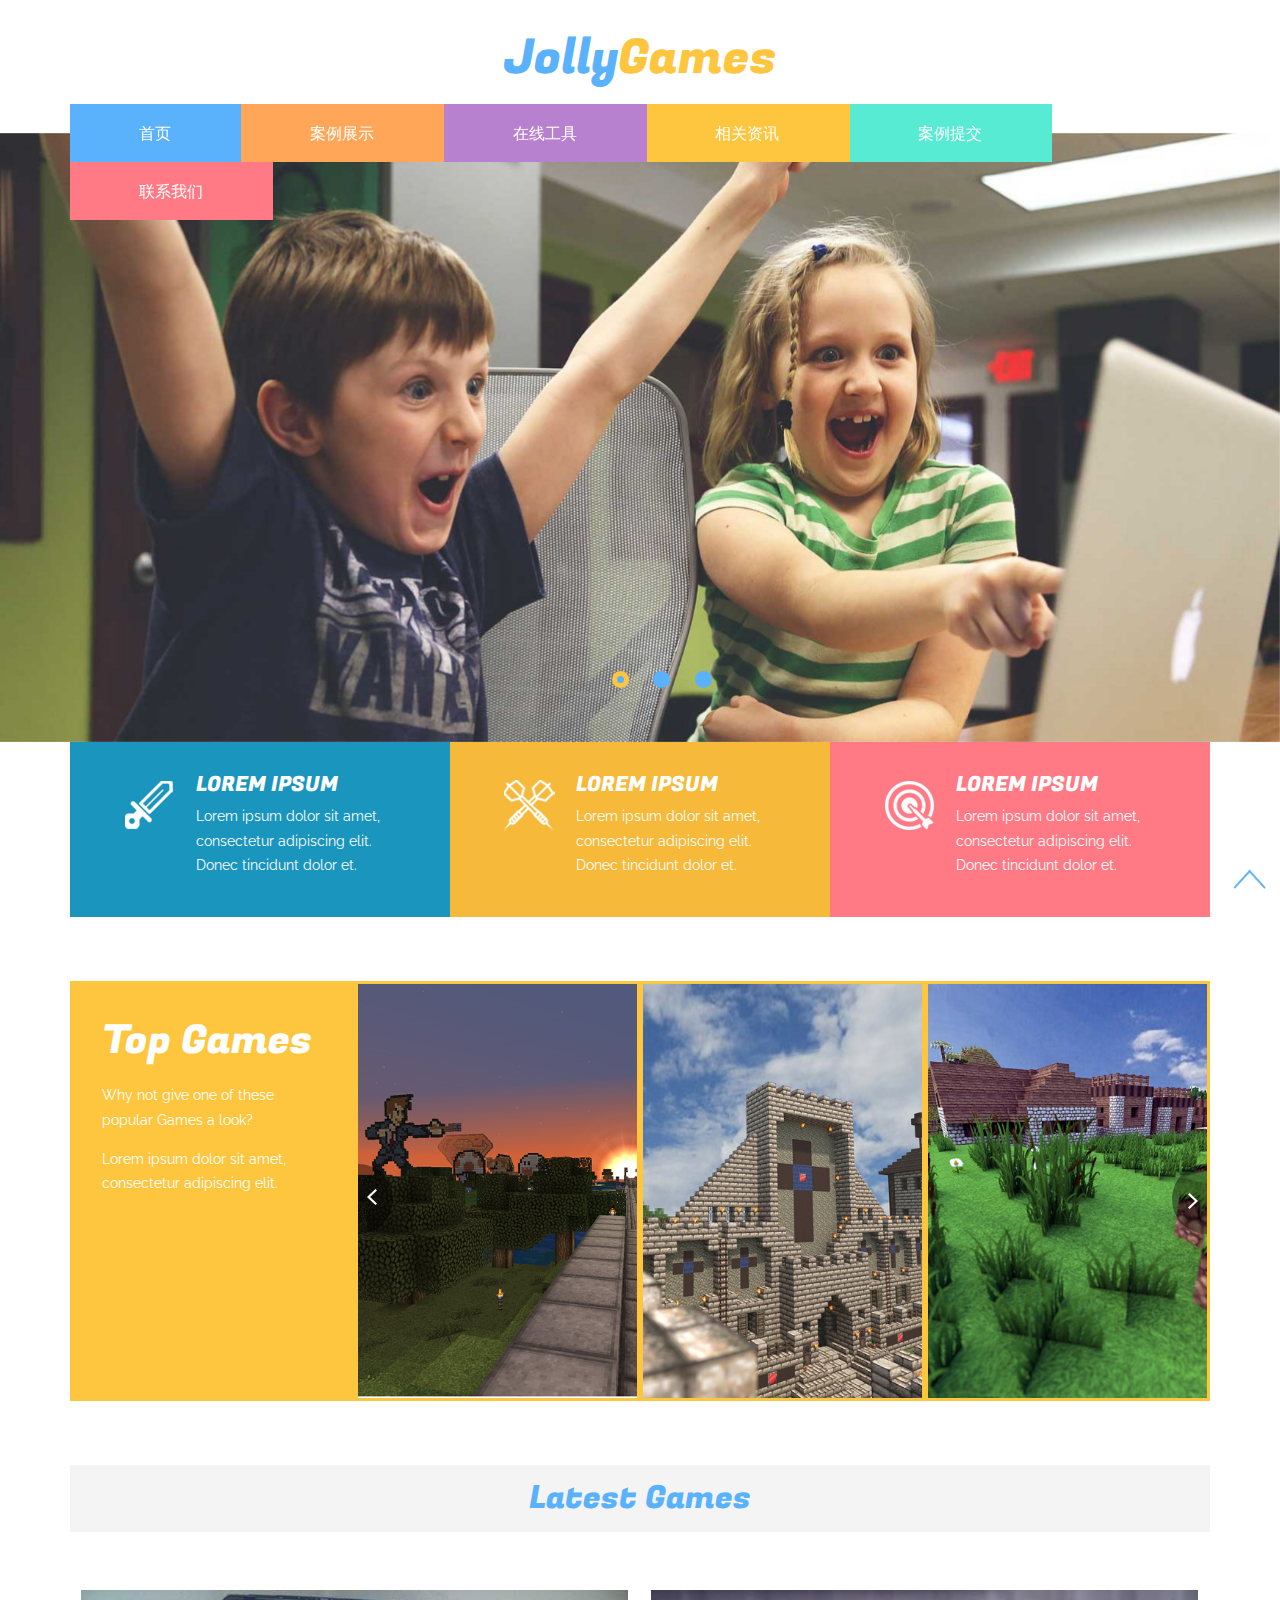
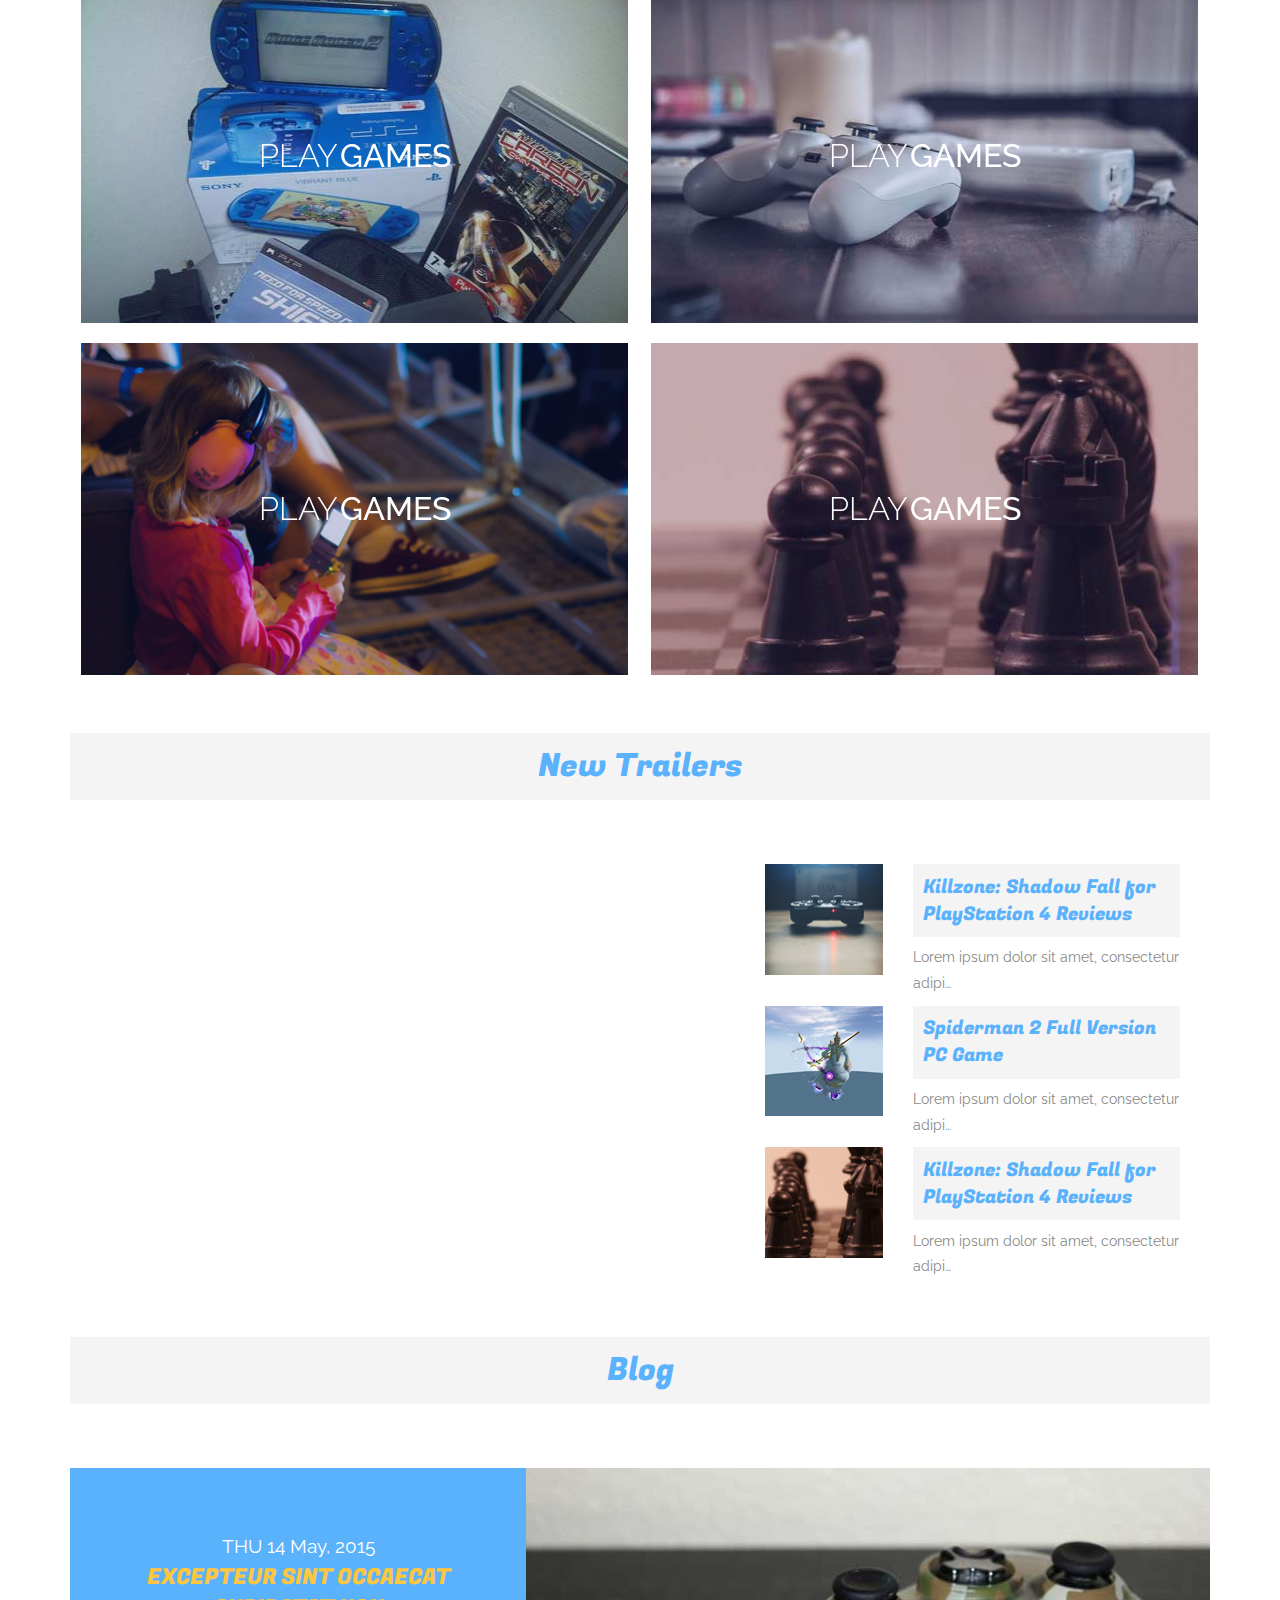
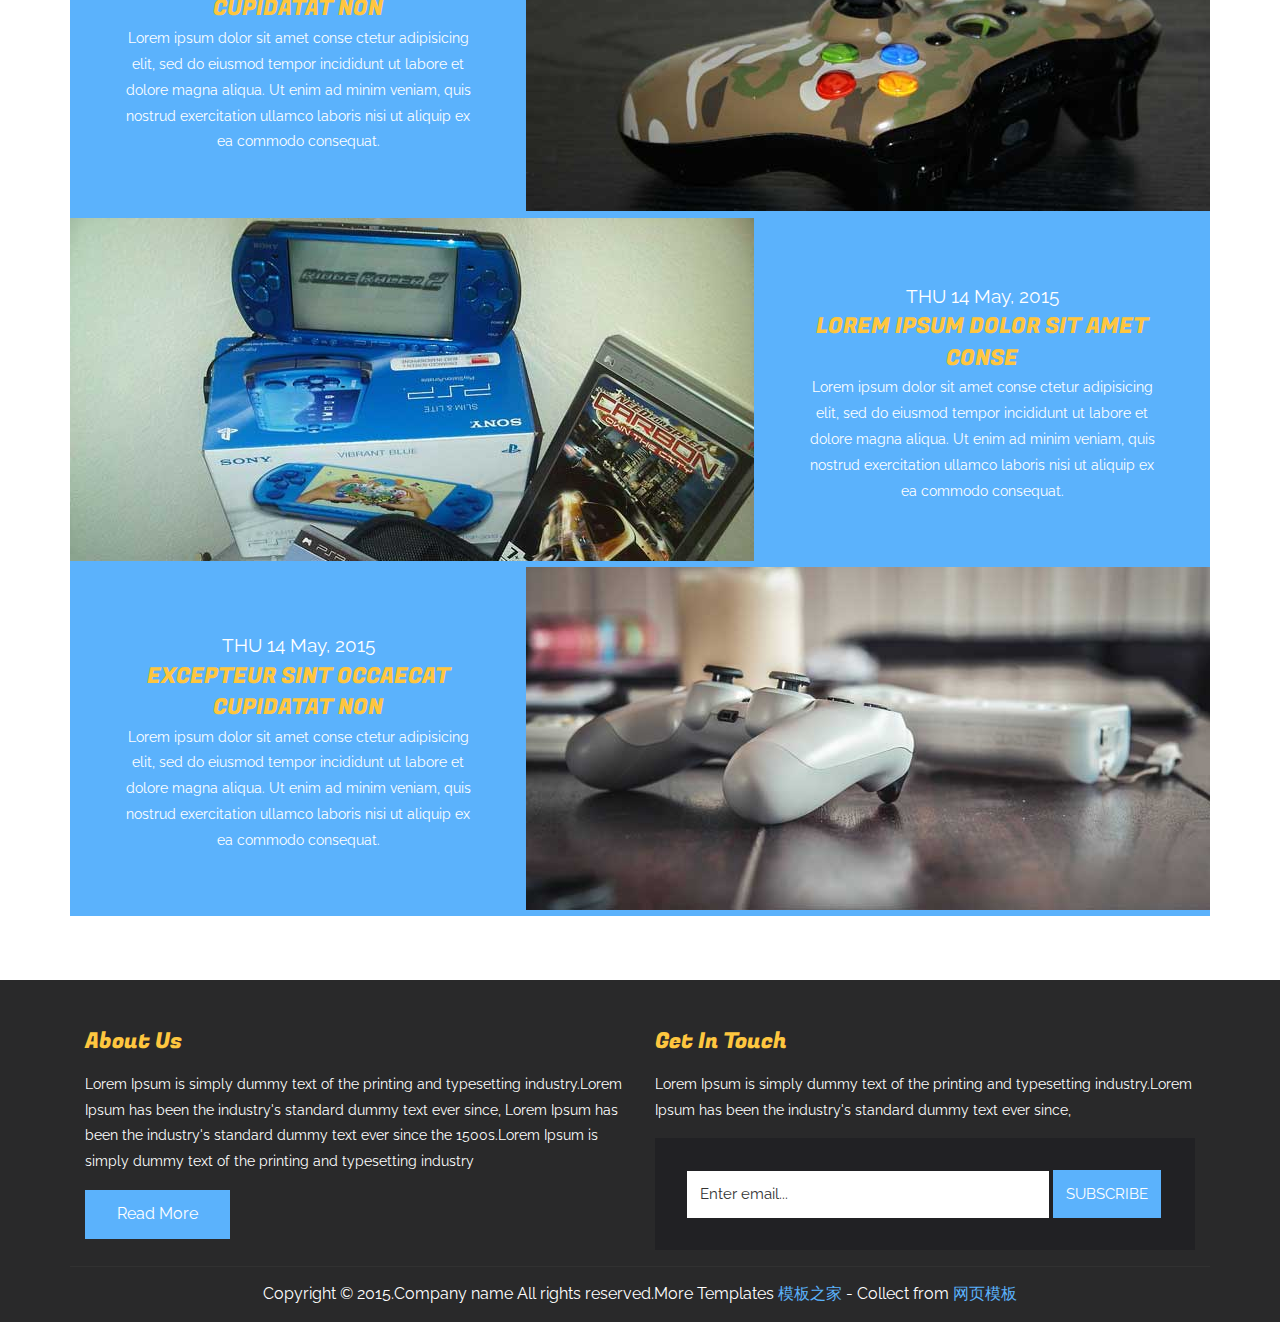
<file: index.html>
<!DOCTYPE HTML>
<html>
<head>
<title>Home</title>
<meta name="viewport" content="width=device-width, initial-scale=1">
<meta http-equiv="Content-Type" content="text/html; charset=utf-8" />
<meta name="keywords" content="" />
<script type="application/x-javascript"> addEventListener("load", function() { setTimeout(hideURLbar, 0); }, false); function hideURLbar(){ window.scrollTo(0,1); } </script>
<link href="css/bootstrap.css" rel='stylesheet' type='text/css' />
<!-- Custom Theme files -->
<link href="css/style.css" rel='stylesheet' type='text/css' />	
<script src="js/jquery-1.11.1.min.js"></script>
<!--webfonts-->
<link href='http://fonts.useso.com/css?family=Fugaz+One|Raleway:400,100,200,300,500,600,700,800,900' rel='stylesheet' type='text/css'>
<!--//aaaa webfonts-->
<!--//webfonts gogogogogo--
</head>
<body>
	<!--start-home-->
	<div id="home" class="header">
		<div class="header-top">
			<div class="container">
			<div class="head-nav">
				<div class="logo">
					<a href="index.html"><h1>Jolly<span>Games</span></h1></a>
				</div>
				<p>Lorem ipsum dolor sit amet, consectetur adipiscing elit.</p>
				<div class="clearfix"></div>
				<span class="menu"></span>
				<div class="top-menu">
					<ul>
					<li class="active"><a class="color1" href="index.html"  >首页</a></li>
						<li><a class="color2" href="about.html">案例展示</a></li>
						<li><a class="color3" href="typography.html">在线工具</a></li>
						<li><a href="#blog" class="scroll color4">相关资讯</a></li>
						<li><a class="color5" href="gallery.html">案例提交</a></li>
						<li><a class="color6" href="contact.html">联系我们</a></li>
						<div class="clearfix"> </div>
					</ul>
				</div>
				<!--script-for-menu-->
				<script>
				$( "span.menu" ).click(function() {
				  $( ".top-menu" ).slideToggle( "slow", function() {
				    // Animation complete.
				  });
				});
			</script>
			<!--script-for-menu-->
			</div>
		  </div>
		</div> 
		<!-- banner-bottom -->
		<div class="banner">
			<!-- Slider-starts-Here -->
			<script src="js/responsiveslides.min.js"></script>
				<script>
				    // You can also use "$(window).load(function() {"
				    $(function () {
				      // Slideshow 4
				      $("#slider3").responsiveSlides({
				        auto: true,
				        pager:true,
				        nav:false,
				        speed: 500,
				        namespace: "callbacks",
				        before: function () {
				          $('.events').append("<li>before event fired.</li>");
				        },
				        after: function () {
				          $('.events').append("<li>after event fired.</li>");
				        }
				      });
				
				    });
				  </script>
			<!--//End-slider-script -->
				<div  id="top" class="callbacks_container">
					<ul class="rslides" id="slider3">
						<li>
							<img class="img-responsive" src="images/1.jpg" alt="">
						</li>
						<li>
						<img class="img-responsive" src="images/2.jpg" alt="">
						</li>
						<li>
						<img class="img-responsive" src="images/1.jpg" alt="">
						</li>
					</ul>
				</div>
			</div>
		</div>
		<!--banner-bottom-->
		<div class="banner-bottom">
			<div class="container">
			 <div class="banner-bot-grids">
				 <div class="col-md-4 banner-grid one">
				      <div class="col-md-3 icon">
						<i class="s1"> </i>
					</div>
					<div class="col-md-9 icon-text">
					    <h4>Lorem Ipsum</h4>
						<p>Lorem ipsum dolor sit amet, consectetur adipiscing elit. Donec tincidunt dolor et.</p>
					 </div>
					  <div class="clearfix"> </div>
				 </div>
				 <div class="col-md-4 banner-grid two">
				      <div class="col-md-3 icon">
						<i class="s2"> </i>
					</div>
					<div class="col-md-9 icon-text">
					     <h4>LOrem Ipsum</h4>
						<p>Lorem ipsum dolor sit amet, consectetur adipiscing elit. Donec tincidunt dolor et.</p>
					 </div>
					  <div class="clearfix"> </div>
				 </div>
				 <div class="col-md-4 banner-grid three">
				     <div class="col-md-3 icon">
						<i class="s3"> </i>
					</div>
					<div class="col-md-9 icon-text">
					     <h4>LOrem Ipsum</h4>
						<p>Lorem ipsum dolor sit amet, consectetur adipiscing elit. Donec tincidunt dolor et.</p>
					 </div>
					  <div class="clearfix"> </div>
				 </div>
			 </div>
			 <div class="clearfix"> </div>
		</div>
	</div>
	<!--latest-post-->
		<!--top-games-section-->
				  <div class="top-games-section">
	 				 <div class="container">
						<!--sreen-gallery-cursual-->
						<div class="col-md-3 top-games">
						      <h3>Top Games</h3>
							  <p>Why not give one of these popular Games a look?</p>
							   <p>Lorem ipsum dolor sit amet, consectetur adipiscing elit.</p>
						</div>
						<div class="col-md-9 g-views">
							<ul id="flexiselDemo3">
								<li>
								<div class="biseller-column">
								<a class="lightbox" href="#goofy">
											   <img src="images/s1.jpg"/>
											</a> 
											<div class="lightbox-target" id="goofy">
												  <img src="images/s1.jpg"/>
											   <a class="lightbox-close" href="#"> </a>

												<div class="clearfix"> </div>
											</div>
								</div>
							</li>
							<li>
								<div class="biseller-column">
								<a class="lightbox" href="#goofy">
											  <img src="images/s2.jpg"/>
											</a> 
											<div class="lightbox-target" id="goofy">
												  <img src="images/s2.jpg"/>
											   <a class="lightbox-close" href="#"> </a>

												<div class="clearfix"> </div>
											</div>
								</div>
							</li>
							<li>
								<div class="biseller-column">
								<a class="lightbox" href="#goofy">
											  <img src="images/s3.jpg"/>
											</a> 
											<div class="lightbox-target" id="goofy">
												  <img src="images/s3.jpg"/>
											   <a class="lightbox-close" href="#"> </a>

												<div class="clearfix"> </div>
											</div>
								</div>
							</li>
							<li>
								<div class="biseller-column">
								<a class="lightbox" href="#goofy">
												<img src="images/s1.jpg"/>
											</a> 
											<div class="lightbox-target" id="goofy">
												<img src="images/s1.jpg"/>
											   <a class="lightbox-close" href="#"> </a>

												<div class="clearfix"> </div>
											</div>
								</div>
							</li>
							<li>
								<div class="biseller-column">
								<a class="lightbox" href="#goofy">
											  <img src="images/s2.jpg"/>
											</a> 
											<div class="lightbox-target" id="goofy">
												  <img src="images/s2.jpg"/>
											   <a class="lightbox-close" href="#"> </a>

												<div class="clearfix"> </div>
											</div>
								</div>
							</li>
							<li>
								<div class="biseller-column">
								<a class="lightbox" href="#goofy">
											   <img src="images/s1.jpg"/>
											</a> 
											<div class="lightbox-target" id="goofy">
												<img src="images/s1.jpg"/>
											   <a class="lightbox-close" href="#"> </a>

												<div class="clearfix"> </div>
											</div>
								</div>
							</li>
							<li>
								<div class="biseller-column">
											<a class="lightbox" href="#goofy">
												<img src="images/s2.jpg"/>
											</a> 
											<div class="lightbox-target" id="goofy">
												<img src="images/s2.jpg"/>
											   <a class="lightbox-close" href="#"> </a>
												
												<div class="clearfix"> </div>
											</div>
								</div>
							</li>
						</ul>
					<script type="text/javascript">
						 $(window).load(function() {
							$("#flexiselDemo3").flexisel({
								visibleItems:3,
								animationSpeed: 1000,
								autoPlay: true,
								autoPlaySpeed: 3000,    		
								pauseOnHover: true,
								enableResponsiveBreakpoints: true,
								responsiveBreakpoints: { 
									portrait: { 
										changePoint:480,
										visibleItems:3
									}, 
									landscape: { 
										changePoint:640,
										visibleItems:3
									},
									tablet: { 
										changePoint:768,
										visibleItems:3
									}
								}
							});
							
						});
					   </script>
					   <script type="text/javascript" src="js/jquery.flexisel.js"></script>
					</div>   
			</div>
	</div>
    <div class="copyrights">Collect from <a href="http://www.cssmoban.com/" >企业网站模板</a></div>
	<!--start-latest-->
		<div class="latest-post">
			<div class="container">
			        <h3>Latest Games</h3>
			<div class="grid">
				<figure class="effect-hera">
						<img src="images/l1.jpg" alt="img07"/>
						<figcaption>
							<h2>Play <span>Games</span></h2>
							<p>
								<a href="#"><i class="download"></i></a>
								<a href="#"><i class="heart"></i></a>
								<a href="#"><i class="service"></i></a>
								<a href="#"><i class="share"></i></a>
							</p>
						</figcaption>			
					</figure>
					<figure class="effect-hera">
						<img src="images/l2.jpg" alt="img07"/>
						<figcaption>
							<h2>Play <span>Games</span></h2>
							<p>
								<a href="#"><i class="download"></i></a>
								<a href="#"><i class="heart"></i></a>
								<a href="#"><i class="service"></i></a>
								<a href="#"><i class="share"></i></a>
							</p>
						</figcaption>			
					</figure>
					<figure class="effect-hera">
						<img src="images/l3.jpg" alt="img07"/>
						<figcaption>
							<h2>Play <span>Games</span></h2>
							<p>
								<a href="#"><i class="download"></i></a>
								<a href="#"><i class="heart"></i></a>
								<a href="#"><i class="service"></i></a>
								<a href="#"><i class="share"></i></a>
							</p>
						</figcaption>			
					</figure>
					<figure class="effect-hera">
						<img src="images/l4.jpg" alt="img07"/>
						<figcaption>
							<h2>Play <span>Games</span></h2>
							<p>
								<a href="#"><i class="download"></i></a>
								<a href="#"><i class="heart"></i></a>
								<a href="#"><i class="service"></i></a>
								<a href="#"><i class="share"></i></a>
							</p>
						</figcaption>			
					</figure>
				</div>
				<div class="clearfix"> </div>
			</div>
		</div>
	<!--start-new-trailers-->
		<div class="new-trailers">
	    <div class="container">
				<h3>New Trailers</h3>
			 <div class="trailer-top">
				<div class="col-md-7 trailer">
					 <iframe src="http://www.cssmoban.com" frameborder="0" allowfullscreen></iframe>
				</div>
				<div class="col-md-5 trailer-text">
				   <div class="sub-trailer">
				       <div class="col-md-4 sub-img">
							<img src="images/v2.jpg" alt="img07"/>
					   </div>
					   <div class="col-md-8 sub-text">
					   		 <a href="#">Killzone: Shadow Fall for PlayStation 4 Reviews</a>
							 <p>Lorem ipsum dolor sit amet, consectetur adipi…</p>
					   </div>
					    <div class="clearfix"> </div>
				   </div>
				    <div class="sub-trailer">
				       <div class="col-md-4 sub-img">
							<img src="images/v1.jpg" alt="img07"/>
					   </div>
					   <div class="col-md-8 sub-text">
					   		 <a href="#"> Spiderman 2 Full Version PC Game</a>
							 <p>Lorem ipsum dolor sit amet, consectetur adipi…</p>
					   </div>
					    <div class="clearfix"> </div>
				   </div>
				    <div class="sub-trailer">
				       <div class="col-md-4 sub-img">
							<img src="images/v3.jpg" alt="img07"/>
					   </div>
					   <div class="col-md-8 sub-text">
					   		 <a href="#">Killzone: Shadow Fall for PlayStation 4 Reviews</a>
							 <p>Lorem ipsum dolor sit amet, consectetur adipi…</p>
					   </div>
					    <div class="clearfix"> </div>
				   </div>
				</div>
				 <div class="clearfix"> </div>
			</div>
		</div>
	</div>
<!--start-blog-->
		<div id="blog" class="blog-section">
		   <div class="container">
		         <h3>Blog</h3>
				 <div class="blog">
				   <div class="col-md-4 blog-text">
					   <h5>THU 14 May, 2015</h5>
					   <a href="single.html"><h4>EXCEPTEUR SINT OCCAECAT CUPIDATAT NON</h4></a>
					   <p>Lorem ipsum dolor sit amet conse ctetur adipisicing elit, sed do eiusmod tempor incididunt ut labore et dolore magna aliqua. Ut enim ad minim veniam, quis nostrud exercitation ullamco laboris nisi ut aliquip ex ea commodo consequat.</p>
				   </div>
					<div class="col-md-8 welcome-img">
					 <a href="single.html" class="mask"><img src="images/b2.jpg" alt="image" class="img-responsive zoom-img"></a>
					</div>
				   <div class="clearfix"> </div>
			   </div>
			    <div class="blog">
				 <div class="col-md-4 blog-text two">
					   <h5>THU 14 May, 2015</h5>
					  <a href="single.html"><h4>LOREM IPSUM DOLOR SIT AMET CONSE</h4></a>
					   <p>Lorem ipsum dolor sit amet conse ctetur adipisicing elit, sed do eiusmod tempor incididunt ut labore et dolore magna aliqua. Ut enim ad minim veniam, quis nostrud exercitation ullamco laboris nisi ut aliquip ex ea commodo consequat.</p>
				   </div>
					<div class="col-md-8 blog-img two">
					 <a href="single.html" class="mask"><img src="images/b3.jpg" alt="image" class="img-responsive zoom-img"></a>
					</div>
				   <div class="clearfix"> </div>
			   </div> 
			    <div class="blog">
				   <div class="col-md-4 blog-text">
					   <h5>THU 14 May, 2015</h5>
					   <a href="single.html"><h4>EXCEPTEUR SINT OCCAECAT CUPIDATAT NON</h4></a>
					   <p>Lorem ipsum dolor sit amet conse ctetur adipisicing elit, sed do eiusmod tempor incididunt ut labore et dolore magna aliqua. Ut enim ad minim veniam, quis nostrud exercitation ullamco laboris nisi ut aliquip ex ea commodo consequat.</p>
				   </div>
					<div class="col-md-8 welcome-img">
					 <a href="single.html" class="mask"><img src="images/b1.jpg" alt="image" class="img-responsive zoom-img"></a>
					</div>
				   <div class="clearfix"> </div>
			   </div>
		</div>
	</div>
	
   <!--footer--->
		<div class="footer text-center">
				<div class="container">
					<div class="footer-grids">
						<div class="col-md-6 footer-text">  
							<h3>About Us</h3>
							<p>Lorem Ipsum is simply dummy text of the printing and typesetting industry.Lorem Ipsum has been the industry's standard dummy text ever since, Lorem Ipsum has been the industry's standard dummy text ever since the 1500s.Lorem Ipsum is simply dummy text of the printing and typesetting industry</p>
							<a class="read" href="about.html">Read More</a>
						</div>
						<div class="col-md-6 footer-info">
							<h3>Get In Touch</h3>
							<p>Lorem Ipsum is simply dummy text of the printing and typesetting industry.Lorem Ipsum has been the industry's standard dummy text ever since, </p>
							<div class="support">
							   <input type="text" class="text" value="Enter email..." onFocus="this.value = '';" onBlur="if (this.value == 'Enter email...') {this.value = 'Enter email...';}">
							   <input type="submit" value="SUBSCRIBE" class="botton">
							</div>
					</div>
					<div class="clearfix"> </div>
				</div>
					<div class="copy">
		              <p>Copyright &copy; 2015.Company name All rights reserved.More Templates <a href="http://www.cssmoban.com/" target="_blank" title="模板之家">模板之家</a> - Collect from <a href="http://www.cssmoban.com/" title="网页模板" target="_blank">网页模板</a></p>
		            </div>
				</div>
			</div>
			<!--start-smoth-scrolling-->
			<script type="text/javascript">
								jQuery(document).ready(function($) {
									$(".scroll").click(function(event){		
										event.preventDefault();
										$('html,body').animate({scrollTop:$(this.hash).offset().top},1000);
									});
								});
								</script>
							<!--start-smoth-scrolling-->
						<script type="text/javascript">
									$(document).ready(function() {
										/*
										var defaults = {
								  			containerID: 'toTop', // fading element id
											containerHoverID: 'toTopHover', // fading element hover id
											scrollSpeed: 1200,
											easingType: 'linear' 
								 		};
										*/
										
										$().UItoTop({ easingType: 'easeOutQuart' });
										
									});
								</script>
		<a href="#home" id="toTop" class="scroll" style="display: block;"> <span id="toTopHover" style="opacity: 1;"> </span></a>

</body>
</html>
</file>
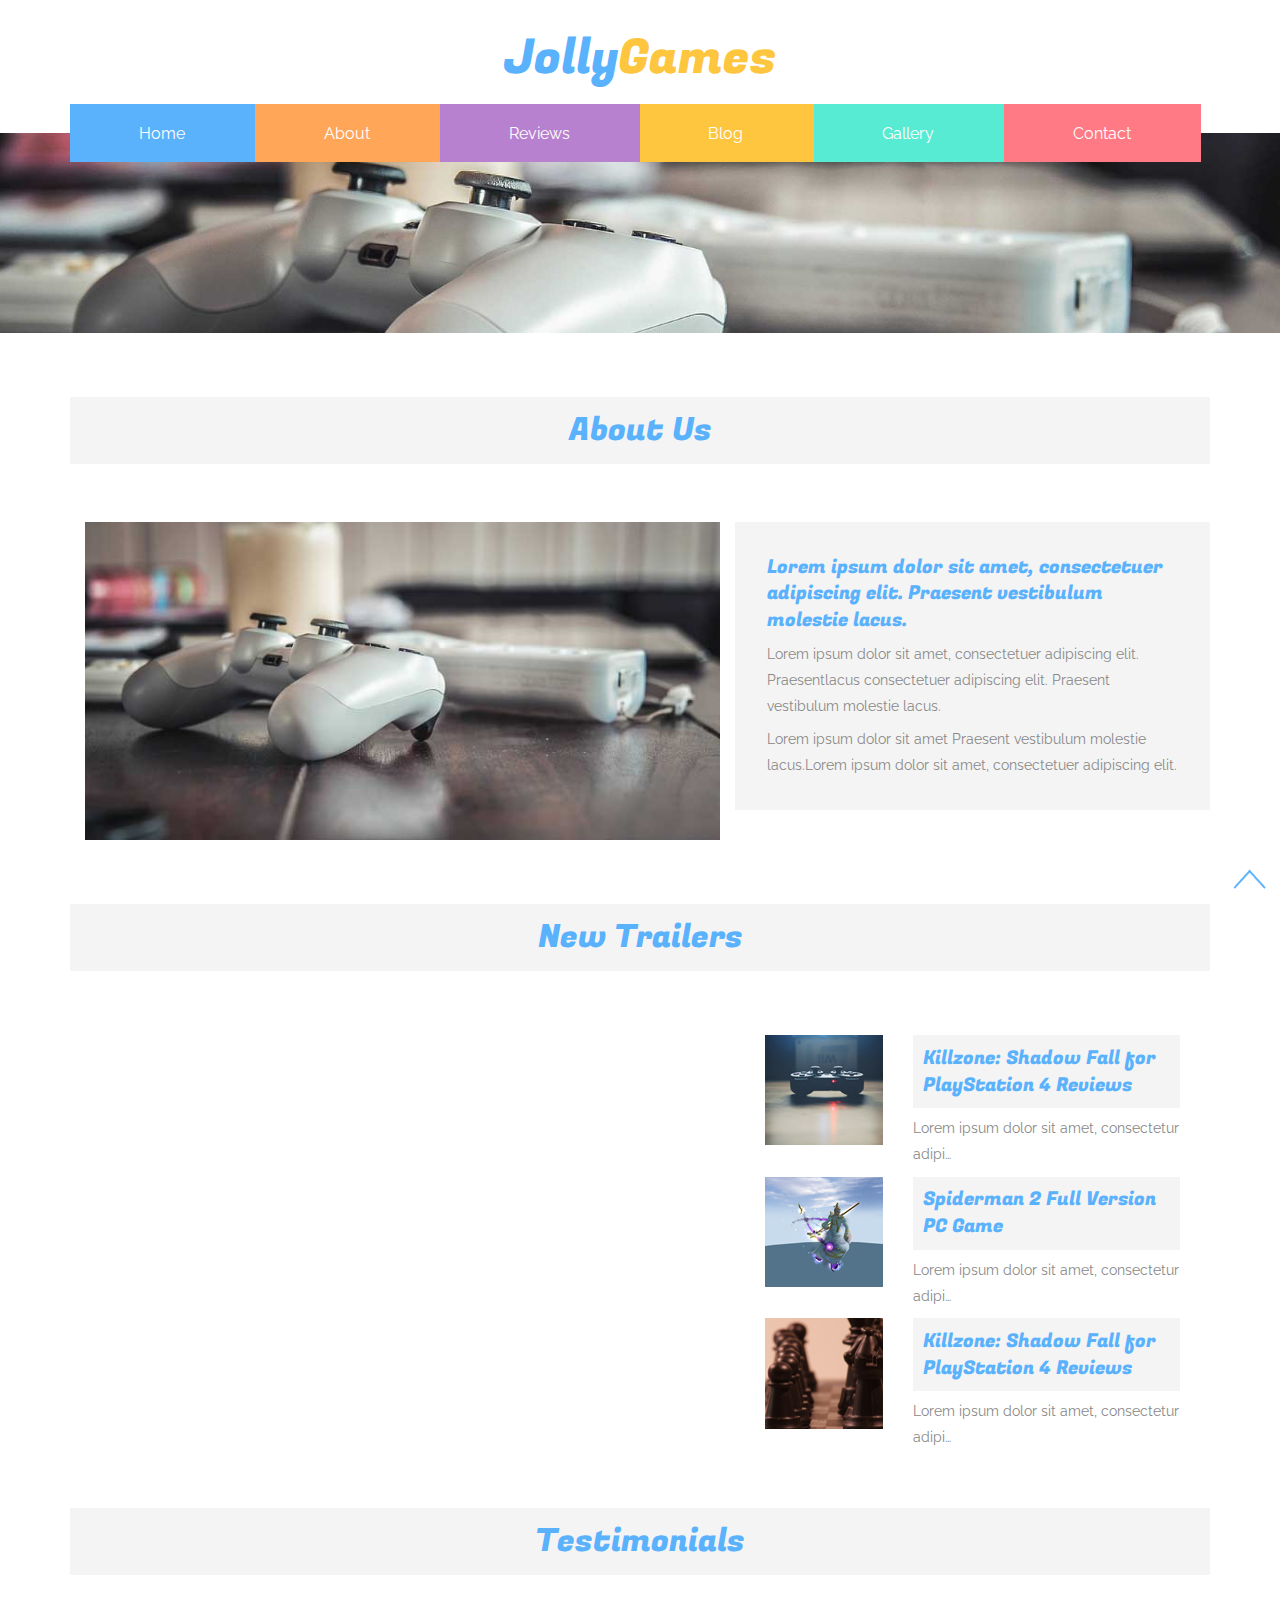
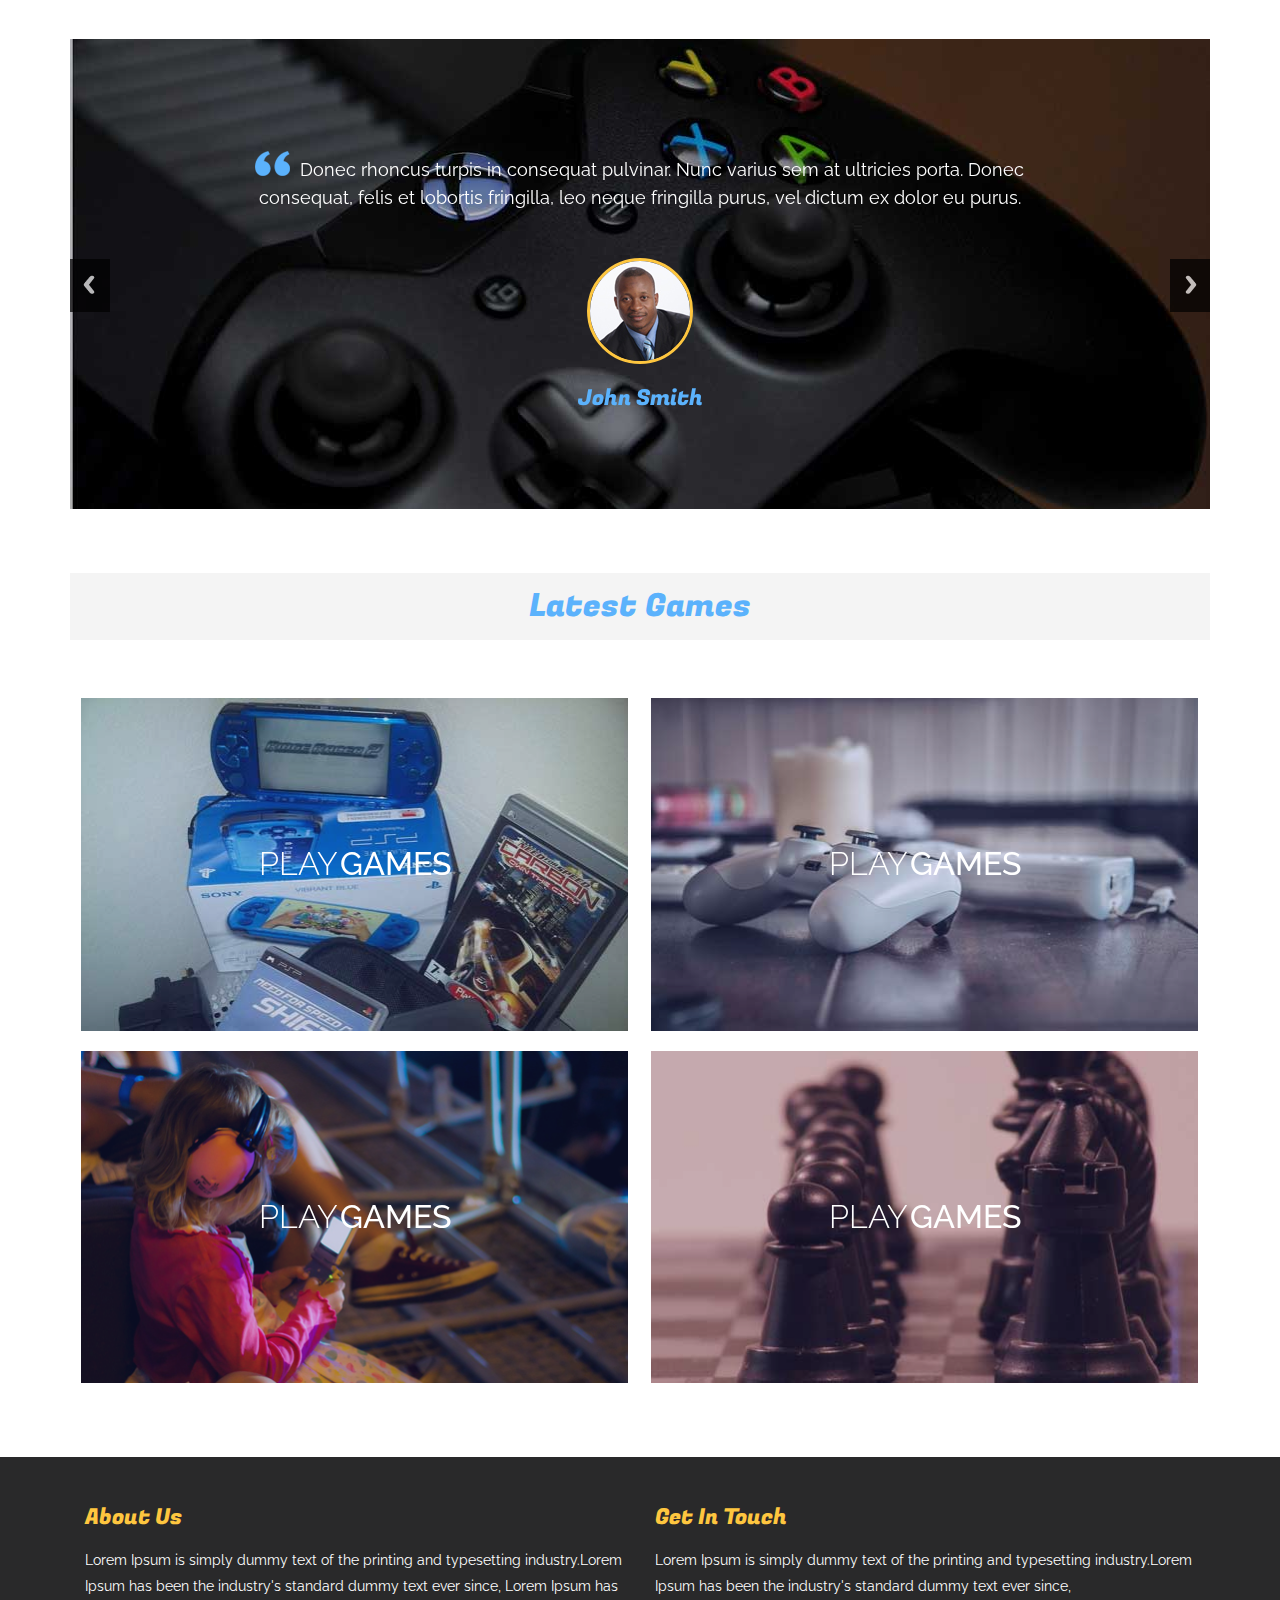
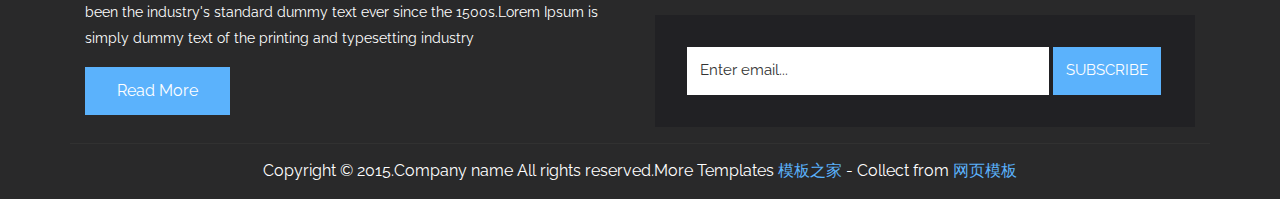
<file: about.html>
<!DOCTYPE HTML>
<html>
<head>
<title>About</title>
<meta name="viewport" content="width=device-width, initial-scale=1">
<meta http-equiv="Content-Type" content="text/html; charset=utf-8" />
<meta name="keywords" content="" />
<script type="application/x-javascript"> addEventListener("load", function() { setTimeout(hideURLbar, 0); }, false); function hideURLbar(){ window.scrollTo(0,1); } </script>
<link href="css/bootstrap.css" rel='stylesheet' type='text/css' />
<!-- Custom Theme files -->
<link href="css/style.css" rel='stylesheet' type='text/css' />	
<script src="js/jquery-1.11.1.min.js"></script>
<!--webfonts-->
<link href='http://fonts.useso.com/css?family=Fugaz+One|Raleway:400,100,200,300,500,600,700,800,900' rel='stylesheet' type='text/css'>
<!--//webfonts-->
</head>
<body>
	<!--start-home-->
	<div id="home" class="header">
		<div class="header-top">
			<div class="container">
			<div class="head-nav">
				<div class="logo">
					<a href="index.html"><h1>Jolly<span>Games</span></h1></a>
				</div>
				<p>Lorem ipsum dolor sit amet, consectetur adipiscing elit.</p>
				<div class="clearfix"></div>
				<span class="menu"></span>
				<div class="top-menu">
					<ul>
					<li class="active"><a class="color1" href="index.html"  >Home</a></li>
						<li><a class="color2" href="about.html">About</a></li>
						<li><a class="color3" href="typography.html">Reviews</a></li>
						<li><a href="index.html" class="color4">Blog</a></li>
						<li><a class="color5" href="gallery.html">Gallery</a></li>
						<li><a class="color6" href="contact.html">Contact</a></li>
						<div class="clearfix"> </div>
					</ul>
				</div>
				<!--script-for-menu-->
				<script>
				$( "span.menu" ).click(function() {
				  $( ".top-menu" ).slideToggle( "slow", function() {
				    // Animation complete.
				  });
				});
			</script>
			<!--script-for-menu-->
			</div>
		  </div>
		</div> 
		<!-- banner-bottom -->
		<div class="banner two">
		</div>
	</div>
	<!--about-->
		<div class="about">
			<div class="container">
			 <h3>About Us</h3>
					<div class="about-top">
						<div class="col-md-7 about-pic">
								<img src="images/b1.jpg"/>
						</div>
						<div class="col-md-5 about-text">
						   <h4>Lorem ipsum dolor sit amet, consectetuer adipiscing elit. Praesent vestibulum molestie lacus.</h4>
							<p>Lorem ipsum dolor sit amet, consectetuer adipiscing elit.  Praesentlacus consectetuer adipiscing elit. Praesent vestibulum molestie lacus.</p>
							<p class="para">Lorem ipsum dolor sit amet Praesent vestibulum molestie lacus.Lorem ipsum dolor sit amet, consectetuer adipiscing elit.</p>
						</div>
							<div class="clearfix"> </div>
					</div>
			</div>
		</div>
		<!--start-new-trailers-->
		<div class="new-trailers two">
	    <div class="container">
				<h3>New Trailers</h3>
			 <div class="trailer-top">
				<div class="col-md-7 trailer">
					 <iframe src="https://www.youtube.com/embed/QKLSGALIWUE" frameborder="0" allowfullscreen></iframe>
				</div>
				<div class="col-md-5 trailer-text">
				   <div class="sub-trailer">
				       <div class="col-md-4 sub-img">
							<img src="images/v2.jpg" alt="img07"/>
					   </div>
					   <div class="col-md-8 sub-text">
					   		 <a href="#">Killzone: Shadow Fall for PlayStation 4 Reviews</a>
							 <p>Lorem ipsum dolor sit amet, consectetur adipi…</p>
					   </div>
					    <div class="clearfix"> </div>
				   </div>
				    <div class="sub-trailer">
				       <div class="col-md-4 sub-img">
							<img src="images/v1.jpg" alt="img07"/>
					   </div>
					   <div class="col-md-8 sub-text">
					   		 <a href="#"> Spiderman 2 Full Version PC Game</a>
							 <p>Lorem ipsum dolor sit amet, consectetur adipi…</p>
					   </div>
					    <div class="clearfix"> </div>
				   </div>
				    <div class="sub-trailer">
				       <div class="col-md-4 sub-img">
							<img src="images/v3.jpg" alt="img07"/>
					   </div>
					   <div class="col-md-8 sub-text">
					   		 <a href="#">Killzone: Shadow Fall for PlayStation 4 Reviews</a>
							 <p>Lorem ipsum dolor sit amet, consectetur adipi…</p>
					   </div>
					    <div class="clearfix"> </div>
				   </div>
				</div>
				 <div class="clearfix"> </div>
			</div>
		</div>
	</div>
	<!--start-featured-->
		<div class="featured-post">
			<div class="container">
			  <h3>Testimonials</h3>
				  <div class="test-text">
					<div id="top" class="callbacks_container">
						<ul class="rslides" id="slider4">
							<li>
								<div class="test-main">
									<p><span> </span>Donec rhoncus turpis in consequat pulvinar. Nunc varius sem at ultricies porta. Donec consequat, felis et lobortis fringilla, leo neque fringilla purus, vel dictum ex dolor eu purus.</p>
									<img src="images/test2.jpg" alt="" />
									<h6>John Smith</h6>
								</div>
							</li>
							<li>
								<div class="test-main">
									<p><span> </span>Phasellus mattis auctor nibh nec efficitur. Morbi tincidunt finibus justo vitae faucibus. Fusce faucibus neque ac tellus vehicula sagittis. Etiam sed purus non turpis imperdiet.</p>
									<img src="images/test1.jpg" alt="" />
									<h6>Mark Johnson</h6>
								</div>
							</li>
							<li>
								<div class="test-main">
									<p><span> </span>Nulla facilisi. Donec sagittis leo et augue consequat ultrices. Phasellus tempus lobortis ex, semper pellentesque leo bibendum quis. Quisque suscipit bibendum nisi vitae consequat.</p>
									<img src="images/test2.jpg" alt="" />
									<h6>Bradley Grosh</h6>
								</div>
							</li>
					 	</ul>
					</div>
				<div class="clearfix"> </div>	
			</div>
		</div>
	</div>
	 <!--Slider-Starts-Here-->
				<script src="js/responsiveslides.min.js"></script>
			 <script>
			    // You can also use "$(window).load(function() {"
			    $(function () {
			      // Slideshow 4
			      $("#slider4").responsiveSlides({
			        auto: true,
			        pager:false,
			        nav: true,
			        speed: 500,
			        namespace: "callbacks",
			        before: function () {
			          $('.events').append("<li>before event fired.</li>");
			        },
			        after: function () {
			          $('.events').append("<li>after event fired.</li>");
			        }
			      });
			
			    });
			  </script>
			<!--End-slider-script--> 
	<!--start-latest-->
		<div class="latest-post two">
			<div class="container">
			        <h3>Latest Games</h3>
			<div class="grid">
				<figure class="effect-hera">
						<img src="images/l1.jpg" alt="img07"/>
						<figcaption>
							<h2>Play <span>Games</span></h2>
							<p>
								<a href="#"><i class="download"></i></a>
								<a href="#"><i class="heart"></i></a>
								<a href="#"><i class="service"></i></a>
								<a href="#"><i class="share"></i></a>
							</p>
						</figcaption>			
					</figure>
					<figure class="effect-hera">
						<img src="images/l2.jpg" alt="img07"/>
						<figcaption>
							<h2>Play <span>Games</span></h2>
							<p>
								<a href="#"><i class="download"></i></a>
								<a href="#"><i class="heart"></i></a>
								<a href="#"><i class="service"></i></a>
								<a href="#"><i class="share"></i></a>
							</p>
						</figcaption>			
					</figure>
					<figure class="effect-hera">
						<img src="images/l3.jpg" alt="img07"/>
						<figcaption>
							<h2>Play <span>Games</span></h2>
							<p>
								<a href="#"><i class="download"></i></a>
								<a href="#"><i class="heart"></i></a>
								<a href="#"><i class="service"></i></a>
								<a href="#"><i class="share"></i></a>
							</p>
						</figcaption>			
					</figure>
					<figure class="effect-hera">
						<img src="images/l4.jpg" alt="img07"/>
						<figcaption>
							<h2>Play <span>Games</span></h2>
							<p>
								<a href="#"><i class="download"></i></a>
								<a href="#"><i class="heart"></i></a>
								<a href="#"><i class="service"></i></a>
								<a href="#"><i class="share"></i></a>
							</p>
						</figcaption>			
					</figure>
				</div>
				<div class="clearfix"> </div>
			</div>
		</div>
   <!--footer--->
		<div class="footer text-center">
				<div class="container">
					<div class="footer-grids">
						<div class="col-md-6 footer-text">  
							<h3>About Us</h3>
							<p>Lorem Ipsum is simply dummy text of the printing and typesetting industry.Lorem Ipsum has been the industry's standard dummy text ever since, Lorem Ipsum has been the industry's standard dummy text ever since the 1500s.Lorem Ipsum is simply dummy text of the printing and typesetting industry</p>
							<a class="read" href="about.html">Read More</a>
						</div>
						<div class="col-md-6 footer-info">
							<h3>Get In Touch</h3>
							<p>Lorem Ipsum is simply dummy text of the printing and typesetting industry.Lorem Ipsum has been the industry's standard dummy text ever since, </p>
							<div class="support">
							   <input type="text" class="text" value="Enter email..." onfocus="this.value = '';" onblur="if (this.value == 'Enter email...') {this.value = 'Enter email...';}">
							   <input type="submit" value="SUBSCRIBE" class="botton">
							</div>
					</div>
					<div class="clearfix"> </div>
				</div>
					<div class="copy">
		              <p>Copyright &copy; 2015.Company name All rights reserved.More Templates <a href="http://www.cssmoban.com/" target="_blank" title="模板之家">模板之家</a> - Collect from <a href="http://www.cssmoban.com/" title="网页模板" target="_blank">网页模板</a></p>
		            </div>
				</div>
			</div>
			<!--start-smoth-scrolling-->
			<script type="text/javascript">
								jQuery(document).ready(function($) {
									$(".scroll").click(function(event){		
										event.preventDefault();
										$('html,body').animate({scrollTop:$(this.hash).offset().top},1000);
									});
								});
								</script>
							<!--start-smoth-scrolling-->
						<script type="text/javascript">
									$(document).ready(function() {
										/*
										var defaults = {
								  			containerID: 'toTop', // fading element id
											containerHoverID: 'toTopHover', // fading element hover id
											scrollSpeed: 1200,
											easingType: 'linear' 
								 		};
										*/
										
										$().UItoTop({ easingType: 'easeOutQuart' });
										
									});
								</script>
		<a href="#home" id="toTop" class="scroll" style="display: block;"> <span id="toTopHover" style="opacity: 1;"> </span></a>

</body>
</html>
</file>
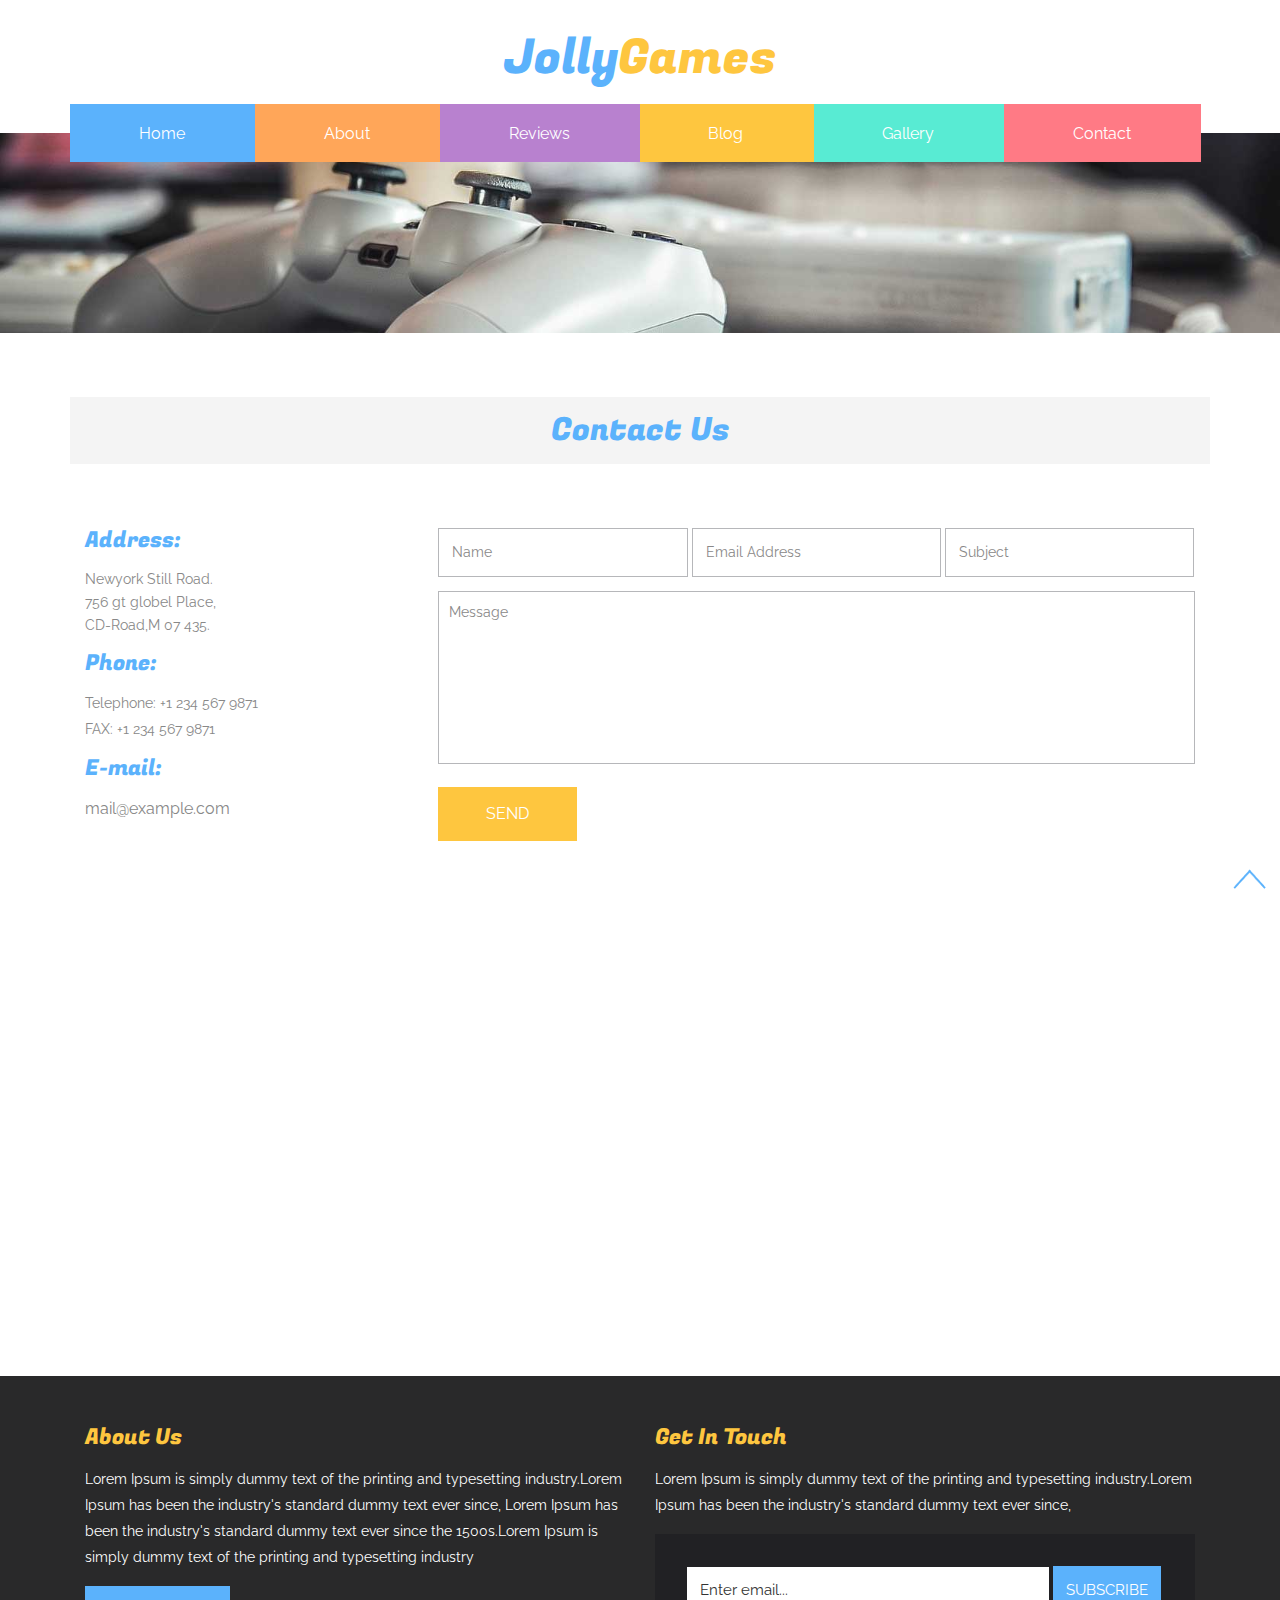
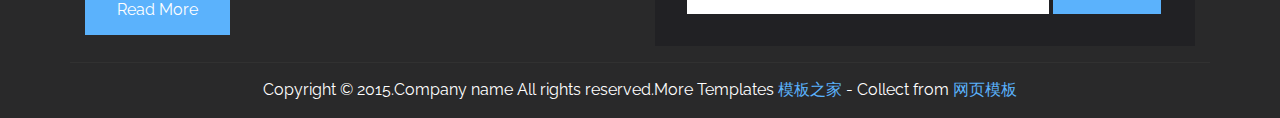
<file: contact.html>
<!DOCTYPE HTML>
<html>
<head>
<title>Contact</title>
<meta name="viewport" content="width=device-width, initial-scale=1">
<meta http-equiv="Content-Type" content="text/html; charset=utf-8" />
<meta name="keywords" content="" />
<script type="application/x-javascript"> addEventListener("load", function() { setTimeout(hideURLbar, 0); }, false); function hideURLbar(){ window.scrollTo(0,1); } </script>
<link href="css/bootstrap.css" rel='stylesheet' type='text/css' />
<!-- Custom Theme files -->
<link href="css/style.css" rel='stylesheet' type='text/css' />	
<script src="js/jquery-1.11.1.min.js"></script>
<!--webfonts-->
<link href='http://fonts.useso.com/css?family=Fugaz+One|Raleway:400,100,200,300,500,600,700,800,900' rel='stylesheet' type='text/css'>
<!--//webfonts-->
</head>
<body>
	<!--start-home-->
	<div id="home" class="header">
		<div class="header-top">
			<div class="container">
			<div class="head-nav">
				<div class="logo">
					<a href="index.html"><h1>Jolly<span>Games</span></h1></a>
				</div>
				<p>Lorem ipsum dolor sit amet, consectetur adipiscing elit.</p>
				<div class="clearfix"></div>
				<span class="menu"></span>
				<div class="top-menu">
					<ul>
					<li class="active"><a class="color1" href="index.html"  >Home</a></li>
						<li><a class="color2" href="about.html">About</a></li>
						<li><a class="color3" href="typography.html">Reviews</a></li>
						<li><a href="index.html" class="color4">Blog</a></li>
						<li><a class="color5" href="gallery.html">Gallery</a></li>
						<li><a class="color6" href="contact.html">Contact</a></li>
						<div class="clearfix"> </div>
					</ul>
				</div>
				<!--script-for-menu-->
				<script>
				$( "span.menu" ).click(function() {
				  $( ".top-menu" ).slideToggle( "slow", function() {
				    // Animation complete.
				  });
				});
			</script>
			<!--script-for-menu-->
			</div>
		  </div>
		</div> 
		<!-- banner-bottom -->
		<div class="banner two">
		</div>
	</div>
	<!--contact-->
			<div class="contact">
				<div class="container">
					<h3>Contact Us</h3>
						<div class="contact-top">
							<div class="col-md-8 contact-top-right">
								<form>
									<input type="text" class="text" value="Name" onfocus="this.value = '';" onblur="if (this.value == '') {this.value = 'Name';}">
									 <input type="text" class="text" value="Email Address" onfocus="this.value = '';" onblur="if (this.value == '') {this.value = 'Email Address';}">
									<input type="text" class="text" value="Subject" onfocus="this.value = '';" onblur="if (this.value == '') {this.value = 'Subject';}">
									<textarea value="Message" onfocus="this.value = '';" onblur="if (this.value == '') {this.value = 'Message';}">Message</textarea>
									<div class="sub-button">
										<input type="submit" value="SEND">
									</div>
								</form>
							</div>
							<div class="col-md-4 contact-top-left">
							<div class="contact-top-one">
								<h4>Address:</h4>
									<h6>Newyork Still Road.
									<span>756 gt globel Place,</span>
										CD-Road,M 07 435.
									</h6>
							</div>
							<div class="contact-top-one">
								<h4>Phone:</h4>
									<p>Telephone: +1 234 567 9871
									<span>FAX: +1 234 567 9871</span>
									</p>
							</div>
							<div class="contact-top-one">
								<h4>E-mail:</h4>
								<p><a href="mailto:info@example.com">mail@example.com</a></p>
							</div>
						</div>
						<div class="clearfix"> </div>
					</div>
					<div class="contact-bottom">
						<iframe src="https://www.google.com/maps/embed?pb=!1m18!1m12!1m3!1d48823.46166263757!2d-111.65905442395612!3d40.10960948006863!2m3!1f0!2f0!3f0!3m2!1i1024!2i768!4f13.1!3m3!1m2!1s0x874db9d7dc27d89d%3A0x8b6bd315d9f959d0!2sSpanish+Fork%2C+UT%2C+USA!5e0!3m2!1sen!2sin!4v1430817838072" width="800" height="600" frameborder="0" style="border:0"></iframe>
					</div>
				</div>
			</div>
	<!--/contact-->
			<!--footer--->
			<div class="footer text-center">
				<div class="container">
					<div class="footer-grids">
						<div class="col-md-6 footer-text">  
							<h3>About Us</h3>
							<p>Lorem Ipsum is simply dummy text of the printing and typesetting industry.Lorem Ipsum has been the industry's standard dummy text ever since, Lorem Ipsum has been the industry's standard dummy text ever since the 1500s.Lorem Ipsum is simply dummy text of the printing and typesetting industry</p>
							<a class="read" href="about.html">Read More</a>
						</div>
						<div class="col-md-6 footer-info">
							<h3>Get In Touch</h3>
							<p>Lorem Ipsum is simply dummy text of the printing and typesetting industry.Lorem Ipsum has been the industry's standard dummy text ever since, </p>
							<div class="support">
							   <input type="text" class="text" value="Enter email..." onfocus="this.value = '';" onblur="if (this.value == 'Enter email...') {this.value = 'Enter email...';}">
							   <input type="submit" value="SUBSCRIBE" class="botton">
							</div>
					</div>
					<div class="clearfix"> </div>
				</div>
					<div class="copy">
		              <p>Copyright &copy; 2015.Company name All rights reserved.More Templates <a href="http://www.cssmoban.com/" target="_blank" title="模板之家">模板之家</a> - Collect from <a href="http://www.cssmoban.com/" title="网页模板" target="_blank">网页模板</a></p>
		            </div>
				</div>
			</div>
			<!--start-smoth-scrolling-->
			<script type="text/javascript">
								jQuery(document).ready(function($) {
									$(".scroll").click(function(event){		
										event.preventDefault();
										$('html,body').animate({scrollTop:$(this.hash).offset().top},1000);
									});
								});
								</script>
							<!--start-smoth-scrolling-->
						<script type="text/javascript">
									$(document).ready(function() {
										/*
										var defaults = {
								  			containerID: 'toTop', // fading element id
											containerHoverID: 'toTopHover', // fading element hover id
											scrollSpeed: 1200,
											easingType: 'linear' 
								 		};
										*/
										
										$().UItoTop({ easingType: 'easeOutQuart' });
										
									});
								</script>
		<a href="#home" id="toTop" class="scroll" style="display: block;"> <span id="toTopHover" style="opacity: 1;"> </span></a>

</body>
</html>
</file>
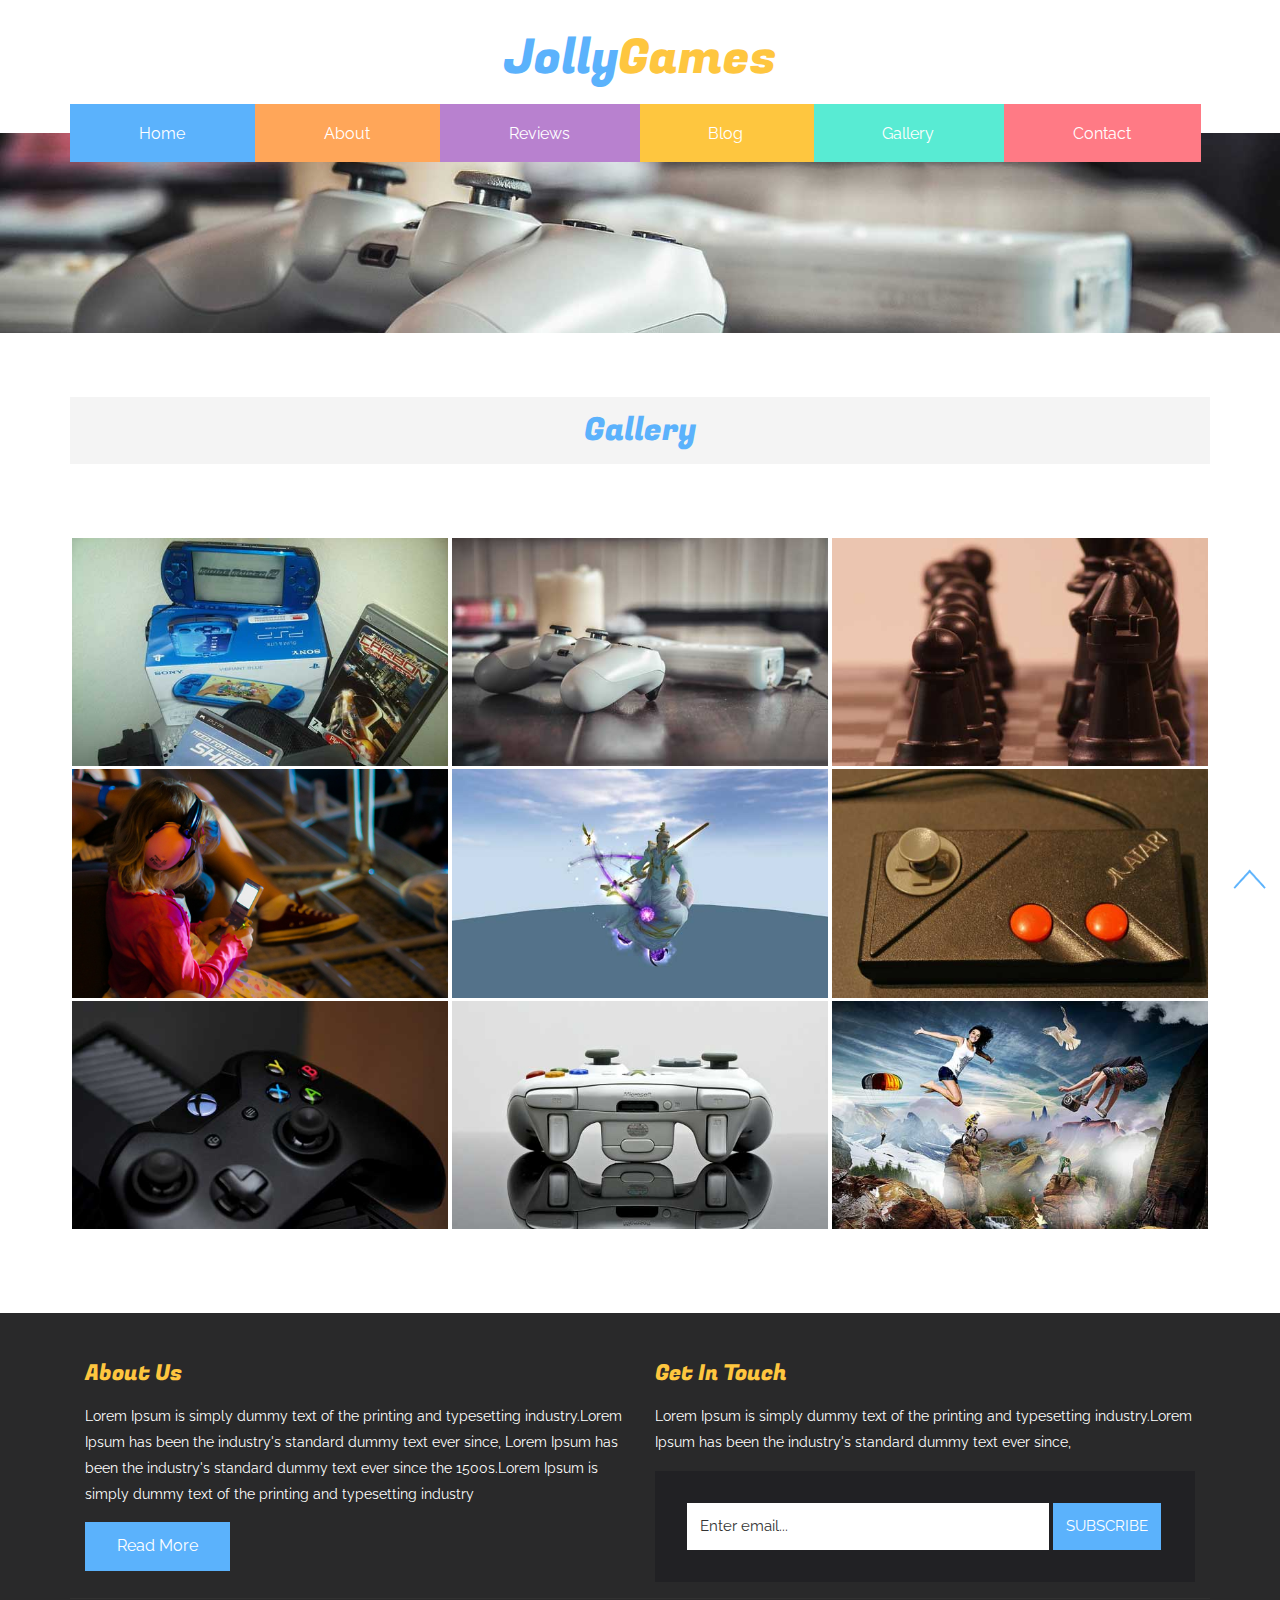
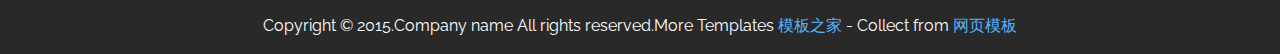
<file: gallery.html>
<!DOCTYPE HTML>
<html>
<head>
<title>Gallery</title>
<meta name="viewport" content="width=device-width, initial-scale=1">
<meta http-equiv="Content-Type" content="text/html; charset=utf-8" />
<meta name="keywords" content="" />
<script type="application/x-javascript"> addEventListener("load", function() { setTimeout(hideURLbar, 0); }, false); function hideURLbar(){ window.scrollTo(0,1); } </script>
<link href="css/bootstrap.css" rel='stylesheet' type='text/css' />
<!-- Custom Theme files -->
<link href="css/style.css" rel='stylesheet' type='text/css' />	
<script src="js/jquery-1.11.1.min.js"></script>
<!--webfonts-->
<link href='http://fonts.useso.com/css?family=Fugaz+One|Raleway:400,100,200,300,500,600,700,800,900' rel='stylesheet' type='text/css'>
<!--//webfonts-->
</head>
<body>
	<!--start-home-->
	<div id="home" class="header">
		<div class="header-top">
			<div class="container">
			<div class="head-nav">
				<div class="logo">
					<a href="index.html"><h1>Jolly<span>Games</span></h1></a>
				</div>
				<p>Lorem ipsum dolor sit amet, consectetur adipiscing elit.</p>
				<div class="clearfix"></div>
				<span class="menu"></span>
				<div class="top-menu">
					<ul>
					<li class="active"><a class="color1" href="index.html"  >Home</a></li>
						<li><a class="color2" href="about.html">About</a></li>
						<li><a class="color3" href="typography.html">Reviews</a></li>
						<li><a href="index.html" class="color4">Blog</a></li>
						<li><a class="color5" href="gallery.html">Gallery</a></li>
						<li><a class="color6" href="contact.html">Contact</a></li>
						<div class="clearfix"> </div>
					</ul>
				</div>
				<!--script-for-menu-->
				<script>
				$( "span.menu" ).click(function() {
				  $( ".top-menu" ).slideToggle( "slow", function() {
				    // Animation complete.
				  });
				});
			</script>
			<!--script-for-menu-->
			</div>
		  </div>
		</div> 
		<!-- banner-bottom -->
		<div class="banner two">
		</div>
	</div>
	<!--games-->
	<div class="gallery">
		<div class="container">
		         <h3>Gallery</h3>
			<div class="portfolio-bottom">
				<div class="gallery-one">
					<div class="col-md-4 gallery-left">
						<a href="images/l1.jpg" class=" mask b-link-stripe b-animate-go   swipebox"  title="Image Title">
								<img src="images/l1.jpg" alt="" class="img-responsive zoom-img"/>
						</a>
					</div>
					<div class="col-md-4 gallery-left">
						<a href="images/l2.jpg" class=" mask b-link-stripe b-animate-go   swipebox"  title="Image Title">
								<img src="images/l2.jpg" alt="" class="img-responsive zoom-img"/>
						</a>
					</div>
					<div class="col-md-4 gallery-left">
						<a href="images/l4.jpg" class=" mask b-link-stripe b-animate-go   swipebox"  title="Image Title">
								<img src="images/l4.jpg" alt="" class="img-responsive zoom-img"/>
						</a>
					</div>
					<div class="col-md-4 gallery-left">
						<a href="images/l3.jpg" class=" mask b-link-stripe b-animate-go   swipebox"  title="Image Title">
								<img src="images/l3.jpg" alt="" class="img-responsive zoom-img"/>
						</a>
					</div>
					<div class="col-md-4 gallery-left">
						<a href="images/l5.jpg" class=" mask b-link-stripe b-animate-go   swipebox"  title="Image Title">
								<img src="images/l5.jpg" alt="" class="img-responsive zoom-img"/>
						</a>
					</div>
					<div class="col-md-4 gallery-left">
						<a href="images/l6.jpg" class=" mask b-link-stripe b-animate-go   swipebox"  title="Image Title">
								<img src="images/l6.jpg" alt="" class="img-responsive zoom-img"/>
						</a>
					</div>
					<div class="col-md-4 gallery-left">
						<a href="images/l9.jpg" class=" mask b-link-stripe b-animate-go   swipebox"  title="Image Title">
								<img src="images/l9.jpg" alt="" class="img-responsive zoom-img"/>
						</a>
					</div>
					<div class="col-md-4 gallery-left">
						<a href="images/l7.jpg" class=" mask b-link-stripe b-animate-go   swipebox"  title="Image Title">
								<img src="images/l7.jpg" alt="" class="img-responsive zoom-img"/>
						</a>
					</div>
					<div class="col-md-4 gallery-left">
						<a href="images/l8.jpg" class=" mask b-link-stripe b-animate-go   swipebox"  title="Image Title">
								<img src="images/l8.jpg" alt="" class="img-responsive zoom-img"/>
						</a>
					</div>
					<div class="clearfix"> </div>
				</div>
			</div>
		</div>
	</div>
	<!--swipebox -->	
			<link rel="stylesheet" href="css/swipebox.css">
				<script src="js/jquery.swipebox.min.js"></script> 
				<script type="text/javascript">
					jQuery(function($) {
						$(".swipebox").swipebox();
					});
				</script>
			<!--//swipebox Ends -->

   <!--footer--->
		<div class="footer text-center">
				<div class="container">
					<div class="footer-grids">
						<div class="col-md-6 footer-text">  
							<h3>About Us</h3>
							<p>Lorem Ipsum is simply dummy text of the printing and typesetting industry.Lorem Ipsum has been the industry's standard dummy text ever since, Lorem Ipsum has been the industry's standard dummy text ever since the 1500s.Lorem Ipsum is simply dummy text of the printing and typesetting industry</p>
							<a class="read" href="about.html">Read More</a>
						</div>
						<div class="col-md-6 footer-info">
							<h3>Get In Touch</h3>
							<p>Lorem Ipsum is simply dummy text of the printing and typesetting industry.Lorem Ipsum has been the industry's standard dummy text ever since, </p>
							<div class="support">
							   <input type="text" class="text" value="Enter email..." onfocus="this.value = '';" onblur="if (this.value == 'Enter email...') {this.value = 'Enter email...';}">
							   <input type="submit" value="SUBSCRIBE" class="botton">
							</div>
					</div>
					<div class="clearfix"> </div>
				</div>
					<div class="copy">
		              <p>Copyright &copy; 2015.Company name All rights reserved.More Templates <a href="http://www.cssmoban.com/" target="_blank" title="模板之家">模板之家</a> - Collect from <a href="http://www.cssmoban.com/" title="网页模板" target="_blank">网页模板</a></p>
		            </div>
				</div>
			</div>
			<!--start-smoth-scrolling-->
			<script type="text/javascript">
								jQuery(document).ready(function($) {
									$(".scroll").click(function(event){		
										event.preventDefault();
										$('html,body').animate({scrollTop:$(this.hash).offset().top},1000);
									});
								});
								</script>
							<!--start-smoth-scrolling-->
						<script type="text/javascript">
									$(document).ready(function() {
										/*
										var defaults = {
								  			containerID: 'toTop', // fading element id
											containerHoverID: 'toTopHover', // fading element hover id
											scrollSpeed: 1200,
											easingType: 'linear' 
								 		};
										*/
										
										$().UItoTop({ easingType: 'easeOutQuart' });
										
									});
								</script>
		<a href="#home" id="toTop" class="scroll" style="display: block;"> <span id="toTopHover" style="opacity: 1;"> </span></a>

</body>
</html>
</file>
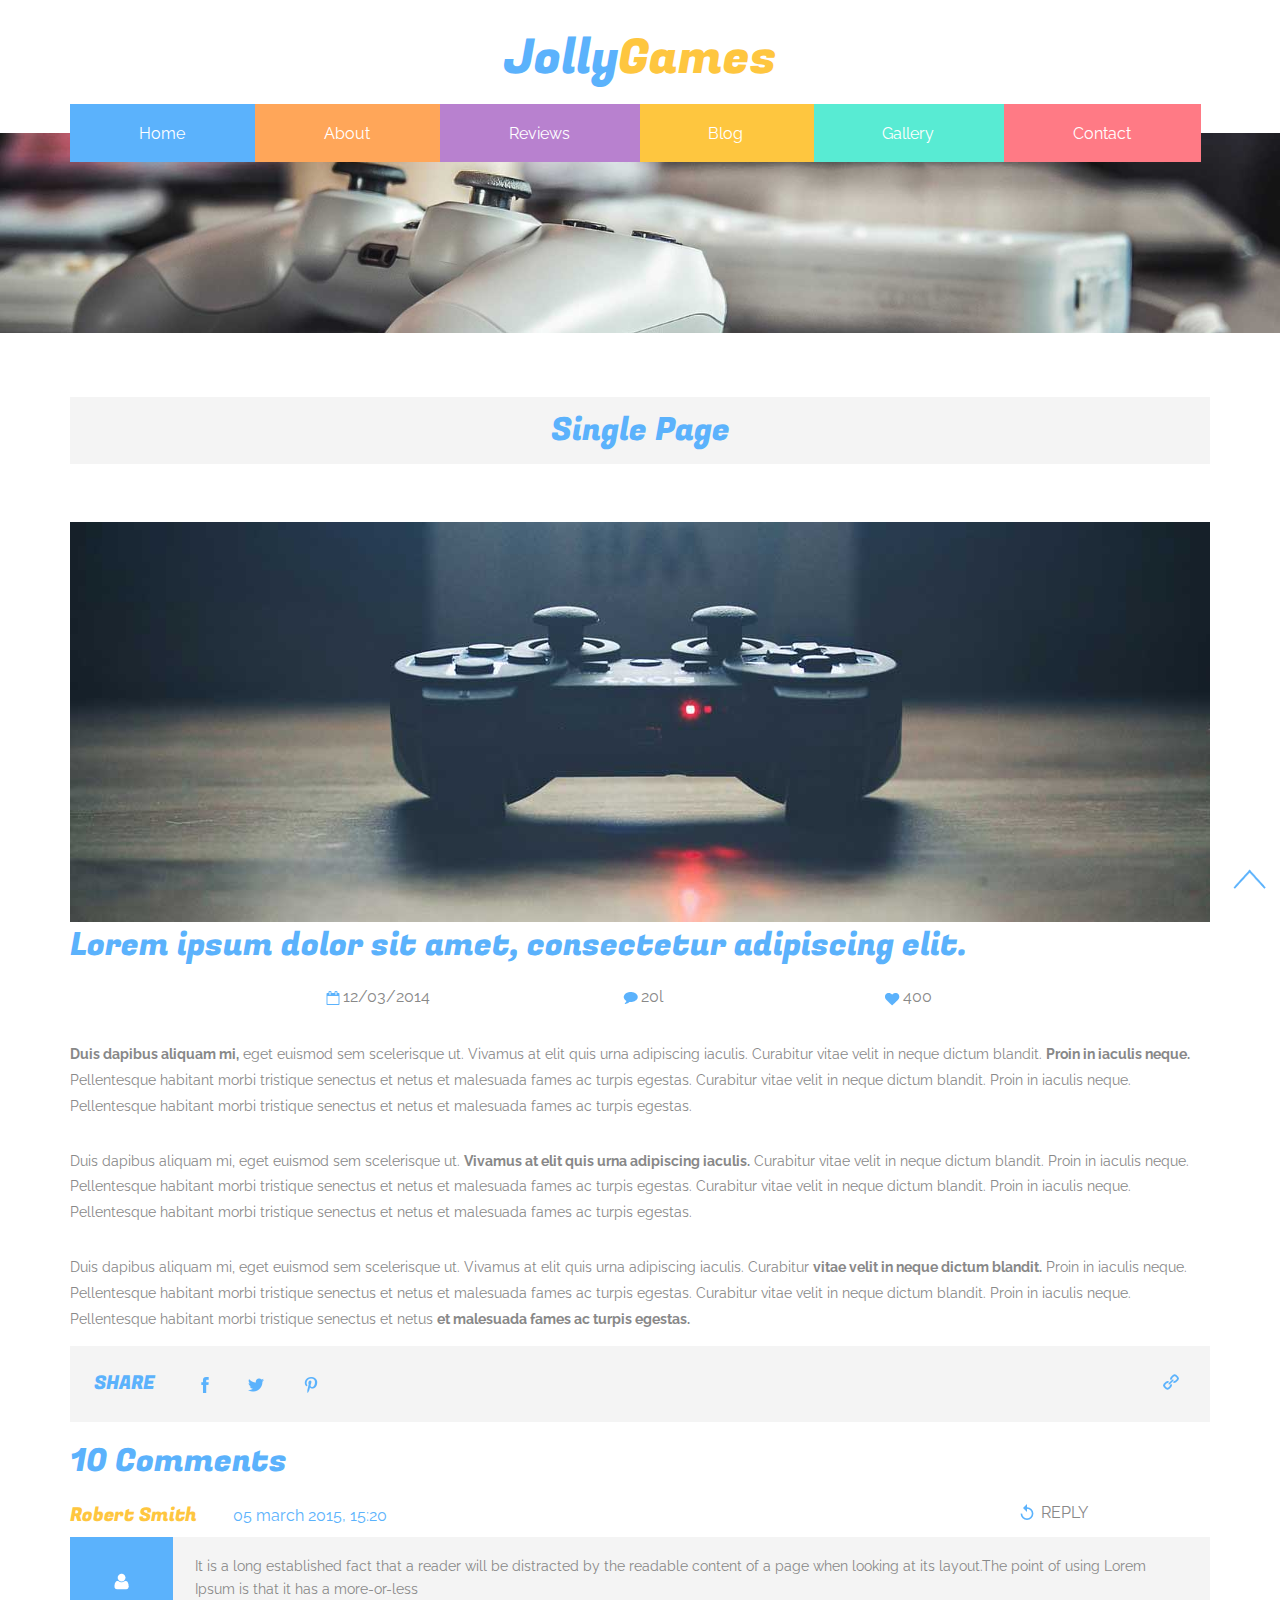
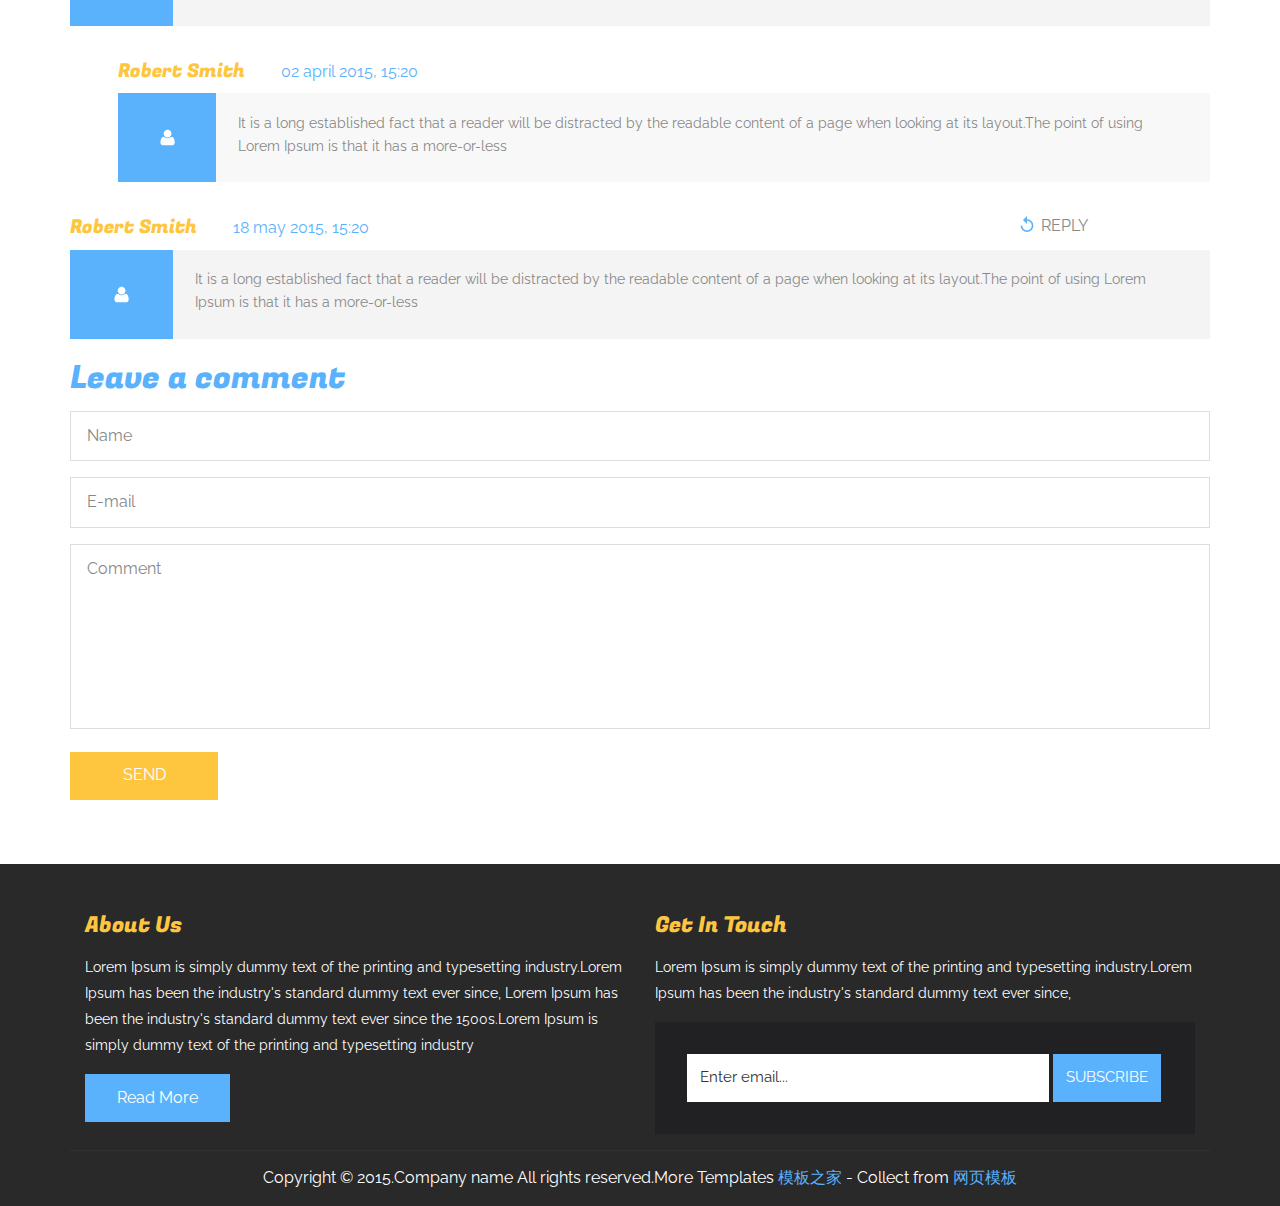
<file: single.html>
<!DOCTYPE HTML>
<html>
<head>
<title>Single</title>
<meta name="viewport" content="width=device-width, initial-scale=1">
<meta http-equiv="Content-Type" content="text/html; charset=utf-8" />
<meta name="keywords" content="" />
<script type="application/x-javascript"> addEventListener("load", function() { setTimeout(hideURLbar, 0); }, false); function hideURLbar(){ window.scrollTo(0,1); } </script>
<link href="css/bootstrap.css" rel='stylesheet' type='text/css' />
<!-- Custom Theme files -->
<link href="css/style.css" rel='stylesheet' type='text/css' />	
<script src="js/jquery-1.11.1.min.js"></script>
<!--webfonts-->
<link href='http://fonts.useso.com/css?family=Fugaz+One|Raleway:400,100,200,300,500,600,700,800,900' rel='stylesheet' type='text/css'>
<!--//webfonts-->
</head>
<body>
	<!--start-home-->
	<div id="home" class="header">
		<div class="header-top">
			<div class="container">
			<div class="head-nav">
				<div class="logo">
					<a href="index.html"><h1>Jolly<span>Games</span></h1></a>
				</div>
				<p>Lorem ipsum dolor sit amet, consectetur adipiscing elit.</p>
				<div class="clearfix"></div>
				<span class="menu"></span>
				<div class="top-menu">
					<ul>
					<li class="active"><a class="color1" href="index.html"  >Home</a></li>
						<li><a class="color2" href="about.html">About</a></li>
						<li><a class="color3" href="typography.html">Reviews</a></li>
						<li><a href="index.html" class="color4">Blog</a></li>
					    <li><a class="color5" href="gallery.html">Gallery</a></li>
						<li><a class="color6" href="contact.html">Contact</a></li>
						<div class="clearfix"> </div>
					</ul>
				</div>
				<!--script-for-menu-->
				<script>
				$( "span.menu" ).click(function() {
				  $( ".top-menu" ).slideToggle( "slow", function() {
				    // Animation complete.
				  });
				});
			</script>
			<!--script-for-menu-->
			</div>
		  </div>
		</div> 
		<!-- banner-bottom -->
		<div class="banner two">
		</div>
	</div>
	<!--single-->
	<div class="single">
		<div class="container">	
                 <h2>Single Page</h2>		
				<div class="single-top">
					<img  src="images/single.jpg" alt=""/>
				</div>
				<div class="top-single">
				<h3>Lorem ipsum dolor sit amet, consectetur adipiscing elit.</h3>
					<div class="grid-single">
						<div class="single-one"><span><i> </i>12/03/2014 </div></li>
						<div class="single-one"><span><a href="#"><i class="com"> </i>20l</a></span></div>
						<div class="single-one"><span><i class="four"> </i>400</span></div>
						<div class="clearfix"> </div>
					</div>
					<p class="eget"><b>Duis dapibus aliquam mi,</b> eget euismod sem scelerisque ut. Vivamus at elit quis urna adipiscing iaculis. Curabitur vitae velit in neque dictum blandit. <b>Proin in iaculis neque.</b> Pellentesque habitant morbi tristique senectus et netus et malesuada fames ac turpis egestas. Curabitur vitae velit in neque dictum blandit. Proin in iaculis neque. Pellentesque habitant morbi tristique senectus et netus et malesuada fames ac turpis egestas.</p> 



<p class="eget">Duis dapibus aliquam mi, eget euismod sem scelerisque ut. <b>Vivamus at elit quis urna adipiscing iaculis.</b> Curabitur vitae velit in neque dictum blandit. Proin in iaculis neque. Pellentesque habitant morbi tristique senectus et netus et malesuada fames ac turpis egestas. Curabitur vitae velit in neque dictum blandit. Proin in iaculis neque. Pellentesque habitant morbi tristique senectus et netus et malesuada fames ac turpis egestas. </p>

<p class="eget">Duis dapibus aliquam mi, eget euismod sem scelerisque ut. Vivamus at elit quis urna adipiscing iaculis. Curabitur <b>vitae velit in neque dictum blandit.</b> Proin in iaculis neque. Pellentesque habitant morbi tristique senectus et netus et malesuada fames ac turpis egestas. Curabitur vitae velit in neque dictum blandit. Proin in iaculis neque. Pellentesque habitant morbi tristique senectus et netus <b>et malesuada fames ac turpis egestas.</b> </p>
			<div class="single-middle">
				<ul class="social-share">
					<li><span>SHARE</span></li>
					<li><a href="#"><i> </i></a></li>						
					<li><a href="#"><i class="tin"> </i></a></li>
					<li><a href="#"><i class="message"> </i></a></li>				
				</ul>
				<a href="#"><i class="arrow"> </i></a>
				<div class="clearfix"> </div>
			</div>
			<div class="top-comments">
			<h3>10 Comments</h3>
			<div class="met">
				<div class="code-in">
					<p class="smith"><a href="#">Robert Smith</a> <span>05 march 2015, 15:20</span></p>
					<p class="reply"><a href="#"><i> </i>REPLY</a></p>
					<div class="clearfix"> </div>
				</div>
				<div class="comments-top-top">
					<div class="men" >
						<img   src="images/men.png" alt=""> 
					</div>					
						<p class="men-it">It is a long established fact that a reader will be distracted by the readable content of a page when looking at its layout.The point of using Lorem Ipsum is that it has a more-or-less </p>
					<div class="clearfix"> </div>
				</div>
			</div>
			<div class="met met-in">
				<div class="code-in">
					<p class="smith"><a href="#">Robert Smith</a> <span>02 april 2015, 15:20</span></p>
					<div class="clearfix"> </div>
				</div>
				<div class="comments-top-top top-in">
					<div class="men" >
						<img   src="images/men.png" alt=""> 
					</div>					
						<p class="men-it two">It is a long established fact that a reader will be distracted by the readable content of a page when looking at its layout.The point of using Lorem Ipsum is that it has a more-or-less </p>
					<div class="clearfix"> </div>
				</div>
			</div>
			<div class="met">
				<div class="code-in">
					<p class="smith"><a href="#">Robert Smith</a> <span>18 may 2015, 15:20</span></p>
					<p class="reply"><a href="#"><i> </i>REPLY</a></p>
					<div class="clearfix"> </div>
				</div>
				<div class="comments-top-top">
					<div class="men" >
						<img   src="images/men.png" alt=""> 
					</div>					
						<p class="men-it">It is a long established fact that a reader will be distracted by the readable content of a page when looking at its layout.The point of using Lorem Ipsum is that it has a more-or-less </p>
					<div class="clearfix"> </div>
				</div>
			</div>
		</div>
		<div class="leave">
			<h3>Leave a comment</h3>
				<form>
					<div class="single-grid">
						<div class="single-us">
							<input type="text" value="Name" onfocus="this.value='';" onblur="if (this.value == '') {this.value = 'Name';}">
							<input type="text" value="E-mail" onfocus="this.value='';" onblur="if (this.value == '') {this.value = 'E-mail';}">
							<textarea  value=" " onfocus="this.value='';" onblur="if (this.value == '') {this.value = 'Comment';}">Comment</textarea>
							<input type="submit" value="SEND" >
						</div>
				</form>
				</div>
			</div>			
		</div>
	</div>
</div>
<!--footer-->
		<div class="footer text-center">
				<div class="container">
					<div class="footer-grids">
						<div class="col-md-6 footer-text">  
							<h3>About Us</h3>
							<p>Lorem Ipsum is simply dummy text of the printing and typesetting industry.Lorem Ipsum has been the industry's standard dummy text ever since, Lorem Ipsum has been the industry's standard dummy text ever since the 1500s.Lorem Ipsum is simply dummy text of the printing and typesetting industry</p>
							<a class="read" href="about.html">Read More</a>
						</div>
						<div class="col-md-6 footer-info">
							<h3>Get In Touch</h3>
							<p>Lorem Ipsum is simply dummy text of the printing and typesetting industry.Lorem Ipsum has been the industry's standard dummy text ever since, </p>
							<div class="support">
							   <input type="text" class="text" value="Enter email..." onfocus="this.value = '';" onblur="if (this.value == 'Enter email...') {this.value = 'Enter email...';}">
							   <input type="submit" value="SUBSCRIBE" class="botton">
							</div>
					</div>
					<div class="clearfix"> </div>
				</div>
					<div class="copy">
		              <p>Copyright &copy; 2015.Company name All rights reserved.More Templates <a href="http://www.cssmoban.com/" target="_blank" title="模板之家">模板之家</a> - Collect from <a href="http://www.cssmoban.com/" title="网页模板" target="_blank">网页模板</a></p>
		            </div>
				</div>
			</div>
			<!--start-smoth-scrolling-->
			<script type="text/javascript">
								jQuery(document).ready(function($) {
									$(".scroll").click(function(event){		
										event.preventDefault();
										$('html,body').animate({scrollTop:$(this.hash).offset().top},1000);
									});
								});
								</script>
							<!--start-smoth-scrolling-->
						<script type="text/javascript">
									$(document).ready(function() {
										/*
										var defaults = {
								  			containerID: 'toTop', // fading element id
											containerHoverID: 'toTopHover', // fading element hover id
											scrollSpeed: 1200,
											easingType: 'linear' 
								 		};
										*/
										
										$().UItoTop({ easingType: 'easeOutQuart' });
										
									});
								</script>
		<a href="#home" id="toTop" class="scroll" style="display: block;"> <span id="toTopHover" style="opacity: 1;"> </span></a>

</body>
</html>
</file>
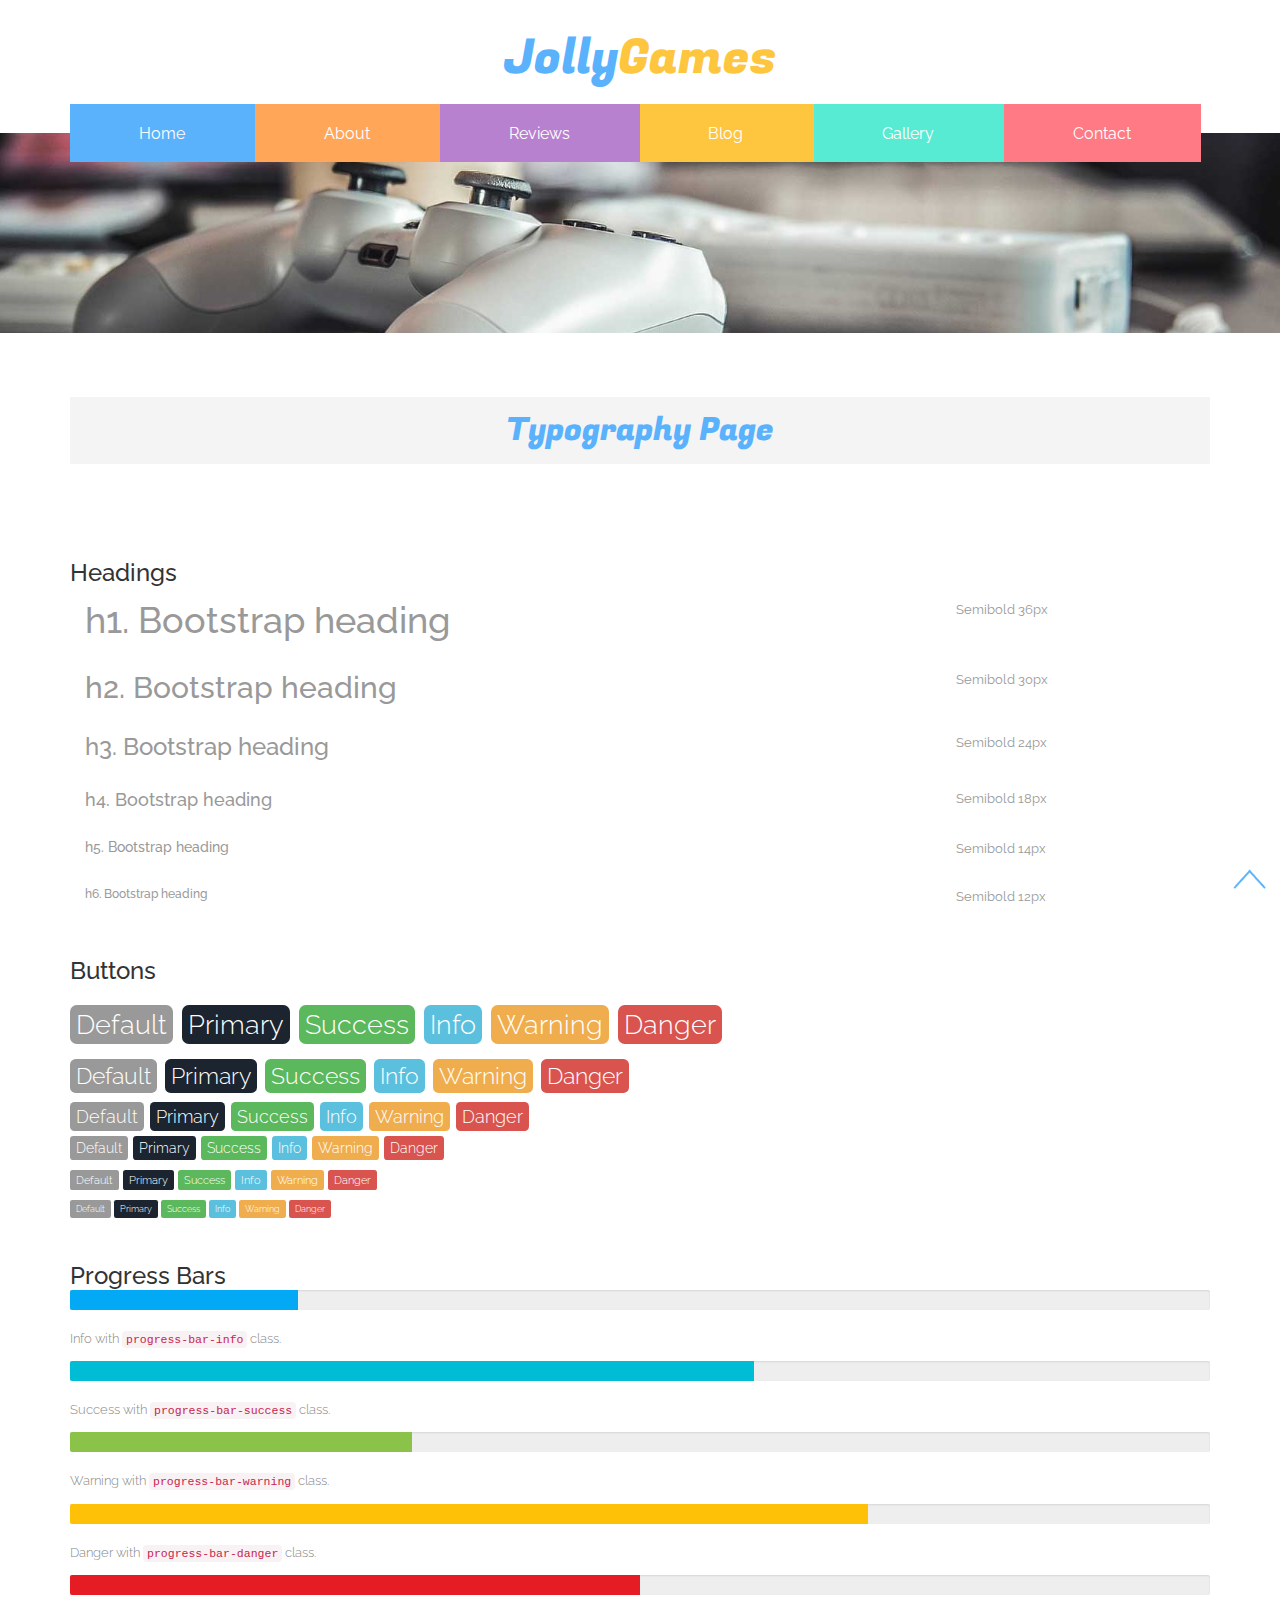
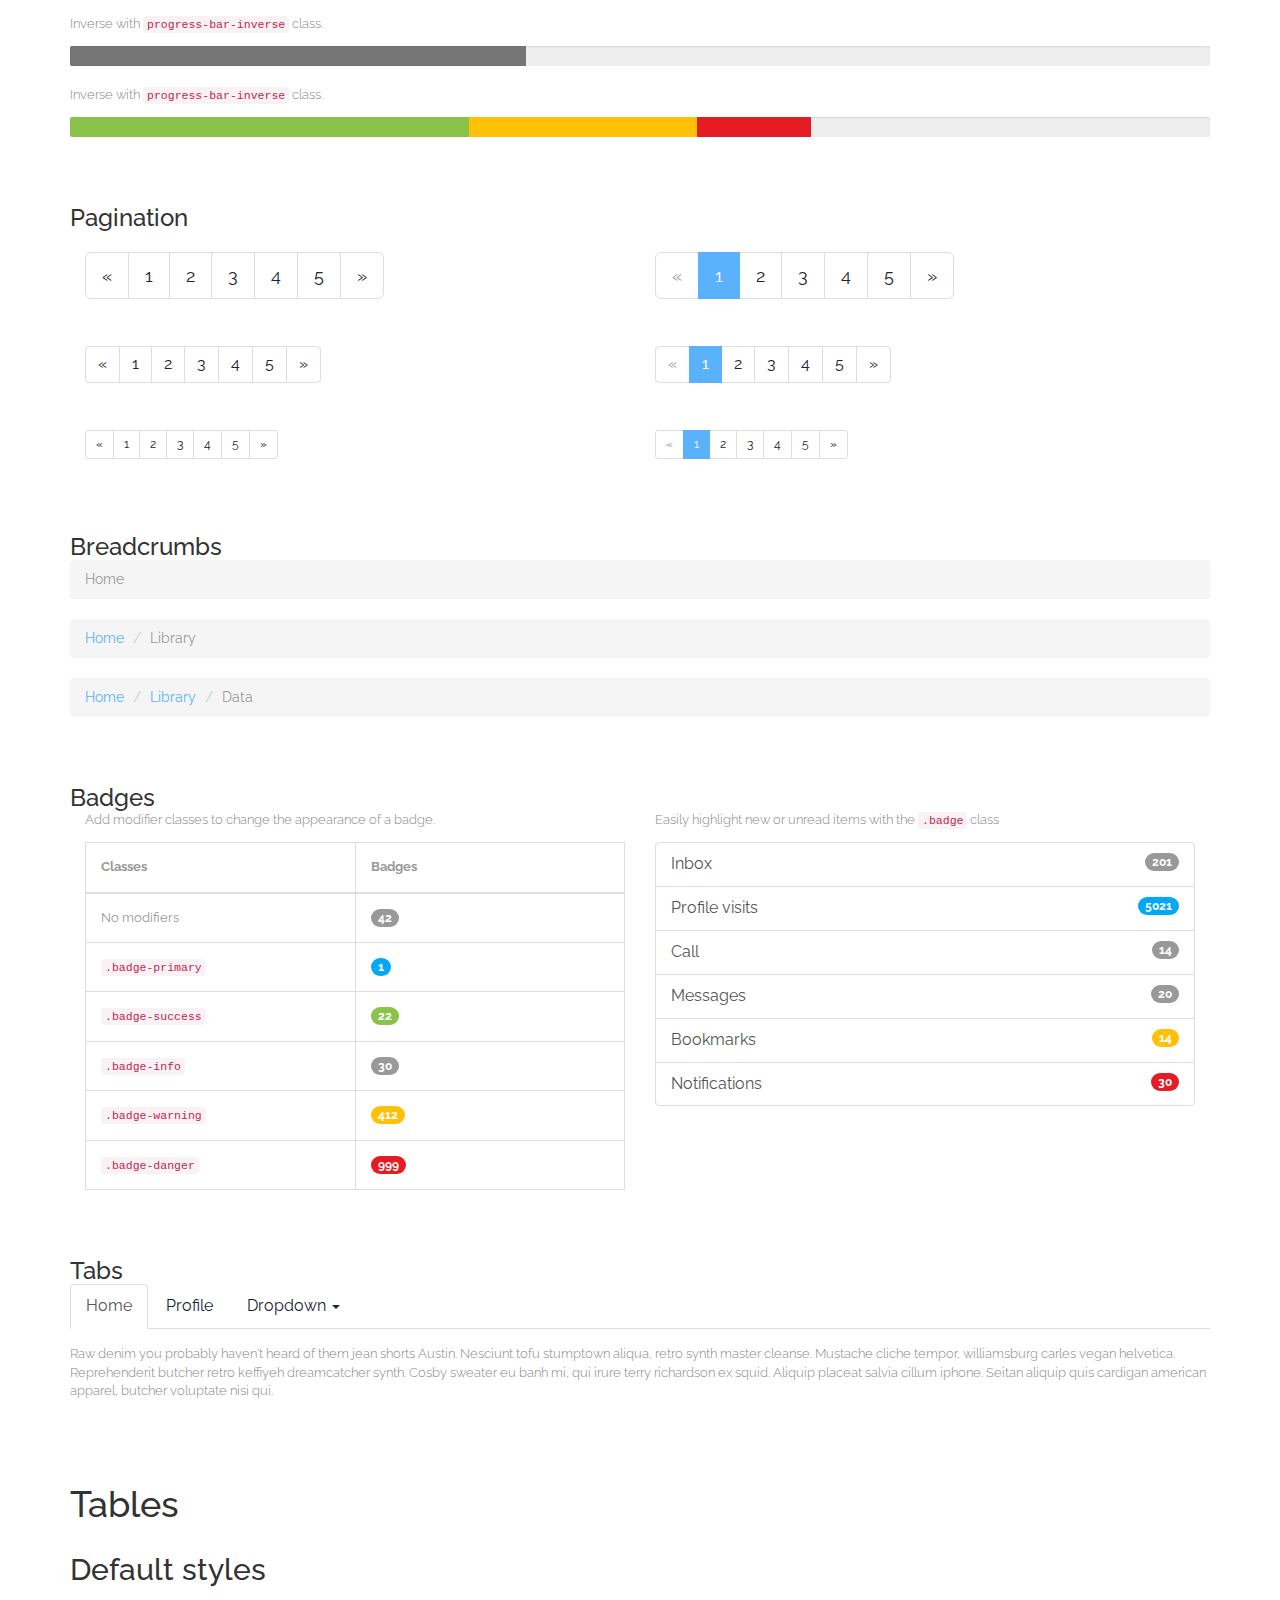
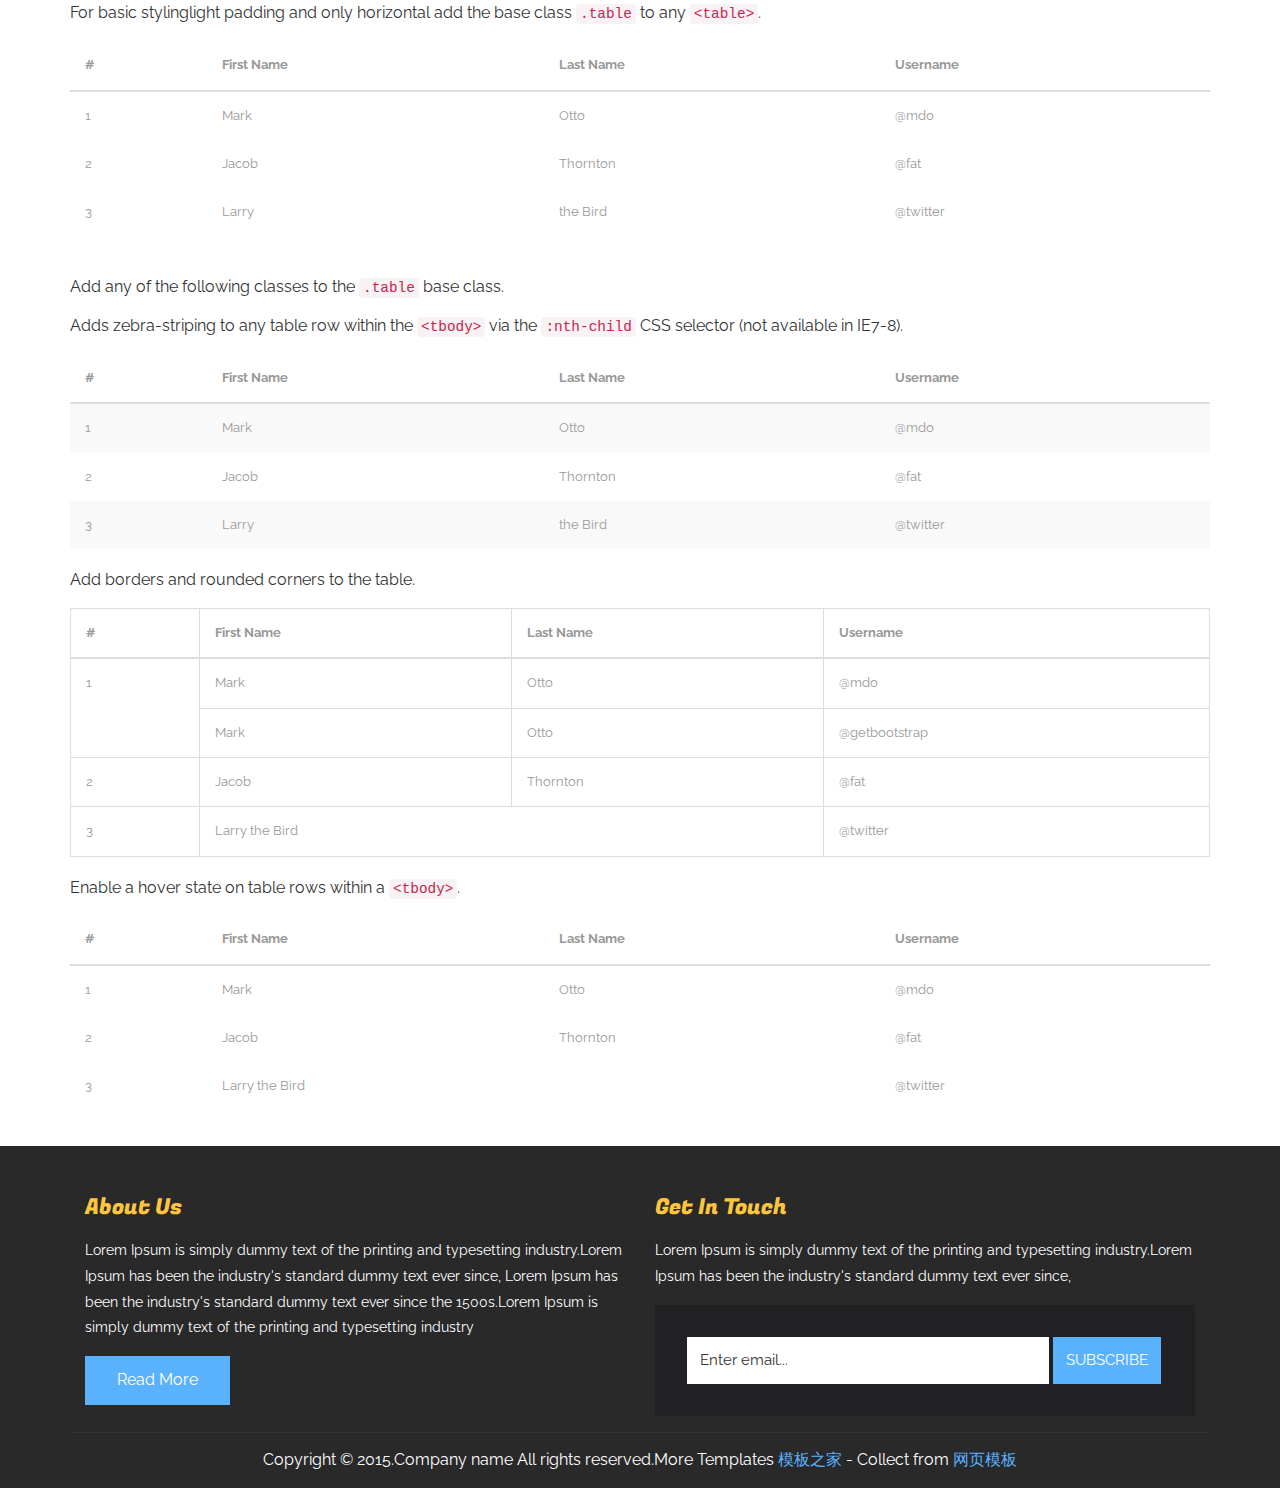
<file: typography.html>
<!DOCTYPE HTML>
<html>
<head>
<title>Typography</title>
<meta name="viewport" content="width=device-width, initial-scale=1">
<meta http-equiv="Content-Type" content="text/html; charset=utf-8" />
<meta name="keywords" content="" />
<script type="application/x-javascript"> addEventListener("load", function() { setTimeout(hideURLbar, 0); }, false); function hideURLbar(){ window.scrollTo(0,1); } </script>
<link href="css/bootstrap.css" rel='stylesheet' type='text/css' />
<!-- Custom Theme files -->
<link href="css/style.css" rel='stylesheet' type='text/css' />	
<script src="js/jquery-1.11.1.min.js"></script>
<script src="js/bootstrap.min.js"></script>
<!--webfonts-->
<link href='http://fonts.useso.com/css?family=Fugaz+One|Raleway:400,100,200,300,500,600,700,800,900' rel='stylesheet' type='text/css'>
<!--//webfonts-->
</head>
<body>
	<!--start-home-->
	<div id="home" class="header">
		<div class="header-top">
			<div class="container">
			<div class="head-nav">
				<div class="logo">
					<a href="index.html"><h1>Jolly<span>Games</span></h1></a>
				</div>
				<p>Lorem ipsum dolor sit amet, consectetur adipiscing elit.</p>
				<div class="clearfix"></div>
				<span class="menu"></span>
				<div class="top-menu">
					<ul>
					<li class="active"><a class="color1" href="index.html"  >Home</a></li>
						<li><a class="color2" href="about.html">About</a></li>
						<li><a class="color3" href="typography.html">Reviews</a></li>
						<li><a href="index.html" class="color4">Blog</a></li>
					    <li><a class="color5" href="gallery.html">Gallery</a></li>
						<li><a class="color6" href="contact.html">Contact</a></li>
						<div class="clearfix"> </div>
					</ul>
				</div>
				<!--script-for-menu-->
				<script>
				$( "span.menu" ).click(function() {
				  $( ".top-menu" ).slideToggle( "slow", function() {
				    // Animation complete.
				  });
				});
			</script>
			<!--script-for-menu-->
			</div>
		  </div>
		</div> 
		<!-- banner-bottom -->
		<div class="banner two">
		</div>
	</div>
	<!--typography-->
<div class="typrography">
	 <div class="container">
	      <h3 class="type">Typography Page</h3>
		 <div class="grid_3 grid_4">
		     <h3>Headings</h3>
		     <div class="bs-example">
				 <table class="table">
				  <tbody>
					<tr>
					  <td><h1 id="h1.-bootstrap-heading">h1. Bootstrap heading<a class="anchorjs-link" href="#h1.-bootstrap-heading"><span class="anchorjs-icon"></span></a></h1></td>
					  <td class="type-info">Semibold 36px</td>
					</tr>
					<tr>
					  <td><h2 id="h2.-bootstrap-heading">h2. Bootstrap heading<a class="anchorjs-link" href="#h2.-bootstrap-heading"><span class="anchorjs-icon"></span></a></h2></td>
					  <td class="type-info">Semibold 30px</td>
					</tr>
					<tr>
					  <td><h3 id="h3.-bootstrap-heading">h3. Bootstrap heading<a class="anchorjs-link" href="#h3.-bootstrap-heading"><span class="anchorjs-icon"></span></a></h3></td>
					  <td class="type-info">Semibold 24px</td>
					</tr>
					<tr>
					  <td><h4 id="h4.-bootstrap-heading">h4. Bootstrap heading<a class="anchorjs-link" href="#h4.-bootstrap-heading"><span class="anchorjs-icon"></span></a></h4></td>
					  <td class="type-info">Semibold 18px</td>
					</tr>
					<tr>
					  <td><h5 id="h5.-bootstrap-heading">h5. Bootstrap heading<a class="anchorjs-link" href="#h5.-bootstrap-heading"><span class="anchorjs-icon"></span></a></h5></td>
					  <td class="type-info">Semibold 14px</td>
					</tr>
					<tr>
					  <td><h6>h6. Bootstrap heading</h6></td>
					  <td class="type-info">Semibold 12px</td>
					</tr>
				  </tbody>
				 </table>
			 </div>
	      </div>
		  
		  <div class="grid_3 grid_5">
			<h3>Buttons</h3>
			 	  <h1 class="t-button">
				<a href="#"><span class="label label-default">Default</span></a>
				<a href="#"><span class="label label-primary">Primary</span></a>
				<a href="#"><span class="label label-success">Success</span></a>
				<a href="#"><span class="label label-info">Info</span></a>
				<a href="#"><span class="label label-warning">Warning</span></a>
				<a href="#"><span class="label label-danger">Danger</span></a>
			  </h1>
			  <h2 class="t-button">
				<a href="#"><span class="label label-default">Default</span></a>
				<a href="#"><span class="label label-primary">Primary</span></a>
				<a href="#"><span class="label label-success">Success</span></a>
				<a href="#"><span class="label label-info">Info</span></a>
				<a href="#"><span class="label label-warning">Warning</span></a>
				<a href="#"><span class="label label-danger">Danger</span></a>
			  </h2>
			  <h3 class="t-button">
				<a href="#"><span class="label label-default">Default</span></a>
				<a href="#"><span class="label label-primary">Primary</span></a>
				<a href="#"><span class="label label-success">Success</span></a>
				<a href="#"><span class="label label-info">Info</span></a>
				<a href="#"><span class="label label-warning">Warning</span></a>
				<a href="#"><span class="label label-danger">Danger</span></a>
			  </h3>
			  <h4 class="typ1 t-button">
				<a href="#"><span class="label label-default">Default</span></a>
				<a href="#"><span class="label label-primary">Primary</span></a>
				<a href="#"><span class="label label-success">Success</span></a>
				<a href="#"><span class="label label-info">Info</span></a>
				<a href="#"><span class="label label-warning">Warning</span></a>
				<a href="#"><span class="label label-danger">Danger</span></a>
			  </h4>
			  <h5 class="typ1 t-button">
				<a href="#"><span class="label label-default">Default</span></a>
				<a href="#"><span class="label label-primary">Primary</span></a>
				<a href="#"><span class="label label-success">Success</span></a>
				<a href="#"><span class="label label-info">Info</span></a>
				<a href="#"><span class="label label-warning">Warning</span></a>
				<a href="#"><span class="label label-danger">Danger</span></a>
			  </h5>
			  <h6 class="typ1 t-button">
				<a href="#"><span class="label label-default">Default</span></a>
				<a href="#"><span class="label label-primary">Primary</span></a>
				<a href="#"><span class="label label-success">Success</span></a>
				<a href="#"><span class="label label-info">Info</span></a>
				<a href="#"><span class="label label-warning">Warning</span></a>
				<a href="#"><span class="label label-danger">Danger</span></a>
			  </h6>
	      </div>
			
		  <div class="grid_3 grid_5">
			 <h3>Progress Bars</h3>
			  <div class="tab-content">
				 <div class="tab-pane active" id="domprogress">
					 <div class="progress">    
					      <div class="progress-bar progress-bar-primary" style="width: 20%"></div>
					 </div>
					 <p>Info with <code>progress-bar-info</code> class.</p>
					 <div class="progress">    
						 <div class="progress-bar progress-bar-info" style="width: 60%"></div>
					 </div>
					 <p>Success with <code>progress-bar-success</code> class.</p>
					 <div class="progress">
						 <div class="progress-bar progress-bar-success" style="width: 30%"></div>
					 </div>
					 <p>Warning with <code>progress-bar-warning</code> class.</p>
					 <div class="progress">
						 <div class="progress-bar progress-bar-warning" style="width: 70%"></div>
					 </div>
					 <p>Danger with <code>progress-bar-danger</code> class.</p>
					 <div class="progress">
						 <div class="progress-bar progress-bar-danger" style="width: 50%"></div>
					 </div>
					 <p>Inverse with <code>progress-bar-inverse</code> class.</p>
					 <div class="progress">
						 <div class="progress-bar progress-bar-inverse" style="width: 40%"></div>
					 </div>
					 <p>Inverse with <code>progress-bar-inverse</code> class.</p>
					 <div class="progress">
						 <div class="progress-bar progress-bar-success" style="width: 35%"><span class="sr-only">35% Complete (success)</span></div>
						 <div class="progress-bar progress-bar-warning" style="width: 20%"><span class="sr-only">20% Complete (warning)</span></div>
						 <div class="progress-bar progress-bar-danger" style="width: 10%"><span class="sr-only">10% Complete (danger)</span></div>
					 </div>
				   </div>
			   </div>
		   </div>
		   
		   <div class="grid_3 grid_5">
			 <h3>Pagination</h3>
			 <div class="col-md-6">
				  <nav>
				  <ul class="pagination pagination-lg">
					<li><a href="#" aria-label="Previous"><span aria-hidden="true">«</span></a></li>
					<li><a href="#">1</a></li>
					<li><a href="#">2</a></li>
					<li><a href="#">3</a></li>
					<li><a href="#">4</a></li>
					<li><a href="#">5</a></li>
					<li><a href="#" aria-label="Next"><span aria-hidden="true">»</span></a></li>
				  </ul>
				  </nav>
				  <nav>
				  <ul class="pagination">
					<li><a href="#" aria-label="Previous"><span aria-hidden="true">«</span></a></li>
					<li><a href="#">1</a></li>
					<li><a href="#">2</a></li>
					<li><a href="#">3</a></li>
					<li><a href="#">4</a></li>
					<li><a href="#">5</a></li>
					<li><a href="#" aria-label="Next"><span aria-hidden="true">»</span></a></li>
				  </ul>
				 </nav>
				 <nav>
				   <ul class="pagination pagination-sm">
					<li><a href="#" aria-label="Previous"><span aria-hidden="true">«</span></a></li>
					<li><a href="#">1</a></li>
					<li><a href="#">2</a></li>
					<li><a href="#">3</a></li>
					<li><a href="#">4</a></li>
					<li><a href="#">5</a></li>
					<li><a href="#" aria-label="Next"><span aria-hidden="true">»</span></a></li>
				  </ul>
				 </nav>				 
			 </div>
			 <div class="col-md-6">
					<ul class="pagination pagination-lg">
									<li class="disabled"><a href="#"><span aria-hidden="true">«</span></i></a></li>
									<li class="active"><a href="#">1</a></li>
									<li><a href="#">2</a></li>
									<li><a href="#">3</a></li>
									<li><a href="#">4</a></li>
									<li><a href="#">5</a></li>
									<li><a href="#" aria-label="Next"><span aria-hidden="true">»</span></a></li>
								</ul>
				<nav>
				  <ul class="pagination">
					<li class="disabled"><a href="#" aria-label="Previous"><span aria-hidden="true">«</span></a></li>
					<li class="active"><a href="#">1 <span class="sr-only">(current)</span></a></li>
					<li><a href="#">2</a></li>
					<li><a href="#">3</a></li>
					<li><a href="#">4</a></li>
					<li><a href="#">5</a></li>
					<li><a href="#" aria-label="Next"><span aria-hidden="true">»</span></a></li>
				 </ul>
			   </nav>
				 <ul class="pagination pagination-sm">
					<li class="disabled"><a href="#"><span aria-hidden="true">«</span></i></a></li>
					<li class="active"><a href="#">1</a></li>
					<li><a href="#">2</a></li>
					<li><a href="#">3</a></li>
					<li><a href="#">4</a></li>
					<li><a href="#">5</a></li>
					<li><a href="#" aria-label="Next"><span aria-hidden="true">»</span></a></li>
				</ul>
				</div>
			   <div class="clearfix"> </div>
		 </div>
		 <div class="grid_3 grid_5">
			 <h3>Breadcrumbs</h3>
			   <ol class="breadcrumb">
			  <li class="active">Home</li>
			</ol>
			<ol class="breadcrumb">
			  <li><a href="#">Home</a></li>
			  <li class="active">Library</li>
			</ol>
			<ol class="breadcrumb">
			  <li><a href="#">Home</a></li>
			  <li><a href="#">Library</a></li>
			  <li class="active">Data</li>
			</ol>
		 </div>
	   <div class="grid_3 grid_5">
			 <h3>Badges</h3>
				<div class="col-md-6">
					<p>Add modifier classes to change the appearance of a badge.</p>
					  <table class="table table-bordered">
						<thead>
							<tr>
								<th width="50%">Classes</th>
								<th width="50%">Badges</th>
							</tr>
						</thead>
						<tbody>
							<tr>
								<td>No modifiers</td>
								<td><span class="badge">42</span></td>
							</tr>
							<tr>
								<td><code>.badge-primary</code></td>
								<td><span class="badge badge-primary">1</span></td>
							</tr>
							<tr>
								<td><code>.badge-success</code></td>
								<td><span class="badge badge-success">22</span></td>
							</tr>
							<tr>
								<td><code>.badge-info</code></td>
								<td><span class="badge badge-info">30</span></td>
							</tr>
							<tr>
								<td><code>.badge-warning</code></td>
								<td><span class="badge badge-warning">412</span></td>
							</tr>
							<tr>
								<td><code>.badge-danger</code></td>
								<td><span class="badge badge-danger">999</span></td>
							</tr>
						</tbody>
					  </table>                    
				</div>
				<div class="col-md-6">
				  <p>Easily highlight new or unread items with the <code>.badge</code> class</p>
					<div class="list-group list-group-alternate"> 
						<a href="#" class="list-group-item"><span class="badge">201</span> <i class="ti ti-email"></i> Inbox </a> 
						<a href="#" class="list-group-item"><span class="badge badge-primary">5021</span> <i class="ti ti-eye"></i> Profile visits </a> 
						<a href="#" class="list-group-item"><span class="badge">14</span> <i class="ti ti-headphone-alt"></i> Call </a> 
						<a href="#" class="list-group-item"><span class="badge">20</span> <i class="ti ti-comments"></i> Messages </a> 
						<a href="#" class="list-group-item"><span class="badge badge-warning">14</span> <i class="ti ti-bookmark"></i> Bookmarks </a> 
						<a href="#" class="list-group-item"><span class="badge badge-danger">30</span> <i class="ti ti-bell"></i> Notifications </a> 
					</div>
			   </div>
			   <div class="clearfix"> </div>
			 </div>
			 <div class="grid_3 grid_5">
				 <h3>Tabs</h3>
				   <div class="bs-example bs-example-tabs" role="tabpanel" data-example-id="togglable-tabs">
			<ul id="myTab" class="nav nav-tabs" role="tablist">
			  <li role="presentation" class="active"><a href="#home" id="home-tab" role="tab" data-toggle="tab" aria-controls="home" aria-expanded="true">Home</a></li>
			  <li role="presentation"><a href="#profile" role="tab" id="profile-tab" data-toggle="tab" aria-controls="profile">Profile</a></li>
			  <li role="presentation" class="dropdown">
				<a href="#" id="myTabDrop1" class="dropdown-toggle" data-toggle="dropdown" aria-controls="myTabDrop1-contents">Dropdown <span class="caret"></span></a>
				<ul class="dropdown-menu" role="menu" aria-labelledby="myTabDrop1" id="myTabDrop1-contents">
				  <li><a href="#dropdown1" tabindex="-1" role="tab" id="dropdown1-tab" data-toggle="tab" aria-controls="dropdown1">@fat</a></li>
				  <li><a href="#dropdown2" tabindex="-1" role="tab" id="dropdown2-tab" data-toggle="tab" aria-controls="dropdown2">@mdo</a></li>
				</ul>
			  </li>
			</ul>
			<div id="myTabContent" class="tab-content">
			  <div role="tabpanel" class="tab-pane fade in active" id="home" aria-labelledby="home-tab">
				<p>Raw denim you probably haven't heard of them jean shorts Austin. Nesciunt tofu stumptown aliqua, retro synth master cleanse. Mustache cliche tempor, williamsburg carles vegan helvetica. Reprehenderit butcher retro keffiyeh dreamcatcher synth. Cosby sweater eu banh mi, qui irure terry richardson ex squid. Aliquip placeat salvia cillum iphone. Seitan aliquip quis cardigan american apparel, butcher voluptate nisi qui.</p>
			  </div>
			  <div role="tabpanel" class="tab-pane fade" id="profile" aria-labelledby="profile-tab">
				<p>Food truck fixie locavore, accusamus mcsweeney's marfa nulla single-origin coffee squid. Exercitation +1 labore velit, blog sartorial PBR leggings next level wes anderson artisan four loko farm-to-table craft beer twee. Qui photo booth letterpress, commodo enim craft beer mlkshk aliquip jean shorts ullamco ad vinyl cillum PBR. Homo nostrud organic, assumenda labore aesthetic magna delectus mollit. Keytar helvetica VHS salvia yr, vero magna velit sapiente labore stumptown. Vegan fanny pack odio cillum wes anderson 8-bit, sustainable jean shorts beard ut DIY ethical culpa terry richardson biodiesel. Art party scenester stumptown, tumblr butcher vero sint qui sapiente accusamus tattooed echo park.</p>
			  </div>
			  <div role="tabpanel" class="tab-pane fade" id="dropdown1" aria-labelledby="dropdown1-tab">
				<p>Etsy mixtape wayfarers, ethical wes anderson tofu before they sold out mcsweeney's organic lomo retro fanny pack lo-fi farm-to-table readymade. Messenger bag gentrify pitchfork tattooed craft beer, iphone skateboard locavore carles etsy salvia banksy hoodie helvetica. DIY synth PBR banksy irony. Leggings gentrify squid 8-bit cred pitchfork. Williamsburg banh mi whatever gluten-free, carles pitchfork biodiesel fixie etsy retro mlkshk vice blog. Scenester cred you probably haven't heard of them, vinyl craft beer blog stumptown. Pitchfork sustainable tofu synth chambray yr.</p>
			  </div>
			  <div role="tabpanel" class="tab-pane fade" id="dropdown2" aria-labelledby="dropdown2-tab">
				<p>Trust fund seitan letterpress, keytar raw denim keffiyeh etsy art party before they sold out master cleanse gluten-free squid scenester freegan cosby sweater. Fanny pack portland seitan DIY, art party locavore wolf cliche high life echo park Austin. Cred vinyl keffiyeh DIY salvia PBR, banh mi before they sold out farm-to-table VHS viral locavore cosby sweater. Lomo wolf viral, mustache readymade thundercats keffiyeh craft beer marfa ethical. Wolf salvia freegan, sartorial keffiyeh echo park vegan.</p>
			  </div>
			</div>
		   </div>
		  </div>
		  <section id="tables">
          <div class="page-header">
            <h1>Tables</h1>
          </div>

          <h2>Default styles</h2>
          <p>For basic stylinglight padding and only horizontal add the base class <code>.table</code> to any <code>&lt;table&gt;</code>.</p>
          <div class="bs-docs-example">
            <table class="table">
              <thead>
                <tr>
                  <th>#</th>
                  <th>First Name</th>
                  <th>Last Name</th>
                  <th>Username</th>
                </tr>
              </thead>
              <tbody>
                <tr>
                  <td>1</td>
                  <td>Mark</td>
                  <td>Otto</td>
                  <td>@mdo</td>
                </tr>
                <tr>
                  <td>2</td>
                  <td>Jacob</td>
                  <td>Thornton</td>
                  <td>@fat</td>
                </tr>
                <tr>
                  <td>3</td>
                  <td>Larry</td>
                  <td>the Bird</td>
                  <td>@twitter</td>
                </tr>
              </tbody>
            </table>
          </div>
	<hr class="bs-docs-separator">
          <p>Add any of the following classes to the <code>.table</code> base class.</p>
          <p>Adds zebra-striping to any table row within the <code>&lt;tbody&gt;</code> via the <code>:nth-child</code> CSS selector (not available in IE7-8).</p>
          <div class="bs-docs-example">
            <table class="table table-striped">
              <thead>
                <tr>
                  <th>#</th>
                  <th>First Name</th>
                  <th>Last Name</th>
                  <th>Username</th>
                </tr>
              </thead>
              <tbody>
                <tr>
                  <td>1</td>
                  <td>Mark</td>
                  <td>Otto</td>
                  <td>@mdo</td>
                </tr>
                <tr>
                  <td>2</td>
                  <td>Jacob</td>
                  <td>Thornton</td>
                  <td>@fat</td>
                </tr>
                <tr>
                  <td>3</td>
                  <td>Larry</td>
                  <td>the Bird</td>
                  <td>@twitter</td>
                </tr>
              </tbody>
            </table>
          </div>
          <p>Add borders and rounded corners to the table.</p>
          <div class="bs-docs-example">
            <table class="table table-bordered">
              <thead>
                <tr>
                  <th>#</th>
                  <th>First Name</th>
                  <th>Last Name</th>
                  <th>Username</th>
                </tr>
              </thead>
              <tbody>
                <tr>
                  <td rowspan="2">1</td>
                  <td>Mark</td>
                  <td>Otto</td>
                  <td>@mdo</td>
                </tr>
                <tr>
                  <td>Mark</td>
                  <td>Otto</td>
                  <td>@getbootstrap</td>
                </tr>
                <tr>
                  <td>2</td>
                  <td>Jacob</td>
                  <td>Thornton</td>
                  <td>@fat</td>
                </tr>
                <tr>
                  <td>3</td>
                  <td colspan="2">Larry the Bird</td>
                  <td>@twitter</td>
                </tr>
              </tbody>
            </table>
          </div>
          <p>Enable a hover state on table rows within a <code>&lt;tbody&gt;</code>.</p>
          <div class="bs-docs-example">
            <table class="table table-hover">
              <thead>
                <tr>
                  <th>#</th>
                  <th>First Name</th>
                  <th>Last Name</th>
                  <th>Username</th>
                </tr>
              </thead>
              <tbody>
                <tr>
                  <td>1</td>
                  <td>Mark</td>
                  <td>Otto</td>
                  <td>@mdo</td>
                </tr>
                <tr>
                  <td>2</td>
                  <td>Jacob</td>
                  <td>Thornton</td>
                  <td>@fat</td>
                </tr>
                <tr>
                  <td>3</td>
                  <td colspan="2">Larry the Bird</td>
                  <td>@twitter</td>
                </tr>
              </tbody>
            </table>
          </div>

	</div>
</div>

   <!--footer--->
		<div class="footer text-center">
				<div class="container">
					<div class="footer-grids">
						<div class="col-md-6 footer-text">  
							<h3>About Us</h3>
							<p>Lorem Ipsum is simply dummy text of the printing and typesetting industry.Lorem Ipsum has been the industry's standard dummy text ever since, Lorem Ipsum has been the industry's standard dummy text ever since the 1500s.Lorem Ipsum is simply dummy text of the printing and typesetting industry</p>
							<a class="read" href="about.html">Read More</a>
						</div>
						<div class="col-md-6 footer-info">
							<h3>Get In Touch</h3>
							<p>Lorem Ipsum is simply dummy text of the printing and typesetting industry.Lorem Ipsum has been the industry's standard dummy text ever since, </p>
							<div class="support">
							   <input type="text" class="text" value="Enter email..." onfocus="this.value = '';" onblur="if (this.value == 'Enter email...') {this.value = 'Enter email...';}">
							   <input type="submit" value="SUBSCRIBE" class="botton">
							</div>
					</div>
					<div class="clearfix"> </div>
				</div>
					<div class="copy">
		              <p>Copyright &copy; 2015.Company name All rights reserved.More Templates <a href="http://www.cssmoban.com/" target="_blank" title="模板之家">模板之家</a> - Collect from <a href="http://www.cssmoban.com/" title="网页模板" target="_blank">网页模板</a></p>
		            </div>
				</div>
			</div>
			<!--start-smoth-scrolling-->
			<script type="text/javascript">
								jQuery(document).ready(function($) {
									$(".scroll").click(function(event){		
										event.preventDefault();
										$('html,body').animate({scrollTop:$(this.hash).offset().top},1000);
									});
								});
								</script>
							<!--start-smoth-scrolling-->
						<script type="text/javascript">
									$(document).ready(function() {
										/*
										var defaults = {
								  			containerID: 'toTop', // fading element id
											containerHoverID: 'toTopHover', // fading element hover id
											scrollSpeed: 1200,
											easingType: 'linear' 
								 		};
										*/
										
										$().UItoTop({ easingType: 'easeOutQuart' });
										
									});
								</script>
		<a href="#home" id="toTop" class="scroll" style="display: block;"> <span id="toTopHover" style="opacity: 1;"> </span></a>

</body>
</html>
</file>
<file: css/style.css>
html, body{
 font-family: 'Raleway', sans-serif;
 font-size: 100%;
 background: #FFf;
}
body a,.grid_1,plan_1,plan_1.one,plan_1.two,i.icons1, i.icons2, i.icons3, i.icons4, i.icons5, i.icons6 {
	transition:0.5s all;
	-webkit-transition:0.5s all;
	-moz-transition:0.5s all;
	-o-transition:0.5s all;
	-ms-transition:0.5s all;
}
a:hover{
 text-decoration:none;
}
input[type="button"],input[type="submit"],li.parallelogram{
	transition:0.5s all;
	-webkit-transition:0.5s all;
	-moz-transition:0.5s all;
	-o-transition:0.5s all;
	-ms-transition:0.5s all;
}
h1,h2,h3,h4,h5,h6{
	margin:0;			   
}	
p{
	margin:0;
}
ul{
	margin:0;
	padding:0;
}
label{
	margin:0;
}
.logo {
  text-align: center;  padding-bottom: 1em;
}
.head-nav{
 padding: 2em 0;
 position: relative;
}
.logo  a h1{
 color:#5bb2fc;
 font-size: 3em;
 font-weight:400;
 font-family: 'Fugaz One', cursive;
}
.logo  a h1:hover{
 color:#5bb2fc;
 text-decoration:none;
}
.logo  a h1 span{
 color:#fec63f;
}
.top-menu {
  position: absolute;
  left:0%;
  top: 78%;
  z-index: 999;
}
.top-menu ul li{
	display: inline-block;
	margin: 0;
	color: #fff;
	float: left;
	vertical-align: top;
}
nav a {
	position: relative;
	display: inline-block;
	outline: none;
	color: #fff;
	text-decoration: none;
	text-transform: uppercase;
	text-shadow: 0 0 1px rgba(255,255,255,0.3);
	font-size: 1em;
}
nav a:hover,
nav a:focus {
	outline: none;
}
.top-menu ul li a{
  display: inline-block;
  color: #fff;
  text-decoration: none;
  font-size: 1em;
  padding: 1.2em 4.38em 1em 4.3em;
  font-weight:400;
}
.top-menu ul li a.color1{
   background: #5bb2fc;
}
.top-menu ul li a.color2{
   background:#ffa659;
}
.top-menu ul li a.color3{
   background: #B881CF;
}
.top-menu ul li a.color4{
 background: #fec63f;
}
.top-menu ul li a.color5{
 background:#58ebd3;
}
.top-menu ul li a.color6{
 background:#ff7a85;
}
.top-menu ul li a:hover{
   opacity:0.8;
}
.copyrights{
	text-indent:-9999px;
	height:0;
	line-height:0;
	font-size:0;
	overflow:hidden;
}
@media (max-width:768px){
	span.menu{
	  width: 35px;
	  height: 35px;
	  background: url(../images/nav.png)no-repeat 0px 0px;
	  display: inline-block;
	  cursor: pointer;
	  position: absolute;
	  right: 3%;
	  top: 24%;
	}
	.top-menu{
		width:100%;
		display: none;
		text-align: center;
		background: rgba(35, 103, 160, 0.56);
		padding: 0;
		margin-top: 10px;
		z-index:9999;
	}
	.span_2 {
	  margin-top: 2em;
	}
	.top-menu ul{
		float:none;
		width:100%;
	}
	.top-menu ul li{
		display:block;
		float: none;
	}
}
/*----start-home---*/
.header-top {
  background: #fff;
}
.head-nav p {
  text-align: center;
  text-transform: uppercase;
  font-size: 1em;
  padding: 1em 0;
  color: #888;
    display: none;
}
/*--Slider--*/
#slider3,
#slider2,#slider4 {
  box-shadow: none;
  -moz-box-shadow: none;
  -webkit-box-shadow: none;
  margin: 0 auto;
}
.rslides_tabs {
  list-style: none;
  padding: 0;
  background: rgba(0,0,0,.25);
  box-shadow: 0 0 1px rgba(255,255,255,.3), inset 0 0 5px rgba(0,0,0,1.0);
  -moz-box-shadow: 0 0 1px rgba(255,255,255,.3), inset 0 0 5px rgba(0,0,0,1.0);
  -webkit-box-shadow: 0 0 1px rgba(255,255,255,.3), inset 0 0 5px rgba(0,0,0,1.0);
  font-size: 18px;
  list-style: none;
  margin: 0 auto 50px;
  max-width: 540px;
  padding: 10px 0;
  text-align: center;
  width: 100%;
}
.rslides_tabs li {
  display: inline;
  float: none;
  margin-right: 1px;
}
.rslides_tabs a {
  width: auto;
  line-height: 20px;
  padding: 9px 20px;
  height: auto;
  background: transparent;
  display: inline;
}
.rslides_tabs li:first-child {
  margin-left: 0;
}
.rslides_tabs .rslides_here a {
  background: rgba(255,255,255,.1);
  color: #fff;
  font-weight: bold;
}
.events {
  list-style: none;
}
.callbacks_container {
  position: relative;
  float: left;
  width: 100%;
}
.callbacks {
  position: relative;
  list-style: none;
  overflow: hidden;
  width: 100%;
  padding: 0;
  margin: 0;
}
.callbacks li {
  position: absolute;
  left: 0;
  top: 0;
}
.callbacks img {
  position: relative;
  z-index: 1;
  height: auto;
  border: 0;
}
.callbacks .caption {
	display: block;
	position: absolute;
	z-index: 2;
	font-size: 20px;
	text-shadow: none;
	color: #fff;
	left: 0;
	right: 0;
	padding: 10px 20px;
	margin: 0;
	max-width: none;
	top: 10%;
	text-align: center;
}
.callbacks_nav {
  position: absolute;
  -webkit-tap-highlight-color: rgba(0,0,0,0);
  top: 56%;
  left: 0;
  opacity: 0.7;
  z-index: 3;
  text-indent: -9999px;
  overflow: hidden;
  text-decoration: none;
  height: 70px;
  width: 40px;
  background: transparent url("../images/arrows2.png") no-repeat left top;
  margin-top:1%;
}
.callbacks_nav:active {
	opacity: 1.0;
}
.callbacks_nav.next {
  left: auto;
  background-position: right top;
  right:0px;
}
.callbacks2_nav:active {
	opacity: 1.0;
}
.callbacks_nav.prev {
  right: auto;
  background-position: left top;
  left: 0px;
}
#slider3-pager a ,#slider2-pager a,#slider4-pager a{
  display: inline-block;
}
#slider3-pager span,#slider2-pager span,#slider4-pager span{
  float: left;
}
#slider3-pager span,#slider2-pager span,#slider4-pager span{
	width:100px;
	height:15px;
	background:#fff;
	display:inline-block;
	border-radius:30em;
	opacity:0.6;
}
#slider3-pager .rslides_here a ,#slider2-pager .rslides_here a,#slider4-pager .rslides_here a{
  background: #FFF;
  border-radius:30em;
  opacity:1;
}
#slider3-pager a ,#slider2-pager a,#slider4-pager a{
  padding: 0;
}
#slider3-pager li,#slider4-pager li,#slider2-pager li,{
	display:inline-block;
}
.rslides {
  position: relative;
  list-style: none;
  overflow: hidden;
  padding: 0;
  margin: 0;
  width:100%;
}
.rslides li {
  -webkit-backface-visibility: hidden;
  position: absolute;
  display: none;
  left:0%;
  top: 0;
  width:100%;
}
.rslides li{
  position: relative;
  display: block;
  float: none;
}
.rslides img {
  height: auto;
  border: 0;
}
.callbacks_tabs{
  list-style: none;
  position: absolute;
  top: 86.5%;
  z-index: 999;
  right: 43%;
  padding: 0em 0.6em 1em 0.3em;
  margin: 0;
}
.callbacks_tabs li{
   display: inline-block;
  margin: 0 .5em;
}
@media screen and (max-width: 600px) {
  .callbacks_nav {
    top: 47%;
    }
}
/*----*/
.callbacks_tabs a{
 visibility: hidden;
}
.callbacks_tabs a:after {
  content: "\f111";
  font-size:0;
  font-family: FontAwesome;
  visibility: visible;
  display: block;
   height: 17px;
  width: 17px;
  display: inline-block;
  background:#5bb2fc;
  border:5px solid #5bb2fc;
  border-radius:50%;
  -o-border-radius:50%;
  -webkit-border-radius:50%;
  -moz-border-radius:50%;
}
.callbacks_here a:after{
	background:#5bb2fc;
	border:5px solid #fec63f;
}
/*--banner-grids--*/
.banner-grid.one,.banner-grid.two,.banner-grid.three {
   padding: 2em;
  margin: 0;
   background: #1a95be;
}
.icon {
  float: left;
}
.icon-text {
    float: right;
  text-align: left;
}
.banner-grid.two {
 background:#f6b939;
}
.banner-grid.three {
  background:#ff7a85;
}
.icon-text h4 {
  font-size: 1.3em;
  color: #fff;
  font-weight:400;
  text-transform: uppercase;
  font-family: 'Fugaz One', cursive;
}
.icon-text p {
  font-size: 0.9em;
  color: #fff;
  line-height: 1.7em;
  margin: 0.5em 0;
}
i.s1, i.s2, i.s3, i.s4, i.s5, i.s6 {
  width:60px;
  height:60px;
  background: url('../images/icons.png') no-repeat 0px 0px;
  display: inline-block;
}
i.s1 {
  background: url('../images/icons.png') no-repeat 0px 0px;
}
i.s2{
  background: url('../images/icons.png') no-repeat -60px 0px;
}
i.s3 {
  background: url('../images/icons.png') no-repeat -120px 0px;
}
.latest-post {
     padding: 1em 0 1em 0px;
}
.latest-grids {
  margin-top: 4em;
}
.latest-grid img{
 width:100%
}
*--Bi seller slide Starts ---*/
.biseller-column {
	text-align: left;
	padding: 1em 0em 1em 0em;
}
.port-head{
	text-align: left;
	padding: 0em 0 0.5em 0;
}
.port-head h3{
	color: #323A45;
	text-transform: uppercase;
	font-size:2em;
	margin: 0.5em 0 1em 0;
	font-family: 'Open Sans', sans-serif;
	font-weight:900;
}
.port-head lable {
	color: #1FBBA6;
}
.biseller-column img{
	margin-bottom:1em;
	width:100%;
}
 #flexiselDemo3 {
	display: none;
}
.nbs-flexisel-container {
	position: relative;
	max-width: 100%;
}
.nbs-flexisel-ul {
	position: relative;
	width: 9999px;
	margin: 0px;
	padding: 0px;
	list-style-type: none;
	text-align: center;
}
.nbs-flexisel-inner {
	overflow: hidden;
	margin: 0 auto;
}
.nbs-flexisel-item {
	float: left;
	margin:0px;
	padding:0px;
	cursor: pointer;
	position: relative;
	line-height: 0px;
}
.nbs-flexisel-item > img {
	cursor: pointer;
	position: relative;
	margin-top:10px;
	margin-bottom: 10px;
	max-width:250px;
	max-height:500px;
}
.grid-flex{
	margin:10px 0 20px 0;
}
.nbs-flexisel-item > img {
	cursor: pointer;
	positon: relative;
}
.biseller-info {
	margin:1em 0 0 0; 
}
/*** Navigation ***/
.nbs-flexisel-nav-left, .nbs-flexisel-nav-right {
	width:39px;
	height:70px;
	position: absolute;
	cursor: pointer;
	z-index: 100;
	margin-top:-1em;
}
.nbs-flexisel-nav-left {
   left: 0%;
  background: url(../images/arrows.png) no-repeat -39px -0px;
}
.nbs-flexisel-nav-right {
  right: 0%;
  background: url(../images/arrows.png) no-repeat 1px -0px;
}
li.nbs-flexisel-item {
 width:370px;
}
/* Styles the thumbnail */
/*Eliminates padding, centers the thumbnail */
a.lightbox img {
width:100%;
-webkit-transition: .5s ease-in-out;
-moz-transition: .5s ease-in-out;
-o-transition: .5s ease-in-out;
transition: .5s ease-in-out;
   border: 3px solid #FEC63F;
}

/* Styles the lightbox, removes it from sight and adds the fade-in transition */

.lightbox-target {
position: fixed;
top: -100%;
width: 100%;
background: rgba(0,0,0,.7);
width: 100%;
opacity: 0;
-webkit-transition: opacity .5s ease-in-out;
-moz-transition: opacity .5s ease-in-out;
-o-transition: opacity .5s ease-in-out;
transition: opacity .5s ease-in-out;
overflow: hidden;
z-index: 999;
}

/* Styles the lightbox image, centers it vertically and horizontally, adds the zoom-in transition and makes it responsive using a combination of margin and absolute positioning */

.lightbox-target img {
margin: auto;
position: absolute;
top: 0;
left:0;
right:0;
bottom: 0;
max-height: 0%;
max-width: 0%;
border: 3px solid white;
box-shadow: 0px 0px 8px rgba(0,0,0,.3);
box-sizing: border-box;
-webkit-transition: .5s ease-in-out;
-moz-transition: .5s ease-in-out;
-o-transition: .5s ease-in-out;
transition: .5s ease-in-out;
}
.lightbox-target img:hover{
	opacity: 0.5;
}
/* Styles the close link, adds the slide down transition */

a.lightbox-close {
display: block;
width:50px;
height:50px;
box-sizing: border-box;
background: white;
color: black;
text-decoration: none;
position: absolute;
top: -80px;
right: 0;
-webkit-transition: .5s ease-in-out;
-moz-transition: .5s ease-in-out;
-o-transition: .5s ease-in-out;
transition: .5s ease-in-out;
}

/* Provides part of the "X" to eliminate an image from the close link */

a.lightbox-close:before {
content: "";
display: block;
height: 30px;
width: 1px;
background: black;
position: absolute;
left: 26px;
top:10px;
-webkit-transform:rotate(45deg);
-moz-transform:rotate(45deg);
-o-transform:rotate(45deg);
transform:rotate(45deg);
}

/* Provides part of the "X" to eliminate an image from the close link */

a.lightbox-close:after {
content: "";
display: block;
height: 30px;
width: 1px;
background: black;
position: absolute;
left: 26px;
top:10px;
-webkit-transform:rotate(-45deg);
-moz-transform:rotate(-45deg);
-o-transform:rotate(-45deg);
transform:rotate(-45deg);
}

/* Uses the :target pseudo-class to perform the animations upon clicking the .lightbox-target anchor */

.lightbox-target:target {
opacity: 1;
top: 0;
bottom: 0;
left: 0%;
}
.lightbox-target:target img {
	max-height:70%;
	  max-width: 20%;
}
.lightbox-target:target a.lightbox-close {
top: 0px;
}
a.lightbox img:hover { 
 background:#21A957;
}
.g-views {
  padding: 0;
}
/*----trainers----*/
.top-games-section {
  padding: 4em 0;
}
.top-games {
   margin: 0;
  background-color: #FEC63F;
  min-height: 420px;
  padding: 2em 2em;
  text-align: left;
}
.top-games  h3 {
    font-size: 2.5em;
  color: #fff;
  line-height: 1.4em;
  text-align: left;
    font-family: 'Fugaz One', cursive;
}
.top-games  p {
  line-height: 1.7em;
  font-size: 0.9em;
  color: #fff;
  margin: 1em 0;
}
.latest-post h3 {
  padding: 0.5em;
  background-color: #F4F4F4;
  color: #000;
  text-align: center;
  font-size: 2em;
  color: #5bb2fc;
  font-family: 'Fugaz One', cursive;
    margin-bottom: 1em;
}
/*--trypography--*/
h3.type  {
  padding: 0.5em;
  background-color: #F4F4F4;
  text-align: center;
  font-size: 2em;
  color: #5bb2fc;
  font-family: 'Fugaz One', cursive;
  margin:2em 0;
}
.grid_4{
	background:#fff;
	padding:2em 0em 0em 0em;
}  
.grid_5{
	background:#fff;
	padding:1em 0 2em 0;
}

.table td, .table>tbody>tr>td, .table>tbody>tr>th, .table>tfoot>tr>td, .table>tfoot>tr>th, .table>thead>tr>td, .table>thead>tr>th {
  padding: 15px!important;
}
.table > thead > tr > th, .table > tbody > tr > th, .table > tfoot > tr > th, .table > thead > tr > td, .table > tbody > tr > td, .table > tfoot > tr > td {
  font-size: 0.8em;
  color: #999;
}
.table > thead > tr > th, .table > tbody > tr > th, .table > tfoot > tr > th, .table > thead > tr > td, .table > tbody > tr > td, .table > tfoot > tr > td {
  border-top: none !important;
}
.tab-content > .active {
  display: block;
  visibility: visible;
}
.label {
  font-weight: 300 !important;
}
.label {
  padding: 4px 6px;
  border: none;
  text-shadow: none;
}
h4.typ1{
	margin-bottom:15px;
}
h5.typ1{
	margin-bottom:15px;
}
.progress {
  height: 8px;
  box-shadow: none;
}
.progress {
  overflow: hidden;
  height: 20px;
  margin-bottom: 20px;
  background-color: #eeeeee;
  border-radius: 2px;
  -webkit-box-shadow: inset 0 1px 2px rgba(0, 0, 0, 0.1);
  box-shadow: inset 0 1px 2px rgba(0, 0, 0, 0.1);
}
.progress-bar {
  float: left;
  width: 0%;
  height: 100%;
  font-size: 12px;
  line-height: 20px;
  color: #ffffff;
  text-align: center;
  background-color: #03a9f4;
  -webkit-box-shadow: inset 0 -1px 0 rgba(0, 0, 0, 0.15);
  box-shadow: inset 0 -1px 0 rgba(0, 0, 0, 0.15);
  -webkit-transition: width 0.6s ease;
  -o-transition: width 0.6s ease;
  transition: width 0.6s ease;
}
.progress-bar {
  box-shadow: none;
}
.progress-bar-primary {
  background-color: #03a9f4;
}
.progress-bar-info {
  background-color: #00bcd4;
}
.progress-bar-success {
  background-color: #8bc34a;
}
.progress-bar-warning {
  background-color: #ffc107;
}
.progress-bar-danger {
  background-color: #e51c23;
}
.progress-bar-inverse {
  background-color: #757575;
}
.pagination > .active > a, .pagination > .active > span, .pagination > .active > a:hover, .pagination > .active > span:hover, .pagination > .active > a:focus, .pagination > .active > span:focus {
  background-color:#5bb2fc; !important;
  border-color:#5bb2fc; !important;
}
.grid_3 p,.page-header p {
  color: #888;
  font-size: 0.8em;
  margin-bottom: 1em;
  font-weight: 300;
}
.bs-docs-example {
  margin: 1em 0;
}
section#tables  p {
 margin-top: 1em;
}
.breadcrumb li{
	font-size:0.85em;
}
.breadcrumb li a{
	  color:#5bb2fc;
}
.badge-primary {
  background-color: #03a9f4;
}
.badge-success {
  background-color: #8bc34a;
}
.badge-warning {
  background-color: #ffc107;
}
.badge-danger {
  background-color: #e51c23;
}
.tab-container .tab-content {
  border-radius: 0 2px 2px 2px;
  border: 1px solid #e0e0e0;
  padding: 16px;
  background-color: #ffffff;
}
.nav-tabs {
  margin-bottom: 1em;
}
.alert {
  font-size: 0.85em;
}
h1.t-button,h2.t-button,h3.t-button,h4.t-button,h5.t-button {
  margin-top:0.5em
}
/*--common style--*/
.grid {
	position: relative;
	clear: both;
	margin: 0 auto;
	padding: 1em 0 4em;
	list-style: none;
	text-align: center;
}
.grid figure {
  position: relative;
  float: left;
  overflow: hidden;
  margin: 10px 1%;
  min-width: 547px;
  max-height: 1000px;
  width: 41%;
  height: auto;
}

.grid figure img {
	position: relative;
	display: block;
	min-height: 100%;
	max-width: 100%;
	opacity: 0.8;
}

.grid figure figcaption {
	padding: 2em;
	color: #fff;
	text-transform: uppercase;
	font-size: 1.25em;
	-webkit-backface-visibility: hidden;
	backface-visibility: hidden;
}
.grid figure figcaption::before,
.grid figure figcaption::after {
	pointer-events: none;
}
.grid figure figcaption,
.grid figure figcaption > a {
	position: absolute;
	top: 0;
	left: 0;
	width: 100%;
	height: 100%;
}

/* Anchor will cover the whole item by default */
/* For some effects it will show as a button */
.grid figure figcaption > a {
	z-index: 1000;
	text-indent: 200%;
	white-space: nowrap;
	font-size: 0;
	opacity: 0;
}
.grid figure h2 {
	word-spacing: -0.15em;
	font-weight: 300;
}
.grid figure h2 span {
	font-weight:500;
	color:#fff;
}
.grid figure h2,
.grid figure p {
	margin: 0;
}
/***** Hera *****/
/*-----------------*/

figure.effect-hera {
	background: #303fa9;
}

figure.effect-hera h2 {
	font-size: 158.75%;
}

figure.effect-hera h2,
figure.effect-hera p {
	position: absolute;
	top: 50%;
	left: 50%;
	-webkit-transition: opacity 0.35s, -webkit-transform 0.35s;
	transition: opacity 0.35s, transform 0.35s;
	-webkit-transform: translate3d(-50%,-50%,0);
	transform: translate3d(-50%,-50%,0);
	-webkit-transform-origin: 50%;
	transform-origin: 50%;
}

figure.effect-hera figcaption::before {
	position: absolute;
	  top: 49%;
	  left: 49%;
	  width: 160px;
	  height: 160px;
	border: 2px solid #fff;
	content: '';
	opacity: 0;
	-webkit-transition: opacity 0.35s, -webkit-transform 0.35s;
	transition: opacity 0.35s, transform 0.35s;
	-webkit-transform: translate3d(-50%,-50%,0) rotate3d(0,0,1,-45deg) scale3d(0,0,1);
	transform: translate3d(-50%,-50%,0) rotate3d(0,0,1,-45deg) scale3d(0,0,1);
	-webkit-transform-origin: 50%;
	transform-origin: 50%;
}

figure.effect-hera p {
	width: 100px;
	text-transform: none;
	font-size: 121%;
	line-height: 2;
}

figure.effect-hera p a {
	color: #fff;
}

figure.effect-hera p a:hover,
figure.effect-hera p a:focus {
	opacity: 0.6;
}

figure.effect-hera p a i {
	opacity: 0;
	-webkit-transition: opacity 0.35s, -webkit-transform 0.35s;
	transition: opacity 0.35s, transform 0.35s;
}

figure.effect-hera p a:first-child i {
	-webkit-transform: translate3d(-60px,-60px,0);
	transform: translate3d(-60px,-60px,0);
}

figure.effect-hera p a:nth-child(2) i {
	-webkit-transform: translate3d(60px,-60px,0);
	transform: translate3d(60px,-60px,0);
}

figure.effect-hera p a:nth-child(3) i {
	-webkit-transform: translate3d(-60px,60px,0);
	transform: translate3d(-60px,60px,0);
}

figure.effect-hera p a:nth-child(4) i {
	-webkit-transform: translate3d(60px,60px,0);
	transform: translate3d(60px,60px,0);
}

figure.effect-hera:hover figcaption::before {
	opacity: 1;
	-webkit-transform: translate3d(-50%,-50%,0) rotate3d(0,0,1,-45deg) scale3d(1,1,1);
	transform: translate3d(-50%,-50%,0) rotate3d(0,0,1,-45deg) scale3d(1,1,1);
}

figure.effect-hera:hover h2 {
	opacity: 0;
	-webkit-transform: translate3d(-50%,-50%,0) scale3d(0.8,0.8,1);
	transform: translate3d(-50%,-50%,0) scale3d(0.8,0.8,1);
}

figure.effect-hera:hover p i:empty {
	-webkit-transform: translate3d(0,0,0);
	transform: translate3d(0,0,0); /* just because it's stronger than nth-child */
	opacity: 1;
}
a  i.download,a  i.heart,a i.service,a i.share{
 width:32px;
 height:32px;
 display:inline-block;
 background:url(../images/icons.png) no-repeat -6px -60px;
   margin-right: 0.6em;
}
a  i.download:hover{
 background:url(../images/icons.png) no-repeat  -6px -92px;
}
a  i.heart{
  background:url(../images/icons.png) no-repeat  -37px -60px;
}
a  i.heart:hover{
  background:url(../images/icons.png) no-repeat  -37px -92px;
}
a  i.service{
  background:url(../images/icons.png) no-repeat  -68px -60px;
}
a  i.service:hover{
  background:url(../images/icons.png) no-repeat  -68px -92px;
}
a  i.share{
  background:url(../images/icons.png) no-repeat  -98px -60px;
}
a  i.share:hover{
  background:url(../images/icons.png) no-repeat  -98px -92px;
}
/*--blog--*/
.blog {
  background: #5bb2fc;
}
.blog-section{
     padding: 3em 0 4em 0;
   text-align:center;
 }
 .blog-section h3 {
  padding: 0.5em;
  background-color: #F4F4F4;
  color: #000;
  text-align: center;
  font-size: 2em;
  color: #5bb2fc;
  font-family: 'Fugaz One', cursive;
    margin-bottom: 2em;
}
 a.mask {
	text-decoration: none;
	overflow: hidden;
	display: block;
}
a.mask {
	text-decoration: none;
	overflow: hidden;
	display: block;
}
img.zoom-img:hover {
	-webkit-transform: scale(1.15);
	-webkit-transition-timing-function: ease-out;
	-webkit-transition-duration: 750ms;
	-moz-transform: scale(1.15);
	-moz-transition-timing-function: ease-out;
	-moz-transition-duration: 750ms;
	overflow: hidden;
}
img.zoom-img {
	-webkit-transform: scale(1, 1);
	-webkit-transition-timing-function: ease-out;
	-webkit-transition-duration: 250ms;
	-moz-transform: scale(1, 1);
	-moz-transition-timing-function: ease-out;
	-moz-transition-duration: 250ms;
}
.blog h5 {
 color: #fff;
  font-size: 1.2em;
  font-weight: 400;
  margin: 0.25em 0;
}
.blog a h4{
  color: #fec63f;
  font-size: 1.4em;
  font-weight: 400;
  text-decoration: none;
  line-height: 1.4em;
  font-family: 'Fugaz One', cursive;
}
.blog-text {
  background: #5bb2fc;
  width: 40%;
  margin: 0 auto;
  text-align: center;
  padding: 3.95em 3em;
}
.welcome-img {
  width: 60%;
  margin: 0;
  padding: 0;
}
.welcome-img img {
  width: 100%;
}
.blog-text p {
  font-size: 0.9em;
  line-height: 1.8em;
  color: #fff;
  font-weight: 400;
}
.blog-text.two {
  float: right;
}
.blog-img.two {
  width: 60%;
  margin: 0;
  padding: 0;
  float:left;
 }
 /*--singe--*/
 .single {
  padding: 4em 0;
}
.single-top img{
	width:100%;
}
.single h3{
  	  color:#5bb2fc;
  font-size: 2em;
  font-weight: 400;
   font-family: 'Fugaz One', cursive;
  line-height: 1.5em;
}
.single h2{
  padding: 0.5em;
  background-color: #F4F4F4;
  text-align: center;
  font-size: 2em;
  color: #5bb2fc;
  font-family: 'Fugaz One', cursive;
  margin-bottom: 1.8em;
}
.grid-single{
	width:70%;
	margin:1em auto;
}
.single-one{
	float:left;
	width:33.3%;
	text-align: center;
}
.single-one span {
	  color: #888;
	font-size:1em;
}
.single-one span a{
	color: #888;
	text-decoration:none;
}
.single-one span i {
  background: url(../images/icons.png)no-repeat -180px -2px;
  width: 25px;
  height: 25px;
  display: inline-block;
  vertical-align: middle;
}
.single-one span i:hover {
  background: url(../images/icons.png)no-repeat -180px -27px;
}
.single-one span i.com{
	background: url(../images/icons.png)no-repeat -205px -2px;
}
.single-one span i.com:hover{
	background: url(../images/icons.png)no-repeat -205px -27px;
}
.single-one span i.four{
	background: url(../images/icons.png)no-repeat -230px -0px;
}
.single-one span i.four:hover{
	background: url(../images/icons.png)no-repeat -230px -25px;
}
 p.eget {
  font-size: 0.9em;
  font-weight: 400;
  line-height: 1.8em;
  color: #888;
  padding: 1em 0;
}
ul.social-share{
	float:left;
}
ul.social-share li{
	display: inline-block;	
}
ul.social-share li span{
	  color: #5BB2FC;
	font-size:1.2em;
	margin:0 1em 0 0;
	font-weight:400;
	font-family: 'Fugaz One', cursive;
}
ul.social-share li  i{
  background: url(../images/icons.png)no-repeat -255px -2px;
  width:25px;
  height:25px;
  display: inline-block;
  margin: 0 12px;
  vertical-align: middle;
}
ul.social-share li  i:hover{
	background: url(../images/icons.png)no-repeat -255px -27px;
}
ul.social-share li  i.tin{
	background: url(../images/icons.png)no-repeat -282px -2px;
}
ul.social-share li  i.tin:hover{
	background: url(../images/icons.png)no-repeat -282px -27px;
}
ul.social-share li  i.message{
	background: url(../images/icons.png)no-repeat -305px -2px;
}
ul.social-share li  i.message:hover{
	background: url(../images/icons.png)no-repeat -305px -27px;
}
.top-comments h3,.leave h3{
  color: #5bb2fc;
  font-size: 2em;
  font-weight: 400;
  font-family: 'Fugaz One', cursive;
  line-height: 1.5em;
}
.single-middle{
	background: #f4f4f4;
	padding: 1.5em;
}
i.arrow{
  background: url(../images/icons.png)no-repeat -335px -2px;
  width: 25px;
  height: 25px;
  display: inline-block;
  float: right;
}
i.arrow:hover{
 background: url(../images/icons.png)no-repeat -335px -27px;
}
.comments-top-top{
	background:#F4F4F4;
}
.men{	
	background:#5BB2FC;
	float: left;
	width: 9%;
	text-align: center;
	padding: 2em 0;
}
p.men-it{
	float: left;
	width:86%;
	margin:0 0 0 2%;
	font-size:0.9em;
	font-weight: 400;
	line-height: 1.6em;
	color: #888;
	padding: 1.2em 0;
}
.met-in{
	margin: 0 0 0 3em;
}
.met {
	padding: 1em 0;
}
p.smith{
	float:left;
	padding: 0;
	font-size:1em;
}
p.smith a{
  text-decoration: none;
  color: #fec63f;
  font-weight: 500;
  font-size: 1.2em;
  font-family: 'Fugaz One', cursive;
}
.code-in {
	padding: 0 0 0.5em;
}
p.smith  span{
	font-weight: 400;
  padding: 0 2em;
  color: #5BB2FC;
}
.top-in{
	background:#f8f8f8;
}
p.reply{
	float:right;
	padding:0;
	width: 17%;
	color:#362f2f;
	font-size:1em;
}
p.reply a{
	text-decoration:none;
	color: #888;
}
p.reply a:hover{
	color:#5bb2fc;
}
p.reply i{
  background: url(../images/icons.png)no-repeat -359px -4px;
  width: 25px;
  height: 25px;
  display: inline-block;
  vertical-align: middle;
  margin: 0 14px 0 0p
}
p.reply i:hover{
     background: url(../images/icons.png)no-repeat -359px -29px;
}
.single-us input[type="text"],.leave textarea,.leave input[type="submit"] {
  font-size: 1em;
  width: 100%;
  padding: 0.8em 1em;
  margin: 0.5em 0;
  background: #fff;
  outline: none;
  border: 1px solid #ddd;
  color: #888;
  -webkit-appearance: none;
}
.leave input[type="submit"] {
  border: none;
  outline: none;
  text-decoration: none;
  color: #fff;
  font-size: 1em;
  font-weight: 400;
  text-transform: uppercase;
  padding: 0.8em;
  display: inline-block;
  background:#fec63f;
 margin: 0.5em 0 0 0;
  -webkit-appearance: none;
  width: 13%;
}
.leave input[type="submit"]:hover{
   background:#5bb2fc;
}
.leave textarea {
  resize: none;
  width: 100%;
  margin: 0.5em 0em;
  height: 185px;
}
.top-comments {
  padding-top: 1em;
}
/*----*/
 /*--new-trailers--*/
.new-trailers{
    padding: 2em 0 0em 0;
}
.new-trailers h3 {
  padding: 0.5em;
  background-color: #F4F4F4;
  color: #000;
  text-align: center;
  font-size: 2em;
  color: #5bb2fc;
  font-family: 'Fugaz One', cursive;
    margin-bottom: 2em;
}
.new-trailers iframe {
    width: 100%;
  height: 387px;
}
.trailer {
  padding-left: 0;
}
.sub-img {
  float: left;
}
.sub-img img{
 width:100%;
}
.sub-text {
 float:right;
}
.sub-text a {
  padding: 0.5em;
  background-color: #F4F4F4;
  font-size:1.2em;
  color: #5bb2fc;
  font-family: 'Fugaz One', cursive;
    line-height: 1.4em;
	text-decoration:none;
	  display: block;
}
.sub-text p {
    font-size: 0.9em;
  line-height: 1.8em;
  color: #888;
  font-weight: 400;
  margin-top: 0.5em;
}
.sub-trailer {
    margin-bottom: 0.6em;
}
/*--about--*/
.banner.two {
  background: url(../images/banner-two.jpg) no-repeat center top;
  background-size: cover;
  -webkit-background-size: cover;
  -moz-background-size: cover;
  -o-background-size: cover;
  -ms-background-size: cover;
  min-height: 200px;
}
.about{
    padding: 4em 0 2em 0;
}
.about h3 {
  padding: 0.5em;
  background-color: #F4F4F4;
  color: #000;
  text-align: center;
  font-size: 2em;
  color: #5bb2fc;
  font-family: 'Fugaz One', cursive;
  margin-bottom: 1.8em;
}
.about-pic img {
  width: 100%;
}
.about-text {
  background-color: #F4F4F4;
  padding: 2em;
}
.about-text p {
  font-size: 0.9em;
  line-height: 1.8em;
  color: #888;
  font-weight: 400;
  margin-top: 0.5em;
}
.about-text h4 {
  padding: 0em;
  font-size: 1.2em;
  color: #5bb2fc;
  font-family: 'Fugaz One', cursive;
  line-height: 1.4em;
}
.latest-post.two {
   padding: 4em 0 4em 0px;
}
.new-trailers.two {
  padding: 2em 0 3em 0;
}
/*--featured--*/
.featured-post h3 {
  padding: 0.5em;
  background-color: #F4F4F4;
  text-align: center;
  font-size: 2em;
  color: #5bb2fc;
  font-family: 'Fugaz One', cursive;
  margin-bottom: 2em;
}
.featured-top img {
  width: 100%;
}
/*--test-starts--*/
.test{
	padding:6em 0px;
}
.test-text{
  background: url(../images/4.jpg) no-repeat center top;
  background-size: cover;
  -webkit-background-size: cover;
  -moz-background-size: cover;
  -o-background-size: cover;
  -ms-background-size: cover;
  min-height:470px;
}
.test-main {
  text-align: center;
  padding-top: 7em;
}
.test-main p {
  	font-size: 1.1em;
  	color:#fff;
  	line-height: 1.6em;
  	width: 72%;
  	margin: 0 auto;
}
.test-main p span {
  	background: url(../images/quote.png) no-repeat;
  	width: 35px;
  	height: 25px;
  	display: inline-block;
  	margin-right: 10px;
}
.test-main img {
  	margin-top: 4%;
  	border: 3px solid #fec63f;
  	border-radius: 50%;
  	-webkit-border-radius: 50%;
	-moz-border-radius: 50%;
	-o-border-radius: 50%;
	-ms-border-radius: 50%;
}
.test-main h6 {
  margin: 1em 0 0 0;
    font-size: 1.4em;
  color: #5bb2fc;
  font-family: 'Fugaz One', cursive;
}
.typrography {
  padding-bottom: 1em;
}
/*--games--*/
.gallery {
    padding: 4em 0 5em 0;
}
.gallery-head{
 text-align:center;
}
.portfolio-bottom {
   padding-top: 1em;
}
.gallery  h3{
  padding: 0.5em;
  background-color: #F4F4F4;
  text-align: center;
  font-size: 2em;
  color: #5bb2fc;
  font-family: 'Fugaz One', cursive;
  margin-bottom: 1.8em;
}
.gallery-left:hover img {
  opacity: 0.8;
}
.gallery-left {
  padding: 0 2px;
  margin-bottom: 0.2em;
}
.gallery-head p {
  font-size:0.9em;
  color: #000;
  line-height: 1.7em;
  margin: 1em auto;
  width: 85%;
}
/*--contact-us--*/
.contact {
  padding-top:4em;
}
.contact h3{
  padding: 0.5em;
  background-color: #F4F4F4;
  text-align: center;
  font-size: 2em;
  color: #5bb2fc;
  font-family: 'Fugaz One', cursive;
  margin-bottom: 2em;
}
.contact-main p {
  font-size: 0.9em;
  color: #000;
  line-height: 1.7em;
  margin: 1em auto;
  width: 85%;
  text-align:center;
}
.contact-top-one h4 {
  font-size: 1.4em;
  color: #5bb2fc;
  font-family: 'Fugaz One', cursive;
  font-weight:400;
  margin: 0;
  text-align: left;
}
.contact-top-one h6 {
  color: #888;
  font-size: 0.9em;
  font-weight: 400;
  line-height: 1.6em;
  margin: 1em 0;
  text-align: left;
}
.contact-top-one span {
	display: block;
}
.contact-top-one p,.contact-top-one p a {
  color: #888;
  font-size: 0.9em;
  margin: 1em 0px;
  line-height: 1.8em;
  text-align:left;
  font-weight: 400;
}
.contact-top-one p a {
 font-size:1.1em;
}
.contact-top-one p a:hover {
	color: #5bb2fc;
	text-decoration: none;
}
.contact-top-right form input[type="text"] {
  width: 32.95%;
  color: #898888;
  outline: none;
  font-size:0.9em;
  padding: 13px 13px;
  margin-bottom: 1em;
  border: solid 1px #B6B7BA;
  -webkit-appearance: none
}
.contact-top-right form textarea {
	resize: none;
	width: 100%;
	color: #898888;
	font-size:0.9em;
	outline: none;
	padding: 10px 10px;
	border: solid 1px #B6B7BA;
	min-height: 12em;
	-webkit-appearance: none;
}
.sub-button input[type="submit"] {
  border: none;
  outline: none;
  text-decoration: none;
  color: #fff;
  font-size:1em;
  font-weight: 400;
  text-transform: uppercase;
  padding:1em 3em;
  display: inline-block;
  background:#fec63f;
  margin-top: 1em;
  -webkit-appearance: none;
  float: left;
}
.sub-button input[type="submit"]:hover {
	background:#5bb2fc;
	transition: 0.5s all;
	-webkit-transition: 0.5s all;
	-moz-transition: 0.5s all;
	-ms-transition: 0.5s all;
	-o-transition: 0.5s all;
}
.contact-top {
	margin-top: 3em;
}
.contact-bottom iframe{
	width:100%;
	height:400px;
}
.contact-bottom {
     padding: 4em 0;
}
.contact-top-left {
	  float: left;
	    width: 30%;
}
.contact-top-right {
	  float: right;
	  width: 69%;
}
/*--footer--*/
.footer {
   background: #29292A;
    padding: 2em 0 1em;
  text-align:left;
}
.footer-grids h3{
 color: #fec63f;
  font-size: 1.4em;
  font-weight: 400;
  text-decoration: none;
  line-height: 1.4em;
  font-family: 'Fugaz One', cursive;
  margin:0.6em 0;
}
.footer-grids p {
  font-size: 0.9em;
  color: #fff;
  line-height: 1.8em;
}
.footer-text {
  float: left;
}
.footer-info {
  float: right;
}
a.read {
  color: #fff;
  font-size: 1em;
  padding: 0.8em 2em;
  background:#5bb2fc;
  margin: 1em 0;
  display: inline-block;
  -webkit-appearance: none;
}
a.read:hover{
 background:#fec63f;
}
.support input[type="text"] {
  width: 76%;
  padding: 12px;
  font-size: 15px;
  text-align: left;
  font-weight: 400;
  border: 1px solid #fff;
  outline: none;
  margin: 0px 0px 0 0;
  webkit-appearance:none;
}
.support input[type="submit"]{
   background:#5bb2fc;
  cursor: pointer;
   border: 0;
  color: #fff;
  font-weight: 400;
  font-size: 15px;
  text-transform: uppercase;
  padding: 0.88em;
  text-align: center;
  webkit-appearance:none;
  outline:none;
}
.support input[type="submit"]:hover{
   background:#fec63f;
}
.support {
    margin: 1em 0em;
  background-color: rgba(27, 27, 31, 0.55);
  padding: 2em 2em;
}
.copy {
  text-align:center;
    border-top: 1px ridge rgba(50, 50, 50, 0.92);
	  padding-top: 1em;
  }
.copy p {
  color: #fff;
  font-size:1em;
}
.copy p a {
   color:#5bb2fc;
}
.copy p a:hover{
	 text-decoration: underline;
}
/*----top-move------*/
#toTop {
  display: none;
  text-decoration: none;
  position: fixed;
  bottom: 10px;
  right: 10px;
  overflow: hidden;
  width: 40px;
  height: 22px;
  border: none;
  text-indent: 100%;
  background: url(../images/move-top.png) no-repeat 0px 0px;
}
/*--Responsive*--*/
@media (max-width:1440px){
	.nbs-flexisel-nav-left, .nbs-flexisel-nav-right {
	  margin-top:0em;
	}
	.top-games-section {
	padding: 4em 0 2em 0;
	}
}
@media (max-width:1366px){
	.lightbox-target:target img {
	  max-height: 70%;
	  max-width: 27%;
	}
}
@media (max-width:1280px){
 
}
@media (max-width:1024px){
	.top-menu ul li a {
	  font-size: 1em;
	  padding: 1.2em 3.35em 1em 3.34em;
	}
   .logo a h1 {
    font-size: 2.7em;
   }
  .banner-grid.one, .banner-grid.two, .banner-grid.three {
	padding: 1.4em 1em;
  }
  .top-games h3 {
  font-size: 2.3em;
  line-height: 1.3em;
  }
  .top-games {
  min-height: 346px;
  padding: 2em 2em;
  }
  .grid figure {
  margin: 10px 1%;
  min-width: 451px;
  width: 47%;
  }
  .new-trailers iframe {
  height: 387px;
  }
  .sub-text a {
  padding: 0.5em;
  font-size:1em;
  }
  .blog h5 {
	  font-size: 1.1em;
  }
  .blog-text {
	width: 40%;
	padding: 1.75em 2em;
  }
   .callbacks_tabs {
	  top: 81.5%;
	  right: 41%;
	  padding: 0em 0.6em 1em 0.3em;
	}
	.support input[type="text"] {
	  width: 69%;
	  padding: 12px;
	  font-size: 15px;
	}
	p.para {
	  display: none;
	}
	.about-text {
	  padding: 1.75em;
	}
	.about {
	  padding: 4em 0 1em 0;
	}
	.gallery {
	  padding: 4em 0 4em 0;
	}
	.single h2 {
	  margin-bottom: 1em;
	}
	.gallery h3 {
	    margin-bottom: 0.7em;
	}
	.contact-bottom {
	  padding: 3em 0;
	}
	.contact-top-right form input[type="text"] {
	  width: 32.89%;
	  font-size: 0.9em;
	  padding: 13px 13px;
  }
  .sub-button input[type="submit"] {
	  font-size: 1em;
	  padding: 0.8em 3em;
	  margin-top: 1em;
	}
	.blog a h4 {
	  font-size: 1.1em;
	}
	.head-nav {
  padding: 1em 0;
  }
  .sub-img {
	  float: left;
	  padding: 0 5px;
	}
	.latest-post h3 {
	  margin-bottom: 0.5em;
	}
	.new-trailers h3 {
	  margin-bottom: 1em;
	}
	.blog-section h3 {
	  margin-bottom: 1em;
	}
	.about h3 {
	  margin-bottom: 1em;
	}
	.new-trailers.two {
	  padding: 3em 0 3em 0;
	}
	.featured-post h3 {
	  margin-bottom: 1em;
	}
	.contact h3 {
	  margin-bottom: 0.8em;
	}
	.about-pic {
	  padding-left: 0;
	}
}

@media (max-width:768px){
	.banner-grid.one, .banner-grid.two, .banner-grid.three {
	  width: 33.3%;
	  float: left;
	  text-align: center;
	  padding: 1em 0.5em;
	}
	.icon-text {
	  float: right;
	  text-align: left;
	  width: 79%;
	}
	i.s1, i.s2, i.s3, i.s4, i.s5, i.s6 {
	  width: 35px;
	  height: 35px;
	}
	i.s1 {
	  background: url('../images/icons.png') no-repeat 3px 0px;
	  background-size: 650%;
	}
	i.s2 {
	  background: url('../images/icons.png') no-repeat -34px 0px;
	  background-size: 650%;
	}
	i.s3 {
	  background: url('../images/icons.png') no-repeat -68px 0px;
	  background-size: 650%;
	}
	.icon {
	  float: left;
	  width: 20%;
	}
	.icon-text h4 {
	  font-size: 1.1em;
	}
	.icon-text p {
	  font-size: 0.85em;
	  margin: 0.5em 0;
	}
	.top-games {
	  min-height: 121px;
	  padding: 1em 1em;
	}
	.top-games p {
	  font-size: 0.9em;
	  margin: 0.3em 0;
	}
	.top-games-section {
	  padding: 3em 0 0em 0;
	}
	.grid figure {
	  margin: 3px 3px;
	  min-width: 344px;
	  width: 47%;
	}
	figure.effect-hera p {
	  width: 100px;
	  font-size: 38%;
	  line-height: 2;
	}
	figure.effect-hera h2 {
	  font-size: 1.2em;
	}
	figure.effect-hera figcaption::before {
	  position: absolute;
	  top: 49%;
	  left: 49%;
	  width: 120px;
	  height: 120px;
	  }
	 .sub-text {
	  float: right;
	  width: 78%;
	}
	.sub-text a {
	  padding: 0.5em;
	  font-size: 1.3em;
	}
	.trailer-text {
	  margin-top: 2em;
	}
	.trailer {
	  padding-left: 15px;
	}
	.new-trailers h3 {
	  margin-bottom: 1em;
	}
	.new-trailers iframe {
	  height: 447px;
	}
	.blog-section h3 {
	  padding: 0.5em;
	  font-size: 2em;
	    margin-bottom: 1.3em;
	}
	.blog-text {
	  width: 40%;
	  padding: 2.18em 2em;
	  float: left;
	}
	.blog-text p {
	  font-size: 0.85em;
	  overflow: hidden;
	  height: 78px;
	}
	.blog h5 {
	  font-size: 1em;
	}
	.blog a h4 {
	  font-size: 1em;
	}
	.welcome-img {
	  width: 100%;
	}
	.blog-section {
	  padding: 3em 0 3em 0;
	}
	.footer-text {
	  float: left;
	  width: 49%;
   }
   .footer-info {
	  float: right;
	  width: 50%;
	}
	.support input[type="submit"] {
	  font-size: 13px;
	  padding: 0.8em;
	}
	.support input[type="text"] {
	  width: 62%;
	  padding: 9px;
	  font-size: 13px;
	}
	.banner.two {
	  background: url(../images/banner-two.jpg) no-repeat center top;
	  background-size: cover;
	  -webkit-background-size: cover;
	  -moz-background-size: cover;
	  -o-background-size: cover;
	  -ms-background-size: cover;
	  min-height: 162px;
	}
	.about h3 {
	  padding: 0.5em;
	  font-size: 2em;
	  margin-bottom: 1em;
	}
	p.para {
	  display: block;
	}
	.about-text {
	  padding: 1.75em;
	  margin-top: 2em;
	}
	.test-text {
	  background: url(../images/4.jpg) no-repeat center top;
	  background-size: cover;
	  -webkit-background-size: cover;
	  -moz-background-size: cover;
	  -o-background-size: cover;
	  -ms-background-size: cover;
	  min-height: 363px;
	}
	.test-main p {
	  font-size: 0.9em;
	  width: 85%;
	  }
	  .test-main {
	  padding-top: 4em;
	}
	.featured-post h3 {
	  padding: 0.5em;
	  font-size: 2em;
	  margin-bottom: 1.5em;
	}
	.latest-post.two {
	   padding: 4em 0 3em 0;
	}
	.single h3 {
	  font-size: 1.6em;
	}
	.leave input[type="submit"] {
	  font-size: 1em;
	  padding: 0.8em;
	  margin: 0.5em 0 0 0;
	  width: 17%;
	}
	.gallery-left {
	  padding: 0 2px;
	  margin-bottom: 0.2em;
	  width: 33%;
	  float: left;
	}
	.gallery {
	    padding: 3em 0 3em 0;
	}
	.gallery h3 {
	  margin-bottom: 0.3em;
	}
	.contact-top-right form input[type="text"] {
	  width: 32.74%;
	  font-size: 0.8em;
	  padding: 13px 13px;
	}
	.contact-top-right form textarea {
	  font-size: 0.8em;
	  padding: 10px 10px;
	  min-height: 11em;
	}
	.contact-bottom {
	  padding: 2em 0;
	}
	.contact h3 {
	  padding: 0.5em;
	  font-size: 2em;
	 margin-bottom: 1.2em;
	}
	.contact-top-one h4 {
	  font-size: 1.3em;
	 }
	 .top-menu ul li a {
	  font-size: 0.9em;
	  padding: 0.8em 3.35em 0.9em 3.34em;
	  display: block;
	}
	.single h2 {
	  padding: 0.5em;
	  font-size: 2em;
	  margin-bottom: 1.4em;
	}
	p.eget {
	  font-size: 0.9em;
	  padding: 0.5em 0;
	}
	.logo a h1 {
	  font-size: 2.5em;
	}
	.copy p {
	  font-size: 0.9em;
	}
	.top-comments h3, .leave h3 {
	  font-size: 2.1em;
	}
	.top-comments h3, .leave h3 {
	  font-size: 2.1em;
	}
	.logo {
	  padding-bottom: 0em;
	}
	.latest-post {
	  padding: 3em 0 1em 0px;
	}
	.latest-post h3 {
	  margin-bottom: 0.7em;
	}
	.new-trailers {
	  padding: 3em 0 0em 0;
	}
	.new-trailers.two {
	  padding: 3em 0 3em 0;
	}
	.featured-post h3 {
	  margin-bottom: 1em;
	}
	.featured-post {
	  padding-top: 1em;
	}
	.lightbox-target:target img {
	  max-height: 70%;
	  max-width: 48%;
	}
	a.read {
	  padding: 0.5em 1.6em;
	 }
	 p.men-it {
	   padding: 1.1em 0 1em 0;
	}
}
@media (max-width:640px){
	.icon-text {
	  float: right;
	  text-align: center;
	  width: 100%;
	}
	.top-menu ul li a {
	  font-size: 0.9em;
	  padding: 0.7em 3em 0.8em 3em;
	}
	.icon {
	  float: left;
	  width: 100%;
	}
	.top-games-section {
	  padding: 2em 0 0em 0;
	}
	.grid figure {
	  margin: 3px 3px;
	  min-width: 290px;
	  width: 47%;
	}
	figure.effect-hera h2 {
	  font-size: 1em;
	}
	figure.effect-hera p {
	  width: 73px;
	  font-size: 22%;
	  line-height: 2;
	}
		.single h2 {
	  margin-bottom: 1em;
	}
	figure.effect-hera figcaption::before {
	  top: 49%;
	  left: 49%;
	  width: 100px;
	  height: 100px;
	}
	.new-trailers iframe {
	   height: 354px;
	}
	.sub-text {
	  float: right;
	  width: 78%;
	}
	.blog a h4 {
	  font-size: 0.8em;
	}
	.blog h5 {
	  font-size: 0.8em;
	  margin-bottom: 10px;
	}
	.blog-text {
	  width: 40%;
	  padding: 1em 1em;
	  float: left;
	  margin-top: 7px;
	}
	.blog-text p {
	  font-size: 0.8em;
	  overflow: hidden;
	  height: 72px;
	}
	.new-trailers {
	    padding: 2em 0 0em 0;
	}
	.new-trailers h3 {
	  padding: 0.5em;
	  font-size: 2em;
	  margin-bottom: 1em;
	}
	.footer-text {
	  float: left;
	  width: 100%;
	}
	.footer-info {
	  float: right;
	  width: 100%;
	}
	.support input[type="text"] {
	  width: 80%;
	  }
	  .footer-grids p,.sub-text p,.top-games p {
	  font-size: 0.85em;
	  }
	  .single h3 {
	  font-size: 1.3em;
	}
	p.eget {
	  font-size: 0.85em;
	}
	.about-text p {
	  font-size: 0.85em;
	  }
  	.top-comments h3, .leave h3 {
	  font-size: 1.8em;
	}
	.leave input[type="submit"] {
	  font-size: 1em;
	  padding: 0.8em;
	  margin: 0.5em 0 0 0;
	  width: 23%;
	}
	.single {
	  padding: 3em 0;
	}
	.contact {
	padding-top: 3em;
	}
	.contact h3 {
	  margin-bottom: 1em;
	}
	.contact-top-right {
	  float: right;
	  width: 100%;
	}
	.contact-top-left {
	  float: left;
	  width: 100%;
	  margin-top: 2em;
	}
	.contact-bottom iframe {
	  width: 100%;
	  height: 300px;
	}
	.banner.two {
	  background: url(../images/banner-two.jpg) no-repeat center top;
	  background-size: cover;
	  -webkit-background-size: cover;
	  -moz-background-size: cover;
	  -o-background-size: cover;
	  -ms-background-size: cover;
	  min-height: 122px;
	}
	.contact-top {
	  margin-top: 0em;
	}
	.test-main p {
	  font-size: 0.85em;
	  width: 85%;
	}
	.men {
	  width: 9%;
	  padding: 2em 0 2.7em 0;
	}
	.footer-text {
	  float: left;
	  width: 100%;
	  padding: 0;
	}
	.footer-info {
	  padding: 0;
	}
	.trailer {
	  padding: 0;
	}
	.about-pic,.contact-top-right,.contact-top-left {
	  padding: 0;
	}
	.trailer-text {
	  margin-top: 2em;
	   padding: 0;
	}
	.sub-trailer {
	  margin-bottom: 1.5em;
	}
}
@media (max-width:480px){
	.contact-top-right form input[type="text"] {
	  width: 100%;
	  font-size: 0.8em;
	  padding: 13px 13px;
	  margin-bottom: 0.5em;
	}
	.contact-bottom iframe {
	  width: 100%;
	  height: 200px;
	}
	.contact-bottom {
	  padding: 1em 0;
	}
	.grid-single {
	  width: 100%;
	  }
	.contact h3 {
	  padding: 0.4em;
	  font-size: 1.8em;
	  margin-bottom: 1.2em;
	}
	.top-games h3 {
	  font-size: 2em;
	  }
   .nbs-flexisel-nav-left, .nbs-flexisel-nav-right {
	  margin-top: -1em;
	}
	.banner-grid.one, .banner-grid.two, .banner-grid.three {
	  width: 100%;
	  float: left;
	  text-align: center;
	  padding: 1em 0.5em;
	}
	.latest-post h3 {
	  padding: 0.4em;
	  font-size: 1.8em;
	  margin-bottom: 0.5em;
	}
	.grid figure {
	  margin: 3px 3px;
	  min-width: 428px;
	  width: 47%;
	}
	figure.effect-hera figcaption::before {
	  top: 51%;
	  left: 49%;
	  width: 120px;
	  height: 120px;
	}
	.callbacks_tabs {
	  top: 74.5%;
	  right: 43%;
	  padding: 0em 0.3em 0em 0.3em;
	}
	.logo a h1 {
	  font-size: 2.3em;
	}
	.new-trailers h3 {
	  padding: 0.4em;
	  font-size: 1.8em;
	  margin-bottom: 1em;
	}
	.sub-text {
	  float: right;
	   width: 68%;
	  padding: 0;
	}
	.sub-text a {
	  padding: 0.5em;
	  font-size: 1.1em;
	}
	.blog-section h3 {
	  padding: 0.5em;
	  font-size: 1.9em;
	  margin-bottom: 1em;
	}
	.single h2 {
	  padding: 0.4em;
	  font-size: 1.8em;
	  margin-bottom: 1em;
	}
	.single {
	  padding: 2em 0;
	}
	p.men-it {
	  float: left;
	  width: 86%;
	  margin: 0 0 0 2%;
	  font-size: 0.8em;
	  }
	  p.reply {
	  width: 19%;
	  }
	  .single-middle {
	  background: #f4f4f4;
	  padding: 1em;
	}
	.met-in {
	  margin: 0 0 0 1em;
	}
	.top-comments h3, .leave h3 {
	  font-size: 1.7em;
	}
	.about-text {
	  padding: 1em;
	  margin-top: 2em;
	}
	.new-trailers iframe {
	    height: 266px;
	}
	.featured-post h3 {
	  padding: 0.4em;
	  font-size: 1.8em;
	  margin-bottom: 1.3em;
	}
	.new-trailers.two {
	  padding: 2em 0 2em 0;
	}
	.test-main h6 {
	  margin: 0.5em 0 0 0;
	  font-size: 1em;
	  }
	  .test-text {
	  background: url(../images/4.jpg) no-repeat center top;
	  background-size: cover;
	  -webkit-background-size: cover;
	  -moz-background-size: cover;
	  -o-background-size: cover;
	  -ms-background-size: cover;
	  min-height: 288px;
	}
	.test-main {
	  padding-top: 1em;
	}
	.latest-post.two {
	  padding: 2em 0 2em 0;
	}
	.support input[type="text"] {
	  width: 71%;
	}
	.gallery-left {
	  padding: 0 2px;
	  margin-bottom: 0.2em;
	  width: 50%;
	  float: left;
	}
	.gallery h3 {
	  padding: 0.4em;
	  font-size: 1.8em;
	  margin-bottom: 0.4em;
	}
	.copy p {
	  font-size: 0.85em;
	}
	.callbacks_tabs li {
	  display: inline-block;
	  margin: 0em;
	}
	.callbacks_tabs a:after {
	  height: 8px;
	  width: 8px;
	  border:2px solid #5bb2fc;
	}
	.callbacks_here a:after {
	  border:2px solid #fec63f;
	}
	.about h3 {
	  padding: 0.5em;
	  font-size: 1.8em;
	  margin-bottom: 1em;
	}
	.about {
	  padding: 2em 0 1em 0;
	}
	h3.type {
	  padding: 0.4em;
	  font-size: 1.6em;
	  margin: 1.5em 0 0.5em 0;
	}
	.latest-post {
	  padding: 2em 0 1em 0px;
	}
	.blog-section {
	  padding: 2em 0 3em 0;
	}
	.blog-text {
	  width: 100%;
	  padding: 1em 1em;
	  float: left;
	  margin-top: 7px;
	}
	.blog-img.two {
	  width: 100%;
	}
	.welcome-img {
	  width: 100%;
		float: left;
	  }
	  .blog a h4 {
	    font-size: 1.2em;
		}
		.blog-text p {
		  font-size: 0.83em;
		  overflow: hidden;
		  height: 100px;
		}
	.blog h5 {
		font-size: 1em;
		margin-bottom: 10px;
	}
		.about-text p {
	  font-size: 0.83em;
	}
	.icon-text p {
	  font-size: 0.83em;
	  margin: 0.5em 0;
	}
	.footer-grids p,.sub-text p,.top-games p {
	  font-size: 0.83em;
	 }
	p.eget {
	  font-size: 0.83em;
	}
	.lightbox-target:target img {
	  max-height: 70%;
	  max-width: 50%;
	}
	.grid figure {
	  margin: 3px 3px;
	  min-width: 360px;
	   width: 99%;
	}
	p.men-it.two {
  padding: 0.9em 0;
}
	
}
@media (max-width: 414px){
	.grid figure {
	  margin: 3px 3px;
	  min-width: 360px;
	  width: 47%;
	}
}
@media (max-width:384px){
	.grid figure {
	  margin: 3px 3px;
	  min-width: 319px;
	  width: 47%;
	}
}
@media (max-width:320px){
	.grid figure {
	  margin: 3px 0px;
	  min-width: 266px;
	}
	.banner-grid.one, .banner-grid.two, .banner-grid.three {
	  width: 100%;
	  float: left;
	  padding: 10px 0;
	}
	.top-games h3 {
	  font-size: 1.6em;
	}
	.top-games {
	  min-height: 75px;
	  padding: 10px 10px;
	}
	.latest-post h3 {
	  padding: 0.4em;
	  font-size: 1.5em;
	  margin-bottom: 0em;
	}
	.latest-post {
	  padding: 1em 0 1em 0px;
	}
	figure.effect-hera figcaption::before {
	  top: 51%;
	  left: 49%;
	  width: 90px;
	  height: 90px;
	}
	.trailer {
	  padding: 0;
	}
	.new-trailers h3 {
	  padding: 0.4em;
	  font-size: 1.5em;
	  margin-bottom: 0.6em;
	}
	.new-trailers {
	  padding: 1em 0 0em 0;
	}
	.new-trailers iframe {
	  height: 183px;
	}
	.sub-img {
	  float: left;
	  padding: 0;
	  width: 31%;
	}
	.sub-text a {
	  padding: 0.5em;
	  font-size: 0.9em;
	}
	.trailer-text {
	  margin-top: 1em;
	  padding: 0;
	}
	.blog-section h3 {
	  padding: 0.5em;
	  font-size: 1.58em;
	  margin-bottom: 0.7em;
	}
	.blog-section {
	  padding: 1em 0 3em 0;
	}
	.blog a h4 {
	  font-size: 1.1em;
	}
	.blog-text p {
	  font-size: 0.83em;
	  overflow: hidden;
	  height: 164px;
	}
	.blog h5 {
	  font-size: 0.9em;
	  margin-bottom: 10px;
	}
	.blog a h4 {
	  font-size: 1em;
	}
	.blog-section {
	  padding: 1em 0 2em 0;
	}
	.footer {
	  background: #29292A;
	  padding: 1em 0 0em;
	 }
	 .footer-grids h3 {
	  margin: 0.2em 0;
	}
	.footer-text {
	  float: left;
	  width: 100%;
	  padding: 0;
	}
	a.read {
	  font-size: 0.9em;
	  padding: 0.6em 1em;
	  margin: 1em 0;
	  }
	  .footer-info {
	  float: right;
	  width: 100%;
	  padding: 0;
	}
	.logo a h1 {
	   font-size: 1.7em;
	}
	span.menu {
	  width: 35px;
	  height: 35px;
	  background: url(../images/nav.png)no-repeat 0px 0px;
	  display: inline-block;
	  cursor: pointer;
	  position: absolute;
	  right: -1%;
	  top: 29%;
	  background-size: 77%;
	}
	.head-nav {
	  padding: 0.8em 0;
	}
	.about h3 {
	  padding: 0.4em;
	  font-size: 1.5em;
	  margin-bottom: 0.5em;
	}
	.about-text h4 {
	  font-size: 1.1em;
	}
	.about-pic {
	  padding: 0;
	}
	.about-text {
	  margin-top: 1em;
	  padding: 10px 10px;
	}
	.new-trailers h3 {
	  font-size: 1.5em;
	  margin-bottom: 0.6em;
	}
	.new-trailers.two {
	  padding: 1em 0 2em 0;
	}
	.featured-post h3 {
	  padding: 0.4em;
	  font-size: 1.5em;
	  margin-bottom: 0.6em;
	}
	.new-trailers.two {
	  padding: 1em 0 1em 0;
	}
	.test-main p {
	  font-size: 0.8em;
	  width: 100%;
	}
	.test-main img {
	  margin-top: 2%;
	  border:2px solid #fec63f;
	  width: 22%;
	}
	.test-text {
	  background: url(../images/4.jpg) no-repeat center top;
	  background-size: cover;
	  -webkit-background-size: cover;
	  -moz-background-size: cover;
	  -o-background-size: cover;
	  -ms-background-size: cover;
	  min-height: 239px;
	}
	.support {
	  margin: 1em 0em;
	  padding: 1em 1em;
	}
	.support input[type="text"] {
	  width: 59%;
	}
	.copy {
	  padding: 1em 0;
	}
	.copy p {
	  font-size: 0.83em;
	  line-height: 1.6em;
	}
	.contact {
	  padding-top: 2em;
	}
	.contact-top-right {
	  padding: 0;
	}
	.contact-top-left {
	  padding: 0;
	}
	.contact-top-one h6 {
	  font-size: 0.83em;
	  margin: 0.5em 0;
	 }
	 .contact-top-one p, .contact-top-one p a {
	  font-size: 0.83em;
	  margin: 0.5em 0px;
	}
	.contact-bottom iframe {
	  width: 100%;
	  height: 170px;
	}
	.contact h3 {
	  padding: 0.4em;
	  font-size: 1.5em;
	  margin-bottom: 0.8em;
	}
	.gallery h3 {
	  padding: 0.4em;
	  font-size: 1.5em;
	  margin-bottom: 0em;
	}
	.gallery {
	  padding: 2em 0 1.3em 0;
	}
	.banner.two {
	  background: url(../images/banner-two.jpg) no-repeat center top;
	  background-size: cover;
	  -webkit-background-size: cover;
	  -moz-background-size: cover;
	  -o-background-size: cover;
	  -ms-background-size: cover;
	  min-height: 66px;
	}
	h3.type {
	  padding: 0.4em;
	  font-size: 1.4em;
	  margin: 1.5em 0 0em 0;
	}
	.single h2 {
	  padding: 0.4em;
	  font-size: 1.5em;
	  margin-bottom: 0.6em;
	}
	.single h3 {
	  font-size: 1em;
	  padding-top: 0.5em;
	}
	.single-one span {
	  font-size: 0.75em;
	}
	.grid-single {
	  margin: 0.5em auto;
	}
	.single-middle {
	  padding: 0.5em;
	}
	ul.social-share li span {
	  font-size: 1em;
	  margin: 0 0.5em 0 0;
	  }
	  p.smith span {
	  padding: 0 0.5em;
	  font-size: 0.8em;
	}
	p.smith a {
	  font-size: 1em;
	 }
	 p.reply {
	  width: 28%;
	  margin-top: 0.5em;
	}
	.top-comments h3, .leave h3 {
	  font-size: 1.4em;
	}
	p.men-it {
	  float: left;
	  width: 69%;
	  margin: 0 0 0 5%;
	  font-size: 0.8em;
	}
	.men {
	  width: 20%;
	  padding: 4em 0 4em 0;
	}
	.leave textarea {
	  resize: none;
	  width: 100%;
	  margin: 0.5em 0em;
	  height: 131px;
	}
	.leave input[type="submit"] {
	  font-size: 1em;
	  padding: 0.8em;
	  margin: 0.5em 0 0 0;
	  width: 41%;
	}
	.table > thead > tr > th, .table > tbody > tr > th, .table > tfoot > tr > th, .table > thead > tr > td, .table > tbody > tr > td, .table > tfoot > tr > td {
	  border-top: none !important;
	  padding:5px 0!important;
	}
	p.men-it.two {
	  padding: 0.5em 0;
	}
	.sub-text {
	  width: 66%;
	  }
}
</file>
<file: css/swipebox.css>
.swipebox-overflow-hidden {
  overflow: hidden!important;
}

#swipebox-overlay img {
  border: none!important;
}

#swipebox-overlay {
  width: 100%!important;
  height: 100%;
  position: fixed;
  top: 0;
  left: 0;
  opacity: 0;
  z-index: 9999;
  overflow: hidden;
  display: none;
  -webkit-user-select: none;
  -moz-user-select: none;
  user-select: none;
}

#swipebox-slider {
  height: 100%;
  left: 0;
  top: 0;
  width: 100%;
  white-space: nowrap;
  position: absolute;
}

#swipebox-slider .slide {
  background: url(../images/loader.gif) no-repeat center center;
  height: 100%;
  line-height: 1px;
  text-align: center;
  width: 100%;
  display: inline-block;
}

#swipebox-slider .slide:before {
  content: "";
  display: inline-block;
  height: 50%;
  width: 1px;
  margin-right: -1px;
}

#swipebox-slider .slide img {
  display: inline-block;
  max-height: 100%;
  max-width: 100%;
  width: auto;
  height: auto;
  vertical-align: middle;
}

#swipebox-action, #swipebox-caption {
  position: absolute;
  left: 0;
  z-index: 999;
  height: 50px;
  width: 100%;
}

#swipebox-action {
  bottom: -50px;
}
#swipebox-action.visible-bars {
  bottom: 0;
}

#swipebox-action.force-visible-bars {
  bottom: 0!important;
}

#swipebox-caption {
  top: -50px;
  text-align: center;
}
#swipebox-caption.visible-bars {
  top: 0;
}

#swipebox-caption.force-visible-bars {
  top: 0!important;
}

#swipebox-action #swipebox-prev, #swipebox-action #swipebox-next,
#swipebox-action #swipebox-close {
  background-image: url(../images/icons.png);
  background-repeat: no-repeat;
  border: none!important;
  text-decoration: none!important;
  cursor: pointer;
  position: absolute;
  width: 50px;
  height: 50px;
  top: 0;
}

#swipebox-action #swipebox-close {
  background-position: 15px 12px;
  left: 40px;
}

#swipebox-action #swipebox-prev {
  background-position: -32px 13px;
  right: 100px;
}

#swipebox-action #swipebox-next {
  background-position: -78px 13px;
  right: 40px;
}

#swipebox-action #swipebox-prev.disabled,
#swipebox-action #swipebox-next.disabled {
  filter: progid:DXImageTransform.Microsoft.Alpha(Opacity=30);
  opacity: 0.3;
}

#swipebox-slider.rightSpring {
  -moz-animation: rightSpring 0.3s;
  -webkit-animation: rightSpring 0.3s;
}

#swipebox-slider.leftSpring {
  -moz-animation: leftSpring 0.3s;
  -webkit-animation: leftSpring 0.3s;
}

@-moz-keyframes rightSpring {
  0% {
    margin-left: 0px;
  }

  50% {
    margin-left: -30px;
  }

  100% {
    margin-left: 0px;
  }
}

@-moz-keyframes leftSpring {
  0% {
    margin-left: 0px;
  }

  50% {
    margin-left: 30px;
  }

  100% {
    margin-left: 0px;
  }
}

@-webkit-keyframes rightSpring {
  0% {
    margin-left: 0px;
  }

  50% {
    margin-left: -30px;
  }

  100% {
    margin-left: 0px;
  }
}

@-webkit-keyframes leftSpring {
  0% {
    margin-left: 0px;
  }

  50% {
    margin-left: 30px;
  }

  100% {
    margin-left: 0px;
  }
}

/* Skin 
--------------------------*/
#swipebox-overlay {
    background-color:rgba(42, 118, 182, 0.82);
}

#swipebox-action, #swipebox-caption {
  text-shadow: 1px 1px 1px rgba(42, 118, 182, 0.82);
  background-color:rgba(42, 118, 182, 0.82);
  background-image: -webkit-gradient(linear, 50% 0%, 50% 100%, color-stop(0%, rgba(42, 118, 182, 0.82)), color-stop(100%, rgba(42, 118, 182, 0.82)));
  background-image: -webkit-linear-gradient(rgba(42, 118, 182, 0.82), rgba(42, 118, 182, 0.82));
  background-image: -moz-linear-gradient(rgba(42, 118, 182, 0.82),rgba(42, 118, 182, 0.82));
  background-image: -o-linear-gradient(rgba(27, 188, 155, 0.88),rgba(42, 118, 182, 0.82));
  background-image: linear-gradient(rgba(42, 118, 182, 0.82),rgba(42, 118, 182, 0.82));
  -webkit-box-shadow: 0 1px 1px 1px rgba(42, 118, 182, 0.82), inset 0 1px 1px 1px rgba(42, 118, 182, 0.82);
  -moz-box-shadow: 0 1px 1px 1px rgba(42, 118, 182, 0.82), inset 0 1px 1px 1px rgba(42, 118, 182, 0.82);
  box-shadow: 0 1px 1px 1px rgba(42, 118, 182, 0.82), inset 0 1px 1px 1px rgba(42, 118, 182, 0.82);
  filter: progid:DXImageTransform.Microsoft.Alpha(Opacity=95);
  opacity: 0.95;
}

#swipebox-action {
  -webkit-box-shadow: 0 -1px -1px 1px #212121, inset 0 -1px -1px 1px black;
  -moz-box-shadow: 0 -1px -1px 1px #212121, inset 0 -1px -1px 1px black;
  box-shadow: 0 -1px -1px 1px #212121, inset 0 -1px -1px 1px black;
}

#swipebox-caption {
  color: white!important;
  font-size: 15px;
  line-height: 43px;
  font-family: Helvetica, Arial, sans-serif;
}
@media(max-width:1024px){
.cd-gallery {
  padding: 40px 0 0 0;
}
.cd-gallery ul {
  padding: 0;
}
}
@media(max-width:768px){
main.cd-main-content {
  margin-top: 3em;
}
.cd-main-content {
   min-height: 59vh;
}
}
@media(max-width:640px){
.cd-gallery ul {
  text-align: center;
}
li.mix.color-1 {
  margin-right: 15px;
}
li.mix.color-1.option4 {
  margin-right: 0;
  margin-left: 25px;
}
li.mix.color-1.option2 {
  margin-right: 30px;
  margin-left: 15px;
}
li.mix.color-1.option3 {
  margin-right: 30px;
}
}
@media(max-width:480px){
.cd-main-content.is-fixed .cd-gallery {
  padding-bottom: 0;
}
.cd-gallery {
  padding: 26px 2%;
  width: 100%;
}
.cd-gallery ul {
  margin: 0;
}
.cd-gallery li {
  width: 45%;
}
li.mix.color-1.option3 {
  margin-right: 27px;
  margin-left: 0;
}
li.mix.color-1 {
  margin-right: 13px;
  margin-left: 0px;
}
li.mix.color-2.option1 {
  margin-right: 0em;
}
li.mix.color-1.option2 {
	margin-right: 21px;
	margin-left: 17px;
}
li.mix.color-1.option4 {
  margin-right: 0;
  margin-left: 19px;
}
}
@media(max-width:320px){
.cd-gallery ul li {
  width: 47%;
  margin: 0 2% 2% 0;
}
li.mix.color-1.option3 {
  margin-right: 12px;
}
li.mix.color-1 {
  margin: 0 0 2em 0;
}
li.mix.color-1.option4 {
  margin-left: 6px;
}
li.mix.color-1.option2 {
  margin-right: 11px;
  margin-left: 0px;
}
.cd-gallery ul li {
  margin: 0 2% 2% 0 !important;
}
#swipebox-slider .slide img {
  display: inline-block;
  max-height: 100%;
  max-width: 90%;
  width: auto;
  height: auto;
  vertical-align: middle;
}
}
</file>
